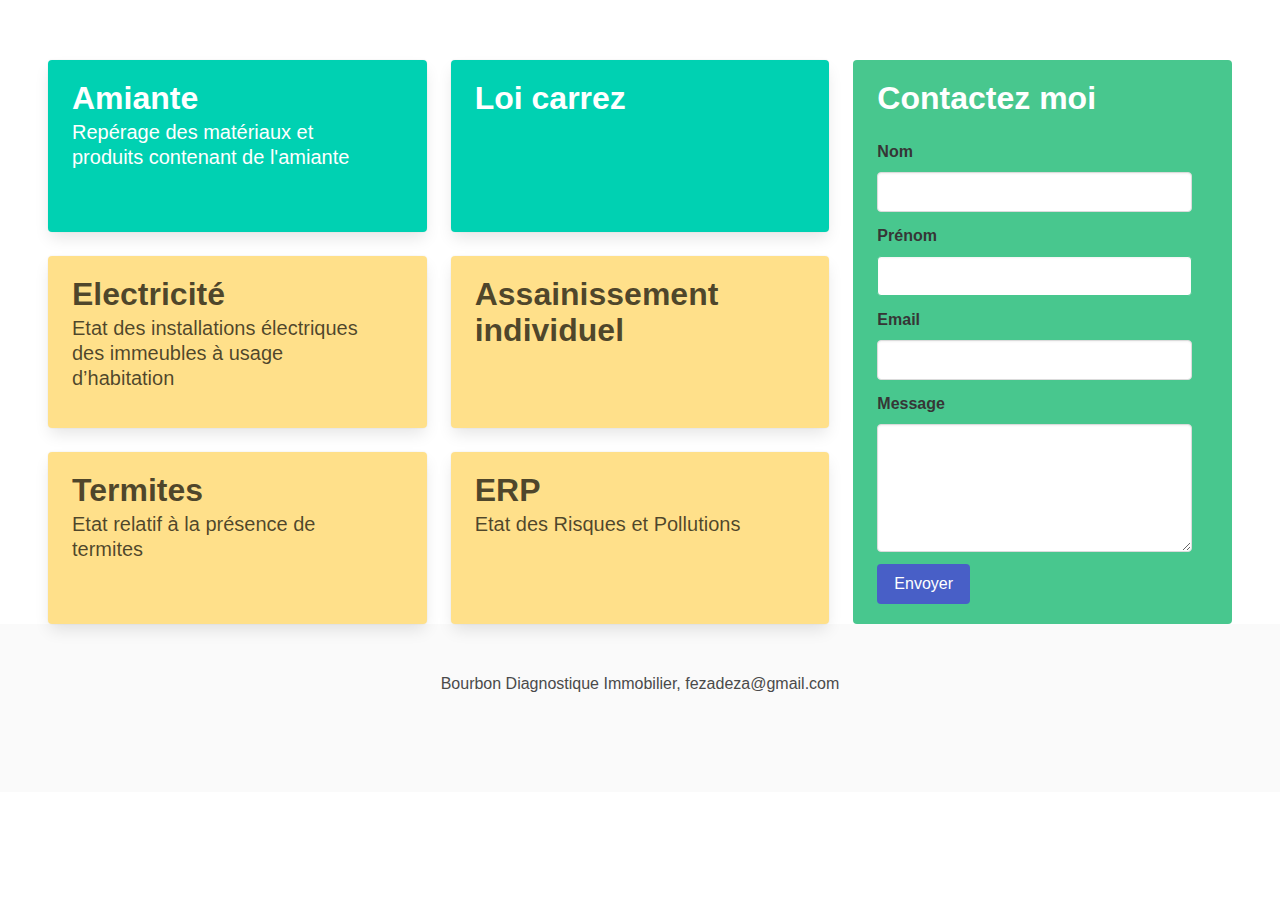
<file: index.html>
<!DOCTYPE html>
<html>
  <head>
    <meta charset="utf-8">
    <meta http-equiv="X-UA-Compatible" content="IE=edge">
    <meta name="viewport" content="width=device-width, initial-scale=1">
    <title>Bo</title>
    <link rel="stylesheet" href="css/main.css">
  </head>
  <body>


    <div class="mx-6">


      <div class="tile is-ancestor mt-6">
        <div class="tile is-vertical is-8">
          <div class="tile">
            <div class="tile is-parent is-vertical ">
              <article class="tile is-child notification is-primary box">
                <p class="title">Amiante</p>
                <p class="subtitle">Repérage des matériaux et produits contenant de l'amiante</p>
              </article>
              <article class="tile is-child notification is-warning box">
                <p class="title">Electricité</p>
                <p class="subtitle">Etat des installations électriques des immeubles à usage d’habitation</p>
              </article>
              <article class="tile is-child notification is-warning box">
                <p class="title">Termites</p>
                <p class="subtitle">Etat relatif à la présence de termites</p>
              </article>
            </div>
            <div class="tile is-parent is-vertical">
              <article class="tile is-child notification is-primary box">
                <p class="title">Loi carrez</p>
              </article>
              <article class="tile is-child notification is-warning box">
                <p class="title">Assainissement individuel</p>
              </article>
              <article class="tile is-child notification is-warning box" >
                <p class="title">ERP</p>
                <p class="subtitle">Etat des Risques et Pollutions</p>
              </article>
            </div>
          </div>
          
        </div>
        <div class="tile is-parent">
          <article class="tile is-child notification is-success">
           
              <p class="title">Contactez moi</p>
              
            <div class="content">
              <div class="field">
                <label class="label">Nom</label>
                <div class="control">
                  <input class="input" type="text" >
                </div>
              </div>
              
              <div class="field">
                <label class="label">Prénom</label>
                <div class="control has-icons-left has-icons-right">
                  <input class="input is-success" type="text" >
                  <span class="icon is-small is-left">
                    <i class="fas fa-user"></i>
                  </span>
                  <span class="icon is-small is-right">
                    <i class="fas fa-check"></i>
                  </span>
                </div>
              </div>
              
              <div class="field">
                <label class="label">Email</label>
                <div class="control has-icons-left has-icons-right">
                  <input class="input" type="email" >
                  <span class="icon is-small is-left">
                    <i class="fas fa-envelope"></i>
                  </span>
                  <span class="icon is-small is-right">
                    <i class="fas fa-exclamation-triangle"></i>
                  </span>
                </div>
              </div>
              
            
              
              <div class="field">
                <label class="label">Message</label>
                <div class="control">
                  <textarea class="textarea" ></textarea>
                </div>
              </div>
            
      
              
              <div class="field is-grouped">
                <div class="control">
                  <button class="button is-link">Envoyer</button>
                </div>

              </div>
            </div>
          </article>
        </div>
      </div>
    </div>

    <footer class="footer">
      <div class="content has-text-centered">
        <p>
         Bourbon Diagnostique Immobilier, fezadeza@gmail.com
        </p>
      </div>
    </footer>
      
  </body>
</html>
</file>
<file: css/main.css>
@charset "UTF-8";
/*
// 1. Import the initial variables
@import "../node_modules/bulma/sass/utilities/initial-variables";

// 2. Set your own initial variables
// Update the blue shade, used for links
$blue: #06bcef;
// Add pink and its invert
$pink: #ff8080;
$pink-invert: #fff;
// Update the sans-serif font family
$family-sans-serif: "Helvetica", "Arial", sans-serif;

// 3. Set the derived variables
// Use the new pink as the primary color
$primary: $pink;
$primary-invert: $pink-invert;

// 4. Import the rest of Bulma
*/
/*! bulma.io v0.9.3 | MIT License | github.com/jgthms/bulma */
/* Bulma Utilities */
.pagination-previous,
.pagination-next,
.pagination-link,
.pagination-ellipsis, .file-cta,
.file-name, .select select, .textarea, .input, .button {
  -moz-appearance: none;
  -webkit-appearance: none;
  align-items: center;
  border: 1px solid transparent;
  border-radius: 4px;
  box-shadow: none;
  display: inline-flex;
  font-size: 1rem;
  height: 2.5em;
  justify-content: flex-start;
  line-height: 1.5;
  padding-bottom: calc(0.5em - 1px);
  padding-left: calc(0.75em - 1px);
  padding-right: calc(0.75em - 1px);
  padding-top: calc(0.5em - 1px);
  position: relative;
  vertical-align: top;
}
.pagination-previous:focus,
.pagination-next:focus,
.pagination-link:focus,
.pagination-ellipsis:focus, .file-cta:focus,
.file-name:focus, .select select:focus, .textarea:focus, .input:focus, .button:focus, .is-focused.pagination-previous,
.is-focused.pagination-next,
.is-focused.pagination-link,
.is-focused.pagination-ellipsis, .is-focused.file-cta,
.is-focused.file-name, .select select.is-focused, .is-focused.textarea, .is-focused.input, .is-focused.button, .pagination-previous:active,
.pagination-next:active,
.pagination-link:active,
.pagination-ellipsis:active, .file-cta:active,
.file-name:active, .select select:active, .textarea:active, .input:active, .button:active, .is-active.pagination-previous,
.is-active.pagination-next,
.is-active.pagination-link,
.is-active.pagination-ellipsis, .is-active.file-cta,
.is-active.file-name, .select select.is-active, .is-active.textarea, .is-active.input, .is-active.button {
  outline: none;
}
[disabled].pagination-previous,
[disabled].pagination-next,
[disabled].pagination-link,
[disabled].pagination-ellipsis, [disabled].file-cta,
[disabled].file-name, .select select[disabled], [disabled].textarea, [disabled].input, [disabled].button, fieldset[disabled] .pagination-previous,
fieldset[disabled] .pagination-next,
fieldset[disabled] .pagination-link,
fieldset[disabled] .pagination-ellipsis, fieldset[disabled] .file-cta,
fieldset[disabled] .file-name, fieldset[disabled] .select select, .select fieldset[disabled] select, fieldset[disabled] .textarea, fieldset[disabled] .input, fieldset[disabled] .button {
  cursor: not-allowed;
}

.is-unselectable, .tabs, .pagination-previous,
.pagination-next,
.pagination-link,
.pagination-ellipsis, .breadcrumb, .file, .button {
  -webkit-touch-callout: none;
  -webkit-user-select: none;
  -moz-user-select: none;
  -ms-user-select: none;
  user-select: none;
}

.navbar-link:not(.is-arrowless)::after, .select:not(.is-multiple):not(.is-loading)::after {
  border: 3px solid transparent;
  border-radius: 2px;
  border-right: 0;
  border-top: 0;
  content: " ";
  display: block;
  height: 0.625em;
  margin-top: -0.4375em;
  pointer-events: none;
  position: absolute;
  top: 50%;
  transform: rotate(-45deg);
  transform-origin: center;
  width: 0.625em;
}

.tabs:not(:last-child), .pagination:not(:last-child), .message:not(:last-child), .level:not(:last-child), .breadcrumb:not(:last-child), .block:not(:last-child), .title:not(:last-child),
.subtitle:not(:last-child), .table-container:not(:last-child), .table:not(:last-child), .progress:not(:last-child), .notification:not(:last-child), .content:not(:last-child), .box:not(:last-child) {
  margin-bottom: 1.5rem;
}

.modal-close, .delete {
  -webkit-touch-callout: none;
  -webkit-user-select: none;
  -moz-user-select: none;
  -ms-user-select: none;
  user-select: none;
  -moz-appearance: none;
  -webkit-appearance: none;
  background-color: rgba(10, 10, 10, 0.2);
  border: none;
  border-radius: 9999px;
  cursor: pointer;
  pointer-events: auto;
  display: inline-block;
  flex-grow: 0;
  flex-shrink: 0;
  font-size: 0;
  height: 20px;
  max-height: 20px;
  max-width: 20px;
  min-height: 20px;
  min-width: 20px;
  outline: none;
  position: relative;
  vertical-align: top;
  width: 20px;
}
.modal-close::before, .delete::before, .modal-close::after, .delete::after {
  background-color: hsl(0deg, 0%, 100%);
  content: "";
  display: block;
  left: 50%;
  position: absolute;
  top: 50%;
  transform: translateX(-50%) translateY(-50%) rotate(45deg);
  transform-origin: center center;
}
.modal-close::before, .delete::before {
  height: 2px;
  width: 50%;
}
.modal-close::after, .delete::after {
  height: 50%;
  width: 2px;
}
.modal-close:hover, .delete:hover, .modal-close:focus, .delete:focus {
  background-color: rgba(10, 10, 10, 0.3);
}
.modal-close:active, .delete:active {
  background-color: rgba(10, 10, 10, 0.4);
}
.is-small.modal-close, .is-small.delete {
  height: 16px;
  max-height: 16px;
  max-width: 16px;
  min-height: 16px;
  min-width: 16px;
  width: 16px;
}
.is-medium.modal-close, .is-medium.delete {
  height: 24px;
  max-height: 24px;
  max-width: 24px;
  min-height: 24px;
  min-width: 24px;
  width: 24px;
}
.is-large.modal-close, .is-large.delete {
  height: 32px;
  max-height: 32px;
  max-width: 32px;
  min-height: 32px;
  min-width: 32px;
  width: 32px;
}

.control.is-loading::after, .select.is-loading::after, .loader, .button.is-loading::after {
  animation: spinAround 500ms infinite linear;
  border: 2px solid hsl(0deg, 0%, 86%);
  border-radius: 9999px;
  border-right-color: transparent;
  border-top-color: transparent;
  content: "";
  display: block;
  height: 1em;
  position: relative;
  width: 1em;
}

.hero-video, .is-overlay, .modal-background, .modal, .image.is-square img,
.image.is-square .has-ratio, .image.is-1by1 img,
.image.is-1by1 .has-ratio, .image.is-5by4 img,
.image.is-5by4 .has-ratio, .image.is-4by3 img,
.image.is-4by3 .has-ratio, .image.is-3by2 img,
.image.is-3by2 .has-ratio, .image.is-5by3 img,
.image.is-5by3 .has-ratio, .image.is-16by9 img,
.image.is-16by9 .has-ratio, .image.is-2by1 img,
.image.is-2by1 .has-ratio, .image.is-3by1 img,
.image.is-3by1 .has-ratio, .image.is-4by5 img,
.image.is-4by5 .has-ratio, .image.is-3by4 img,
.image.is-3by4 .has-ratio, .image.is-2by3 img,
.image.is-2by3 .has-ratio, .image.is-3by5 img,
.image.is-3by5 .has-ratio, .image.is-9by16 img,
.image.is-9by16 .has-ratio, .image.is-1by2 img,
.image.is-1by2 .has-ratio, .image.is-1by3 img,
.image.is-1by3 .has-ratio {
  bottom: 0;
  left: 0;
  position: absolute;
  right: 0;
  top: 0;
}

.navbar-burger {
  -moz-appearance: none;
  -webkit-appearance: none;
  appearance: none;
  background: none;
  border: none;
  color: currentColor;
  font-family: inherit;
  font-size: 1em;
  margin: 0;
  padding: 0;
}

/* Bulma Base */
/*! minireset.css v0.0.6 | MIT License | github.com/jgthms/minireset.css */
html,
body,
p,
ol,
ul,
li,
dl,
dt,
dd,
blockquote,
figure,
fieldset,
legend,
textarea,
pre,
iframe,
hr,
h1,
h2,
h3,
h4,
h5,
h6 {
  margin: 0;
  padding: 0;
}

h1,
h2,
h3,
h4,
h5,
h6 {
  font-size: 100%;
  font-weight: normal;
}

ul {
  list-style: none;
}

button,
input,
select,
textarea {
  margin: 0;
}

html {
  box-sizing: border-box;
}

*, *::before, *::after {
  box-sizing: inherit;
}

img,
video {
  height: auto;
  max-width: 100%;
}

iframe {
  border: 0;
}

table {
  border-collapse: collapse;
  border-spacing: 0;
}

td,
th {
  padding: 0;
}
td:not([align]),
th:not([align]) {
  text-align: inherit;
}

html {
  background-color: hsl(0deg, 0%, 100%);
  font-size: 16px;
  -moz-osx-font-smoothing: grayscale;
  -webkit-font-smoothing: antialiased;
  min-width: 300px;
  overflow-x: hidden;
  overflow-y: scroll;
  text-rendering: optimizeLegibility;
  text-size-adjust: 100%;
}

article,
aside,
figure,
footer,
header,
hgroup,
section {
  display: block;
}

body,
button,
input,
optgroup,
select,
textarea {
  font-family: BlinkMacSystemFont, -apple-system, "Segoe UI", "Roboto", "Oxygen", "Ubuntu", "Cantarell", "Fira Sans", "Droid Sans", "Helvetica Neue", "Helvetica", "Arial", sans-serif;
}

code,
pre {
  -moz-osx-font-smoothing: auto;
  -webkit-font-smoothing: auto;
  font-family: monospace;
}

body {
  color: hsl(0deg, 0%, 29%);
  font-size: 1em;
  font-weight: 400;
  line-height: 1.5;
}

a {
  color: hsl(229deg, 53%, 53%);
  cursor: pointer;
  text-decoration: none;
}
a strong {
  color: currentColor;
}
a:hover {
  color: hsl(0deg, 0%, 21%);
}

code {
  background-color: hsl(0deg, 0%, 96%);
  color: #da1039;
  font-size: 0.875em;
  font-weight: normal;
  padding: 0.25em 0.5em 0.25em;
}

hr {
  background-color: hsl(0deg, 0%, 96%);
  border: none;
  display: block;
  height: 2px;
  margin: 1.5rem 0;
}

img {
  height: auto;
  max-width: 100%;
}

input[type=checkbox],
input[type=radio] {
  vertical-align: baseline;
}

small {
  font-size: 0.875em;
}

span {
  font-style: inherit;
  font-weight: inherit;
}

strong {
  color: hsl(0deg, 0%, 21%);
  font-weight: 700;
}

fieldset {
  border: none;
}

pre {
  -webkit-overflow-scrolling: touch;
  background-color: hsl(0deg, 0%, 96%);
  color: hsl(0deg, 0%, 29%);
  font-size: 0.875em;
  overflow-x: auto;
  padding: 1.25rem 1.5rem;
  white-space: pre;
  word-wrap: normal;
}
pre code {
  background-color: transparent;
  color: currentColor;
  font-size: 1em;
  padding: 0;
}

table td,
table th {
  vertical-align: top;
}
table td:not([align]),
table th:not([align]) {
  text-align: inherit;
}
table th {
  color: hsl(0deg, 0%, 21%);
}

@keyframes spinAround {
  from {
    transform: rotate(0deg);
  }
  to {
    transform: rotate(359deg);
  }
}
/* Bulma Elements */
.box {
  background-color: hsl(0deg, 0%, 100%);
  border-radius: 6px;
  box-shadow: 0 0.5em 1em -0.125em rgba(10, 10, 10, 0.1), 0 0px 0 1px rgba(10, 10, 10, 0.02);
  color: hsl(0deg, 0%, 29%);
  display: block;
  padding: 1.25rem;
}

a.box:hover, a.box:focus {
  box-shadow: 0 0.5em 1em -0.125em rgba(10, 10, 10, 0.1), 0 0 0 1px hsl(229deg, 53%, 53%);
}
a.box:active {
  box-shadow: inset 0 1px 2px rgba(10, 10, 10, 0.2), 0 0 0 1px hsl(229deg, 53%, 53%);
}

.button {
  background-color: hsl(0deg, 0%, 100%);
  border-color: hsl(0deg, 0%, 86%);
  border-width: 1px;
  color: hsl(0deg, 0%, 21%);
  cursor: pointer;
  justify-content: center;
  padding-bottom: calc(0.5em - 1px);
  padding-left: 1em;
  padding-right: 1em;
  padding-top: calc(0.5em - 1px);
  text-align: center;
  white-space: nowrap;
}
.button strong {
  color: inherit;
}
.button .icon, .button .icon.is-small, .button .icon.is-medium, .button .icon.is-large {
  height: 1.5em;
  width: 1.5em;
}
.button .icon:first-child:not(:last-child) {
  margin-left: calc(-0.5em - 1px);
  margin-right: 0.25em;
}
.button .icon:last-child:not(:first-child) {
  margin-left: 0.25em;
  margin-right: calc(-0.5em - 1px);
}
.button .icon:first-child:last-child {
  margin-left: calc(-0.5em - 1px);
  margin-right: calc(-0.5em - 1px);
}
.button:hover, .button.is-hovered {
  border-color: hsl(0deg, 0%, 71%);
  color: hsl(0deg, 0%, 21%);
}
.button:focus, .button.is-focused {
  border-color: hsl(229deg, 53%, 53%);
  color: hsl(0deg, 0%, 21%);
}
.button:focus:not(:active), .button.is-focused:not(:active) {
  box-shadow: 0 0 0 0.125em rgba(72, 95, 199, 0.25);
}
.button:active, .button.is-active {
  border-color: hsl(0deg, 0%, 29%);
  color: hsl(0deg, 0%, 21%);
}
.button.is-text {
  background-color: transparent;
  border-color: transparent;
  color: hsl(0deg, 0%, 29%);
  text-decoration: underline;
}
.button.is-text:hover, .button.is-text.is-hovered, .button.is-text:focus, .button.is-text.is-focused {
  background-color: hsl(0deg, 0%, 96%);
  color: hsl(0deg, 0%, 21%);
}
.button.is-text:active, .button.is-text.is-active {
  background-color: #e8e8e8;
  color: hsl(0deg, 0%, 21%);
}
.button.is-text[disabled], fieldset[disabled] .button.is-text {
  background-color: transparent;
  border-color: transparent;
  box-shadow: none;
}
.button.is-ghost {
  background: none;
  border-color: transparent;
  color: hsl(229deg, 53%, 53%);
  text-decoration: none;
}
.button.is-ghost:hover, .button.is-ghost.is-hovered {
  color: hsl(229deg, 53%, 53%);
  text-decoration: underline;
}
.button.is-white {
  background-color: hsl(0deg, 0%, 100%);
  border-color: transparent;
  color: hsl(0deg, 0%, 4%);
}
.button.is-white:hover, .button.is-white.is-hovered {
  background-color: #f9f9f9;
  border-color: transparent;
  color: hsl(0deg, 0%, 4%);
}
.button.is-white:focus, .button.is-white.is-focused {
  border-color: transparent;
  color: hsl(0deg, 0%, 4%);
}
.button.is-white:focus:not(:active), .button.is-white.is-focused:not(:active) {
  box-shadow: 0 0 0 0.125em rgba(255, 255, 255, 0.25);
}
.button.is-white:active, .button.is-white.is-active {
  background-color: #f2f2f2;
  border-color: transparent;
  color: hsl(0deg, 0%, 4%);
}
.button.is-white[disabled], fieldset[disabled] .button.is-white {
  background-color: hsl(0deg, 0%, 100%);
  border-color: transparent;
  box-shadow: none;
}
.button.is-white.is-inverted {
  background-color: hsl(0deg, 0%, 4%);
  color: hsl(0deg, 0%, 100%);
}
.button.is-white.is-inverted:hover, .button.is-white.is-inverted.is-hovered {
  background-color: black;
}
.button.is-white.is-inverted[disabled], fieldset[disabled] .button.is-white.is-inverted {
  background-color: hsl(0deg, 0%, 4%);
  border-color: transparent;
  box-shadow: none;
  color: hsl(0deg, 0%, 100%);
}
.button.is-white.is-loading::after {
  border-color: transparent transparent hsl(0deg, 0%, 4%) hsl(0deg, 0%, 4%) !important;
}
.button.is-white.is-outlined {
  background-color: transparent;
  border-color: hsl(0deg, 0%, 100%);
  color: hsl(0deg, 0%, 100%);
}
.button.is-white.is-outlined:hover, .button.is-white.is-outlined.is-hovered, .button.is-white.is-outlined:focus, .button.is-white.is-outlined.is-focused {
  background-color: hsl(0deg, 0%, 100%);
  border-color: hsl(0deg, 0%, 100%);
  color: hsl(0deg, 0%, 4%);
}
.button.is-white.is-outlined.is-loading::after {
  border-color: transparent transparent hsl(0deg, 0%, 100%) hsl(0deg, 0%, 100%) !important;
}
.button.is-white.is-outlined.is-loading:hover::after, .button.is-white.is-outlined.is-loading.is-hovered::after, .button.is-white.is-outlined.is-loading:focus::after, .button.is-white.is-outlined.is-loading.is-focused::after {
  border-color: transparent transparent hsl(0deg, 0%, 4%) hsl(0deg, 0%, 4%) !important;
}
.button.is-white.is-outlined[disabled], fieldset[disabled] .button.is-white.is-outlined {
  background-color: transparent;
  border-color: hsl(0deg, 0%, 100%);
  box-shadow: none;
  color: hsl(0deg, 0%, 100%);
}
.button.is-white.is-inverted.is-outlined {
  background-color: transparent;
  border-color: hsl(0deg, 0%, 4%);
  color: hsl(0deg, 0%, 4%);
}
.button.is-white.is-inverted.is-outlined:hover, .button.is-white.is-inverted.is-outlined.is-hovered, .button.is-white.is-inverted.is-outlined:focus, .button.is-white.is-inverted.is-outlined.is-focused {
  background-color: hsl(0deg, 0%, 4%);
  color: hsl(0deg, 0%, 100%);
}
.button.is-white.is-inverted.is-outlined.is-loading:hover::after, .button.is-white.is-inverted.is-outlined.is-loading.is-hovered::after, .button.is-white.is-inverted.is-outlined.is-loading:focus::after, .button.is-white.is-inverted.is-outlined.is-loading.is-focused::after {
  border-color: transparent transparent hsl(0deg, 0%, 100%) hsl(0deg, 0%, 100%) !important;
}
.button.is-white.is-inverted.is-outlined[disabled], fieldset[disabled] .button.is-white.is-inverted.is-outlined {
  background-color: transparent;
  border-color: hsl(0deg, 0%, 4%);
  box-shadow: none;
  color: hsl(0deg, 0%, 4%);
}
.button.is-black {
  background-color: hsl(0deg, 0%, 4%);
  border-color: transparent;
  color: hsl(0deg, 0%, 100%);
}
.button.is-black:hover, .button.is-black.is-hovered {
  background-color: #040404;
  border-color: transparent;
  color: hsl(0deg, 0%, 100%);
}
.button.is-black:focus, .button.is-black.is-focused {
  border-color: transparent;
  color: hsl(0deg, 0%, 100%);
}
.button.is-black:focus:not(:active), .button.is-black.is-focused:not(:active) {
  box-shadow: 0 0 0 0.125em rgba(10, 10, 10, 0.25);
}
.button.is-black:active, .button.is-black.is-active {
  background-color: black;
  border-color: transparent;
  color: hsl(0deg, 0%, 100%);
}
.button.is-black[disabled], fieldset[disabled] .button.is-black {
  background-color: hsl(0deg, 0%, 4%);
  border-color: transparent;
  box-shadow: none;
}
.button.is-black.is-inverted {
  background-color: hsl(0deg, 0%, 100%);
  color: hsl(0deg, 0%, 4%);
}
.button.is-black.is-inverted:hover, .button.is-black.is-inverted.is-hovered {
  background-color: #f2f2f2;
}
.button.is-black.is-inverted[disabled], fieldset[disabled] .button.is-black.is-inverted {
  background-color: hsl(0deg, 0%, 100%);
  border-color: transparent;
  box-shadow: none;
  color: hsl(0deg, 0%, 4%);
}
.button.is-black.is-loading::after {
  border-color: transparent transparent hsl(0deg, 0%, 100%) hsl(0deg, 0%, 100%) !important;
}
.button.is-black.is-outlined {
  background-color: transparent;
  border-color: hsl(0deg, 0%, 4%);
  color: hsl(0deg, 0%, 4%);
}
.button.is-black.is-outlined:hover, .button.is-black.is-outlined.is-hovered, .button.is-black.is-outlined:focus, .button.is-black.is-outlined.is-focused {
  background-color: hsl(0deg, 0%, 4%);
  border-color: hsl(0deg, 0%, 4%);
  color: hsl(0deg, 0%, 100%);
}
.button.is-black.is-outlined.is-loading::after {
  border-color: transparent transparent hsl(0deg, 0%, 4%) hsl(0deg, 0%, 4%) !important;
}
.button.is-black.is-outlined.is-loading:hover::after, .button.is-black.is-outlined.is-loading.is-hovered::after, .button.is-black.is-outlined.is-loading:focus::after, .button.is-black.is-outlined.is-loading.is-focused::after {
  border-color: transparent transparent hsl(0deg, 0%, 100%) hsl(0deg, 0%, 100%) !important;
}
.button.is-black.is-outlined[disabled], fieldset[disabled] .button.is-black.is-outlined {
  background-color: transparent;
  border-color: hsl(0deg, 0%, 4%);
  box-shadow: none;
  color: hsl(0deg, 0%, 4%);
}
.button.is-black.is-inverted.is-outlined {
  background-color: transparent;
  border-color: hsl(0deg, 0%, 100%);
  color: hsl(0deg, 0%, 100%);
}
.button.is-black.is-inverted.is-outlined:hover, .button.is-black.is-inverted.is-outlined.is-hovered, .button.is-black.is-inverted.is-outlined:focus, .button.is-black.is-inverted.is-outlined.is-focused {
  background-color: hsl(0deg, 0%, 100%);
  color: hsl(0deg, 0%, 4%);
}
.button.is-black.is-inverted.is-outlined.is-loading:hover::after, .button.is-black.is-inverted.is-outlined.is-loading.is-hovered::after, .button.is-black.is-inverted.is-outlined.is-loading:focus::after, .button.is-black.is-inverted.is-outlined.is-loading.is-focused::after {
  border-color: transparent transparent hsl(0deg, 0%, 4%) hsl(0deg, 0%, 4%) !important;
}
.button.is-black.is-inverted.is-outlined[disabled], fieldset[disabled] .button.is-black.is-inverted.is-outlined {
  background-color: transparent;
  border-color: hsl(0deg, 0%, 100%);
  box-shadow: none;
  color: hsl(0deg, 0%, 100%);
}
.button.is-light {
  background-color: hsl(0deg, 0%, 96%);
  border-color: transparent;
  color: rgba(0, 0, 0, 0.7);
}
.button.is-light:hover, .button.is-light.is-hovered {
  background-color: #eeeeee;
  border-color: transparent;
  color: rgba(0, 0, 0, 0.7);
}
.button.is-light:focus, .button.is-light.is-focused {
  border-color: transparent;
  color: rgba(0, 0, 0, 0.7);
}
.button.is-light:focus:not(:active), .button.is-light.is-focused:not(:active) {
  box-shadow: 0 0 0 0.125em rgba(245, 245, 245, 0.25);
}
.button.is-light:active, .button.is-light.is-active {
  background-color: #e8e8e8;
  border-color: transparent;
  color: rgba(0, 0, 0, 0.7);
}
.button.is-light[disabled], fieldset[disabled] .button.is-light {
  background-color: hsl(0deg, 0%, 96%);
  border-color: transparent;
  box-shadow: none;
}
.button.is-light.is-inverted {
  background-color: rgba(0, 0, 0, 0.7);
  color: hsl(0deg, 0%, 96%);
}
.button.is-light.is-inverted:hover, .button.is-light.is-inverted.is-hovered {
  background-color: rgba(0, 0, 0, 0.7);
}
.button.is-light.is-inverted[disabled], fieldset[disabled] .button.is-light.is-inverted {
  background-color: rgba(0, 0, 0, 0.7);
  border-color: transparent;
  box-shadow: none;
  color: hsl(0deg, 0%, 96%);
}
.button.is-light.is-loading::after {
  border-color: transparent transparent rgba(0, 0, 0, 0.7) rgba(0, 0, 0, 0.7) !important;
}
.button.is-light.is-outlined {
  background-color: transparent;
  border-color: hsl(0deg, 0%, 96%);
  color: hsl(0deg, 0%, 96%);
}
.button.is-light.is-outlined:hover, .button.is-light.is-outlined.is-hovered, .button.is-light.is-outlined:focus, .button.is-light.is-outlined.is-focused {
  background-color: hsl(0deg, 0%, 96%);
  border-color: hsl(0deg, 0%, 96%);
  color: rgba(0, 0, 0, 0.7);
}
.button.is-light.is-outlined.is-loading::after {
  border-color: transparent transparent hsl(0deg, 0%, 96%) hsl(0deg, 0%, 96%) !important;
}
.button.is-light.is-outlined.is-loading:hover::after, .button.is-light.is-outlined.is-loading.is-hovered::after, .button.is-light.is-outlined.is-loading:focus::after, .button.is-light.is-outlined.is-loading.is-focused::after {
  border-color: transparent transparent rgba(0, 0, 0, 0.7) rgba(0, 0, 0, 0.7) !important;
}
.button.is-light.is-outlined[disabled], fieldset[disabled] .button.is-light.is-outlined {
  background-color: transparent;
  border-color: hsl(0deg, 0%, 96%);
  box-shadow: none;
  color: hsl(0deg, 0%, 96%);
}
.button.is-light.is-inverted.is-outlined {
  background-color: transparent;
  border-color: rgba(0, 0, 0, 0.7);
  color: rgba(0, 0, 0, 0.7);
}
.button.is-light.is-inverted.is-outlined:hover, .button.is-light.is-inverted.is-outlined.is-hovered, .button.is-light.is-inverted.is-outlined:focus, .button.is-light.is-inverted.is-outlined.is-focused {
  background-color: rgba(0, 0, 0, 0.7);
  color: hsl(0deg, 0%, 96%);
}
.button.is-light.is-inverted.is-outlined.is-loading:hover::after, .button.is-light.is-inverted.is-outlined.is-loading.is-hovered::after, .button.is-light.is-inverted.is-outlined.is-loading:focus::after, .button.is-light.is-inverted.is-outlined.is-loading.is-focused::after {
  border-color: transparent transparent hsl(0deg, 0%, 96%) hsl(0deg, 0%, 96%) !important;
}
.button.is-light.is-inverted.is-outlined[disabled], fieldset[disabled] .button.is-light.is-inverted.is-outlined {
  background-color: transparent;
  border-color: rgba(0, 0, 0, 0.7);
  box-shadow: none;
  color: rgba(0, 0, 0, 0.7);
}
.button.is-dark {
  background-color: hsl(0deg, 0%, 21%);
  border-color: transparent;
  color: #fff;
}
.button.is-dark:hover, .button.is-dark.is-hovered {
  background-color: #2f2f2f;
  border-color: transparent;
  color: #fff;
}
.button.is-dark:focus, .button.is-dark.is-focused {
  border-color: transparent;
  color: #fff;
}
.button.is-dark:focus:not(:active), .button.is-dark.is-focused:not(:active) {
  box-shadow: 0 0 0 0.125em rgba(54, 54, 54, 0.25);
}
.button.is-dark:active, .button.is-dark.is-active {
  background-color: #292929;
  border-color: transparent;
  color: #fff;
}
.button.is-dark[disabled], fieldset[disabled] .button.is-dark {
  background-color: hsl(0deg, 0%, 21%);
  border-color: transparent;
  box-shadow: none;
}
.button.is-dark.is-inverted {
  background-color: #fff;
  color: hsl(0deg, 0%, 21%);
}
.button.is-dark.is-inverted:hover, .button.is-dark.is-inverted.is-hovered {
  background-color: #f2f2f2;
}
.button.is-dark.is-inverted[disabled], fieldset[disabled] .button.is-dark.is-inverted {
  background-color: #fff;
  border-color: transparent;
  box-shadow: none;
  color: hsl(0deg, 0%, 21%);
}
.button.is-dark.is-loading::after {
  border-color: transparent transparent #fff #fff !important;
}
.button.is-dark.is-outlined {
  background-color: transparent;
  border-color: hsl(0deg, 0%, 21%);
  color: hsl(0deg, 0%, 21%);
}
.button.is-dark.is-outlined:hover, .button.is-dark.is-outlined.is-hovered, .button.is-dark.is-outlined:focus, .button.is-dark.is-outlined.is-focused {
  background-color: hsl(0deg, 0%, 21%);
  border-color: hsl(0deg, 0%, 21%);
  color: #fff;
}
.button.is-dark.is-outlined.is-loading::after {
  border-color: transparent transparent hsl(0deg, 0%, 21%) hsl(0deg, 0%, 21%) !important;
}
.button.is-dark.is-outlined.is-loading:hover::after, .button.is-dark.is-outlined.is-loading.is-hovered::after, .button.is-dark.is-outlined.is-loading:focus::after, .button.is-dark.is-outlined.is-loading.is-focused::after {
  border-color: transparent transparent #fff #fff !important;
}
.button.is-dark.is-outlined[disabled], fieldset[disabled] .button.is-dark.is-outlined {
  background-color: transparent;
  border-color: hsl(0deg, 0%, 21%);
  box-shadow: none;
  color: hsl(0deg, 0%, 21%);
}
.button.is-dark.is-inverted.is-outlined {
  background-color: transparent;
  border-color: #fff;
  color: #fff;
}
.button.is-dark.is-inverted.is-outlined:hover, .button.is-dark.is-inverted.is-outlined.is-hovered, .button.is-dark.is-inverted.is-outlined:focus, .button.is-dark.is-inverted.is-outlined.is-focused {
  background-color: #fff;
  color: hsl(0deg, 0%, 21%);
}
.button.is-dark.is-inverted.is-outlined.is-loading:hover::after, .button.is-dark.is-inverted.is-outlined.is-loading.is-hovered::after, .button.is-dark.is-inverted.is-outlined.is-loading:focus::after, .button.is-dark.is-inverted.is-outlined.is-loading.is-focused::after {
  border-color: transparent transparent hsl(0deg, 0%, 21%) hsl(0deg, 0%, 21%) !important;
}
.button.is-dark.is-inverted.is-outlined[disabled], fieldset[disabled] .button.is-dark.is-inverted.is-outlined {
  background-color: transparent;
  border-color: #fff;
  box-shadow: none;
  color: #fff;
}
.button.is-primary {
  background-color: hsl(171deg, 100%, 41%);
  border-color: transparent;
  color: #fff;
}
.button.is-primary:hover, .button.is-primary.is-hovered {
  background-color: #00c4a7;
  border-color: transparent;
  color: #fff;
}
.button.is-primary:focus, .button.is-primary.is-focused {
  border-color: transparent;
  color: #fff;
}
.button.is-primary:focus:not(:active), .button.is-primary.is-focused:not(:active) {
  box-shadow: 0 0 0 0.125em rgba(0, 209, 178, 0.25);
}
.button.is-primary:active, .button.is-primary.is-active {
  background-color: #00b89c;
  border-color: transparent;
  color: #fff;
}
.button.is-primary[disabled], fieldset[disabled] .button.is-primary {
  background-color: hsl(171deg, 100%, 41%);
  border-color: transparent;
  box-shadow: none;
}
.button.is-primary.is-inverted {
  background-color: #fff;
  color: hsl(171deg, 100%, 41%);
}
.button.is-primary.is-inverted:hover, .button.is-primary.is-inverted.is-hovered {
  background-color: #f2f2f2;
}
.button.is-primary.is-inverted[disabled], fieldset[disabled] .button.is-primary.is-inverted {
  background-color: #fff;
  border-color: transparent;
  box-shadow: none;
  color: hsl(171deg, 100%, 41%);
}
.button.is-primary.is-loading::after {
  border-color: transparent transparent #fff #fff !important;
}
.button.is-primary.is-outlined {
  background-color: transparent;
  border-color: hsl(171deg, 100%, 41%);
  color: hsl(171deg, 100%, 41%);
}
.button.is-primary.is-outlined:hover, .button.is-primary.is-outlined.is-hovered, .button.is-primary.is-outlined:focus, .button.is-primary.is-outlined.is-focused {
  background-color: hsl(171deg, 100%, 41%);
  border-color: hsl(171deg, 100%, 41%);
  color: #fff;
}
.button.is-primary.is-outlined.is-loading::after {
  border-color: transparent transparent hsl(171deg, 100%, 41%) hsl(171deg, 100%, 41%) !important;
}
.button.is-primary.is-outlined.is-loading:hover::after, .button.is-primary.is-outlined.is-loading.is-hovered::after, .button.is-primary.is-outlined.is-loading:focus::after, .button.is-primary.is-outlined.is-loading.is-focused::after {
  border-color: transparent transparent #fff #fff !important;
}
.button.is-primary.is-outlined[disabled], fieldset[disabled] .button.is-primary.is-outlined {
  background-color: transparent;
  border-color: hsl(171deg, 100%, 41%);
  box-shadow: none;
  color: hsl(171deg, 100%, 41%);
}
.button.is-primary.is-inverted.is-outlined {
  background-color: transparent;
  border-color: #fff;
  color: #fff;
}
.button.is-primary.is-inverted.is-outlined:hover, .button.is-primary.is-inverted.is-outlined.is-hovered, .button.is-primary.is-inverted.is-outlined:focus, .button.is-primary.is-inverted.is-outlined.is-focused {
  background-color: #fff;
  color: hsl(171deg, 100%, 41%);
}
.button.is-primary.is-inverted.is-outlined.is-loading:hover::after, .button.is-primary.is-inverted.is-outlined.is-loading.is-hovered::after, .button.is-primary.is-inverted.is-outlined.is-loading:focus::after, .button.is-primary.is-inverted.is-outlined.is-loading.is-focused::after {
  border-color: transparent transparent hsl(171deg, 100%, 41%) hsl(171deg, 100%, 41%) !important;
}
.button.is-primary.is-inverted.is-outlined[disabled], fieldset[disabled] .button.is-primary.is-inverted.is-outlined {
  background-color: transparent;
  border-color: #fff;
  box-shadow: none;
  color: #fff;
}
.button.is-primary.is-light {
  background-color: #ebfffc;
  color: #00947e;
}
.button.is-primary.is-light:hover, .button.is-primary.is-light.is-hovered {
  background-color: #defffa;
  border-color: transparent;
  color: #00947e;
}
.button.is-primary.is-light:active, .button.is-primary.is-light.is-active {
  background-color: #d1fff8;
  border-color: transparent;
  color: #00947e;
}
.button.is-link {
  background-color: hsl(229deg, 53%, 53%);
  border-color: transparent;
  color: #fff;
}
.button.is-link:hover, .button.is-link.is-hovered {
  background-color: #3e56c4;
  border-color: transparent;
  color: #fff;
}
.button.is-link:focus, .button.is-link.is-focused {
  border-color: transparent;
  color: #fff;
}
.button.is-link:focus:not(:active), .button.is-link.is-focused:not(:active) {
  box-shadow: 0 0 0 0.125em rgba(72, 95, 199, 0.25);
}
.button.is-link:active, .button.is-link.is-active {
  background-color: #3a51bb;
  border-color: transparent;
  color: #fff;
}
.button.is-link[disabled], fieldset[disabled] .button.is-link {
  background-color: hsl(229deg, 53%, 53%);
  border-color: transparent;
  box-shadow: none;
}
.button.is-link.is-inverted {
  background-color: #fff;
  color: hsl(229deg, 53%, 53%);
}
.button.is-link.is-inverted:hover, .button.is-link.is-inverted.is-hovered {
  background-color: #f2f2f2;
}
.button.is-link.is-inverted[disabled], fieldset[disabled] .button.is-link.is-inverted {
  background-color: #fff;
  border-color: transparent;
  box-shadow: none;
  color: hsl(229deg, 53%, 53%);
}
.button.is-link.is-loading::after {
  border-color: transparent transparent #fff #fff !important;
}
.button.is-link.is-outlined {
  background-color: transparent;
  border-color: hsl(229deg, 53%, 53%);
  color: hsl(229deg, 53%, 53%);
}
.button.is-link.is-outlined:hover, .button.is-link.is-outlined.is-hovered, .button.is-link.is-outlined:focus, .button.is-link.is-outlined.is-focused {
  background-color: hsl(229deg, 53%, 53%);
  border-color: hsl(229deg, 53%, 53%);
  color: #fff;
}
.button.is-link.is-outlined.is-loading::after {
  border-color: transparent transparent hsl(229deg, 53%, 53%) hsl(229deg, 53%, 53%) !important;
}
.button.is-link.is-outlined.is-loading:hover::after, .button.is-link.is-outlined.is-loading.is-hovered::after, .button.is-link.is-outlined.is-loading:focus::after, .button.is-link.is-outlined.is-loading.is-focused::after {
  border-color: transparent transparent #fff #fff !important;
}
.button.is-link.is-outlined[disabled], fieldset[disabled] .button.is-link.is-outlined {
  background-color: transparent;
  border-color: hsl(229deg, 53%, 53%);
  box-shadow: none;
  color: hsl(229deg, 53%, 53%);
}
.button.is-link.is-inverted.is-outlined {
  background-color: transparent;
  border-color: #fff;
  color: #fff;
}
.button.is-link.is-inverted.is-outlined:hover, .button.is-link.is-inverted.is-outlined.is-hovered, .button.is-link.is-inverted.is-outlined:focus, .button.is-link.is-inverted.is-outlined.is-focused {
  background-color: #fff;
  color: hsl(229deg, 53%, 53%);
}
.button.is-link.is-inverted.is-outlined.is-loading:hover::after, .button.is-link.is-inverted.is-outlined.is-loading.is-hovered::after, .button.is-link.is-inverted.is-outlined.is-loading:focus::after, .button.is-link.is-inverted.is-outlined.is-loading.is-focused::after {
  border-color: transparent transparent hsl(229deg, 53%, 53%) hsl(229deg, 53%, 53%) !important;
}
.button.is-link.is-inverted.is-outlined[disabled], fieldset[disabled] .button.is-link.is-inverted.is-outlined {
  background-color: transparent;
  border-color: #fff;
  box-shadow: none;
  color: #fff;
}
.button.is-link.is-light {
  background-color: #eff1fa;
  color: #3850b7;
}
.button.is-link.is-light:hover, .button.is-link.is-light.is-hovered {
  background-color: #e6e9f7;
  border-color: transparent;
  color: #3850b7;
}
.button.is-link.is-light:active, .button.is-link.is-light.is-active {
  background-color: #dce0f4;
  border-color: transparent;
  color: #3850b7;
}
.button.is-info {
  background-color: hsl(207deg, 61%, 53%);
  border-color: transparent;
  color: #fff;
}
.button.is-info:hover, .button.is-info.is-hovered {
  background-color: #3488ce;
  border-color: transparent;
  color: #fff;
}
.button.is-info:focus, .button.is-info.is-focused {
  border-color: transparent;
  color: #fff;
}
.button.is-info:focus:not(:active), .button.is-info.is-focused:not(:active) {
  box-shadow: 0 0 0 0.125em rgba(62, 142, 208, 0.25);
}
.button.is-info:active, .button.is-info.is-active {
  background-color: #3082c5;
  border-color: transparent;
  color: #fff;
}
.button.is-info[disabled], fieldset[disabled] .button.is-info {
  background-color: hsl(207deg, 61%, 53%);
  border-color: transparent;
  box-shadow: none;
}
.button.is-info.is-inverted {
  background-color: #fff;
  color: hsl(207deg, 61%, 53%);
}
.button.is-info.is-inverted:hover, .button.is-info.is-inverted.is-hovered {
  background-color: #f2f2f2;
}
.button.is-info.is-inverted[disabled], fieldset[disabled] .button.is-info.is-inverted {
  background-color: #fff;
  border-color: transparent;
  box-shadow: none;
  color: hsl(207deg, 61%, 53%);
}
.button.is-info.is-loading::after {
  border-color: transparent transparent #fff #fff !important;
}
.button.is-info.is-outlined {
  background-color: transparent;
  border-color: hsl(207deg, 61%, 53%);
  color: hsl(207deg, 61%, 53%);
}
.button.is-info.is-outlined:hover, .button.is-info.is-outlined.is-hovered, .button.is-info.is-outlined:focus, .button.is-info.is-outlined.is-focused {
  background-color: hsl(207deg, 61%, 53%);
  border-color: hsl(207deg, 61%, 53%);
  color: #fff;
}
.button.is-info.is-outlined.is-loading::after {
  border-color: transparent transparent hsl(207deg, 61%, 53%) hsl(207deg, 61%, 53%) !important;
}
.button.is-info.is-outlined.is-loading:hover::after, .button.is-info.is-outlined.is-loading.is-hovered::after, .button.is-info.is-outlined.is-loading:focus::after, .button.is-info.is-outlined.is-loading.is-focused::after {
  border-color: transparent transparent #fff #fff !important;
}
.button.is-info.is-outlined[disabled], fieldset[disabled] .button.is-info.is-outlined {
  background-color: transparent;
  border-color: hsl(207deg, 61%, 53%);
  box-shadow: none;
  color: hsl(207deg, 61%, 53%);
}
.button.is-info.is-inverted.is-outlined {
  background-color: transparent;
  border-color: #fff;
  color: #fff;
}
.button.is-info.is-inverted.is-outlined:hover, .button.is-info.is-inverted.is-outlined.is-hovered, .button.is-info.is-inverted.is-outlined:focus, .button.is-info.is-inverted.is-outlined.is-focused {
  background-color: #fff;
  color: hsl(207deg, 61%, 53%);
}
.button.is-info.is-inverted.is-outlined.is-loading:hover::after, .button.is-info.is-inverted.is-outlined.is-loading.is-hovered::after, .button.is-info.is-inverted.is-outlined.is-loading:focus::after, .button.is-info.is-inverted.is-outlined.is-loading.is-focused::after {
  border-color: transparent transparent hsl(207deg, 61%, 53%) hsl(207deg, 61%, 53%) !important;
}
.button.is-info.is-inverted.is-outlined[disabled], fieldset[disabled] .button.is-info.is-inverted.is-outlined {
  background-color: transparent;
  border-color: #fff;
  box-shadow: none;
  color: #fff;
}
.button.is-info.is-light {
  background-color: #eff5fb;
  color: #296fa8;
}
.button.is-info.is-light:hover, .button.is-info.is-light.is-hovered {
  background-color: #e4eff9;
  border-color: transparent;
  color: #296fa8;
}
.button.is-info.is-light:active, .button.is-info.is-light.is-active {
  background-color: #dae9f6;
  border-color: transparent;
  color: #296fa8;
}
.button.is-success {
  background-color: hsl(153deg, 53%, 53%);
  border-color: transparent;
  color: #fff;
}
.button.is-success:hover, .button.is-success.is-hovered {
  background-color: #3ec487;
  border-color: transparent;
  color: #fff;
}
.button.is-success:focus, .button.is-success.is-focused {
  border-color: transparent;
  color: #fff;
}
.button.is-success:focus:not(:active), .button.is-success.is-focused:not(:active) {
  box-shadow: 0 0 0 0.125em rgba(72, 199, 142, 0.25);
}
.button.is-success:active, .button.is-success.is-active {
  background-color: #3abb81;
  border-color: transparent;
  color: #fff;
}
.button.is-success[disabled], fieldset[disabled] .button.is-success {
  background-color: hsl(153deg, 53%, 53%);
  border-color: transparent;
  box-shadow: none;
}
.button.is-success.is-inverted {
  background-color: #fff;
  color: hsl(153deg, 53%, 53%);
}
.button.is-success.is-inverted:hover, .button.is-success.is-inverted.is-hovered {
  background-color: #f2f2f2;
}
.button.is-success.is-inverted[disabled], fieldset[disabled] .button.is-success.is-inverted {
  background-color: #fff;
  border-color: transparent;
  box-shadow: none;
  color: hsl(153deg, 53%, 53%);
}
.button.is-success.is-loading::after {
  border-color: transparent transparent #fff #fff !important;
}
.button.is-success.is-outlined {
  background-color: transparent;
  border-color: hsl(153deg, 53%, 53%);
  color: hsl(153deg, 53%, 53%);
}
.button.is-success.is-outlined:hover, .button.is-success.is-outlined.is-hovered, .button.is-success.is-outlined:focus, .button.is-success.is-outlined.is-focused {
  background-color: hsl(153deg, 53%, 53%);
  border-color: hsl(153deg, 53%, 53%);
  color: #fff;
}
.button.is-success.is-outlined.is-loading::after {
  border-color: transparent transparent hsl(153deg, 53%, 53%) hsl(153deg, 53%, 53%) !important;
}
.button.is-success.is-outlined.is-loading:hover::after, .button.is-success.is-outlined.is-loading.is-hovered::after, .button.is-success.is-outlined.is-loading:focus::after, .button.is-success.is-outlined.is-loading.is-focused::after {
  border-color: transparent transparent #fff #fff !important;
}
.button.is-success.is-outlined[disabled], fieldset[disabled] .button.is-success.is-outlined {
  background-color: transparent;
  border-color: hsl(153deg, 53%, 53%);
  box-shadow: none;
  color: hsl(153deg, 53%, 53%);
}
.button.is-success.is-inverted.is-outlined {
  background-color: transparent;
  border-color: #fff;
  color: #fff;
}
.button.is-success.is-inverted.is-outlined:hover, .button.is-success.is-inverted.is-outlined.is-hovered, .button.is-success.is-inverted.is-outlined:focus, .button.is-success.is-inverted.is-outlined.is-focused {
  background-color: #fff;
  color: hsl(153deg, 53%, 53%);
}
.button.is-success.is-inverted.is-outlined.is-loading:hover::after, .button.is-success.is-inverted.is-outlined.is-loading.is-hovered::after, .button.is-success.is-inverted.is-outlined.is-loading:focus::after, .button.is-success.is-inverted.is-outlined.is-loading.is-focused::after {
  border-color: transparent transparent hsl(153deg, 53%, 53%) hsl(153deg, 53%, 53%) !important;
}
.button.is-success.is-inverted.is-outlined[disabled], fieldset[disabled] .button.is-success.is-inverted.is-outlined {
  background-color: transparent;
  border-color: #fff;
  box-shadow: none;
  color: #fff;
}
.button.is-success.is-light {
  background-color: #effaf5;
  color: #257953;
}
.button.is-success.is-light:hover, .button.is-success.is-light.is-hovered {
  background-color: #e6f7ef;
  border-color: transparent;
  color: #257953;
}
.button.is-success.is-light:active, .button.is-success.is-light.is-active {
  background-color: #dcf4e9;
  border-color: transparent;
  color: #257953;
}
.button.is-warning {
  background-color: hsl(44deg, 100%, 77%);
  border-color: transparent;
  color: rgba(0, 0, 0, 0.7);
}
.button.is-warning:hover, .button.is-warning.is-hovered {
  background-color: #ffdc7d;
  border-color: transparent;
  color: rgba(0, 0, 0, 0.7);
}
.button.is-warning:focus, .button.is-warning.is-focused {
  border-color: transparent;
  color: rgba(0, 0, 0, 0.7);
}
.button.is-warning:focus:not(:active), .button.is-warning.is-focused:not(:active) {
  box-shadow: 0 0 0 0.125em rgba(255, 224, 138, 0.25);
}
.button.is-warning:active, .button.is-warning.is-active {
  background-color: #ffd970;
  border-color: transparent;
  color: rgba(0, 0, 0, 0.7);
}
.button.is-warning[disabled], fieldset[disabled] .button.is-warning {
  background-color: hsl(44deg, 100%, 77%);
  border-color: transparent;
  box-shadow: none;
}
.button.is-warning.is-inverted {
  background-color: rgba(0, 0, 0, 0.7);
  color: hsl(44deg, 100%, 77%);
}
.button.is-warning.is-inverted:hover, .button.is-warning.is-inverted.is-hovered {
  background-color: rgba(0, 0, 0, 0.7);
}
.button.is-warning.is-inverted[disabled], fieldset[disabled] .button.is-warning.is-inverted {
  background-color: rgba(0, 0, 0, 0.7);
  border-color: transparent;
  box-shadow: none;
  color: hsl(44deg, 100%, 77%);
}
.button.is-warning.is-loading::after {
  border-color: transparent transparent rgba(0, 0, 0, 0.7) rgba(0, 0, 0, 0.7) !important;
}
.button.is-warning.is-outlined {
  background-color: transparent;
  border-color: hsl(44deg, 100%, 77%);
  color: hsl(44deg, 100%, 77%);
}
.button.is-warning.is-outlined:hover, .button.is-warning.is-outlined.is-hovered, .button.is-warning.is-outlined:focus, .button.is-warning.is-outlined.is-focused {
  background-color: hsl(44deg, 100%, 77%);
  border-color: hsl(44deg, 100%, 77%);
  color: rgba(0, 0, 0, 0.7);
}
.button.is-warning.is-outlined.is-loading::after {
  border-color: transparent transparent hsl(44deg, 100%, 77%) hsl(44deg, 100%, 77%) !important;
}
.button.is-warning.is-outlined.is-loading:hover::after, .button.is-warning.is-outlined.is-loading.is-hovered::after, .button.is-warning.is-outlined.is-loading:focus::after, .button.is-warning.is-outlined.is-loading.is-focused::after {
  border-color: transparent transparent rgba(0, 0, 0, 0.7) rgba(0, 0, 0, 0.7) !important;
}
.button.is-warning.is-outlined[disabled], fieldset[disabled] .button.is-warning.is-outlined {
  background-color: transparent;
  border-color: hsl(44deg, 100%, 77%);
  box-shadow: none;
  color: hsl(44deg, 100%, 77%);
}
.button.is-warning.is-inverted.is-outlined {
  background-color: transparent;
  border-color: rgba(0, 0, 0, 0.7);
  color: rgba(0, 0, 0, 0.7);
}
.button.is-warning.is-inverted.is-outlined:hover, .button.is-warning.is-inverted.is-outlined.is-hovered, .button.is-warning.is-inverted.is-outlined:focus, .button.is-warning.is-inverted.is-outlined.is-focused {
  background-color: rgba(0, 0, 0, 0.7);
  color: hsl(44deg, 100%, 77%);
}
.button.is-warning.is-inverted.is-outlined.is-loading:hover::after, .button.is-warning.is-inverted.is-outlined.is-loading.is-hovered::after, .button.is-warning.is-inverted.is-outlined.is-loading:focus::after, .button.is-warning.is-inverted.is-outlined.is-loading.is-focused::after {
  border-color: transparent transparent hsl(44deg, 100%, 77%) hsl(44deg, 100%, 77%) !important;
}
.button.is-warning.is-inverted.is-outlined[disabled], fieldset[disabled] .button.is-warning.is-inverted.is-outlined {
  background-color: transparent;
  border-color: rgba(0, 0, 0, 0.7);
  box-shadow: none;
  color: rgba(0, 0, 0, 0.7);
}
.button.is-warning.is-light {
  background-color: #fffaeb;
  color: #946c00;
}
.button.is-warning.is-light:hover, .button.is-warning.is-light.is-hovered {
  background-color: #fff6de;
  border-color: transparent;
  color: #946c00;
}
.button.is-warning.is-light:active, .button.is-warning.is-light.is-active {
  background-color: #fff3d1;
  border-color: transparent;
  color: #946c00;
}
.button.is-danger {
  background-color: hsl(348deg, 86%, 61%);
  border-color: transparent;
  color: #fff;
}
.button.is-danger:hover, .button.is-danger.is-hovered {
  background-color: #f03a5f;
  border-color: transparent;
  color: #fff;
}
.button.is-danger:focus, .button.is-danger.is-focused {
  border-color: transparent;
  color: #fff;
}
.button.is-danger:focus:not(:active), .button.is-danger.is-focused:not(:active) {
  box-shadow: 0 0 0 0.125em rgba(241, 70, 104, 0.25);
}
.button.is-danger:active, .button.is-danger.is-active {
  background-color: #ef2e55;
  border-color: transparent;
  color: #fff;
}
.button.is-danger[disabled], fieldset[disabled] .button.is-danger {
  background-color: hsl(348deg, 86%, 61%);
  border-color: transparent;
  box-shadow: none;
}
.button.is-danger.is-inverted {
  background-color: #fff;
  color: hsl(348deg, 86%, 61%);
}
.button.is-danger.is-inverted:hover, .button.is-danger.is-inverted.is-hovered {
  background-color: #f2f2f2;
}
.button.is-danger.is-inverted[disabled], fieldset[disabled] .button.is-danger.is-inverted {
  background-color: #fff;
  border-color: transparent;
  box-shadow: none;
  color: hsl(348deg, 86%, 61%);
}
.button.is-danger.is-loading::after {
  border-color: transparent transparent #fff #fff !important;
}
.button.is-danger.is-outlined {
  background-color: transparent;
  border-color: hsl(348deg, 86%, 61%);
  color: hsl(348deg, 86%, 61%);
}
.button.is-danger.is-outlined:hover, .button.is-danger.is-outlined.is-hovered, .button.is-danger.is-outlined:focus, .button.is-danger.is-outlined.is-focused {
  background-color: hsl(348deg, 86%, 61%);
  border-color: hsl(348deg, 86%, 61%);
  color: #fff;
}
.button.is-danger.is-outlined.is-loading::after {
  border-color: transparent transparent hsl(348deg, 86%, 61%) hsl(348deg, 86%, 61%) !important;
}
.button.is-danger.is-outlined.is-loading:hover::after, .button.is-danger.is-outlined.is-loading.is-hovered::after, .button.is-danger.is-outlined.is-loading:focus::after, .button.is-danger.is-outlined.is-loading.is-focused::after {
  border-color: transparent transparent #fff #fff !important;
}
.button.is-danger.is-outlined[disabled], fieldset[disabled] .button.is-danger.is-outlined {
  background-color: transparent;
  border-color: hsl(348deg, 86%, 61%);
  box-shadow: none;
  color: hsl(348deg, 86%, 61%);
}
.button.is-danger.is-inverted.is-outlined {
  background-color: transparent;
  border-color: #fff;
  color: #fff;
}
.button.is-danger.is-inverted.is-outlined:hover, .button.is-danger.is-inverted.is-outlined.is-hovered, .button.is-danger.is-inverted.is-outlined:focus, .button.is-danger.is-inverted.is-outlined.is-focused {
  background-color: #fff;
  color: hsl(348deg, 86%, 61%);
}
.button.is-danger.is-inverted.is-outlined.is-loading:hover::after, .button.is-danger.is-inverted.is-outlined.is-loading.is-hovered::after, .button.is-danger.is-inverted.is-outlined.is-loading:focus::after, .button.is-danger.is-inverted.is-outlined.is-loading.is-focused::after {
  border-color: transparent transparent hsl(348deg, 86%, 61%) hsl(348deg, 86%, 61%) !important;
}
.button.is-danger.is-inverted.is-outlined[disabled], fieldset[disabled] .button.is-danger.is-inverted.is-outlined {
  background-color: transparent;
  border-color: #fff;
  box-shadow: none;
  color: #fff;
}
.button.is-danger.is-light {
  background-color: #feecf0;
  color: #cc0f35;
}
.button.is-danger.is-light:hover, .button.is-danger.is-light.is-hovered {
  background-color: #fde0e6;
  border-color: transparent;
  color: #cc0f35;
}
.button.is-danger.is-light:active, .button.is-danger.is-light.is-active {
  background-color: #fcd4dc;
  border-color: transparent;
  color: #cc0f35;
}
.button.is-small {
  font-size: 0.75rem;
}
.button.is-small:not(.is-rounded) {
  border-radius: 2px;
}
.button.is-normal {
  font-size: 1rem;
}
.button.is-medium {
  font-size: 1.25rem;
}
.button.is-large {
  font-size: 1.5rem;
}
.button[disabled], fieldset[disabled] .button {
  background-color: hsl(0deg, 0%, 100%);
  border-color: hsl(0deg, 0%, 86%);
  box-shadow: none;
  opacity: 0.5;
}
.button.is-fullwidth {
  display: flex;
  width: 100%;
}
.button.is-loading {
  color: transparent !important;
  pointer-events: none;
}
.button.is-loading::after {
  position: absolute;
  left: calc(50% - (1em * 0.5));
  top: calc(50% - (1em * 0.5));
  position: absolute !important;
}
.button.is-static {
  background-color: hsl(0deg, 0%, 96%);
  border-color: hsl(0deg, 0%, 86%);
  color: hsl(0deg, 0%, 48%);
  box-shadow: none;
  pointer-events: none;
}
.button.is-rounded {
  border-radius: 9999px;
  padding-left: calc(1em + 0.25em);
  padding-right: calc(1em + 0.25em);
}

.buttons {
  align-items: center;
  display: flex;
  flex-wrap: wrap;
  justify-content: flex-start;
}
.buttons .button {
  margin-bottom: 0.5rem;
}
.buttons .button:not(:last-child):not(.is-fullwidth) {
  margin-right: 0.5rem;
}
.buttons:last-child {
  margin-bottom: -0.5rem;
}
.buttons:not(:last-child) {
  margin-bottom: 1rem;
}
.buttons.are-small .button:not(.is-normal):not(.is-medium):not(.is-large) {
  font-size: 0.75rem;
}
.buttons.are-small .button:not(.is-normal):not(.is-medium):not(.is-large):not(.is-rounded) {
  border-radius: 2px;
}
.buttons.are-medium .button:not(.is-small):not(.is-normal):not(.is-large) {
  font-size: 1.25rem;
}
.buttons.are-large .button:not(.is-small):not(.is-normal):not(.is-medium) {
  font-size: 1.5rem;
}
.buttons.has-addons .button:not(:first-child) {
  border-bottom-left-radius: 0;
  border-top-left-radius: 0;
}
.buttons.has-addons .button:not(:last-child) {
  border-bottom-right-radius: 0;
  border-top-right-radius: 0;
  margin-right: -1px;
}
.buttons.has-addons .button:last-child {
  margin-right: 0;
}
.buttons.has-addons .button:hover, .buttons.has-addons .button.is-hovered {
  z-index: 2;
}
.buttons.has-addons .button:focus, .buttons.has-addons .button.is-focused, .buttons.has-addons .button:active, .buttons.has-addons .button.is-active, .buttons.has-addons .button.is-selected {
  z-index: 3;
}
.buttons.has-addons .button:focus:hover, .buttons.has-addons .button.is-focused:hover, .buttons.has-addons .button:active:hover, .buttons.has-addons .button.is-active:hover, .buttons.has-addons .button.is-selected:hover {
  z-index: 4;
}
.buttons.has-addons .button.is-expanded {
  flex-grow: 1;
  flex-shrink: 1;
}
.buttons.is-centered {
  justify-content: center;
}
.buttons.is-centered:not(.has-addons) .button:not(.is-fullwidth) {
  margin-left: 0.25rem;
  margin-right: 0.25rem;
}
.buttons.is-right {
  justify-content: flex-end;
}
.buttons.is-right:not(.has-addons) .button:not(.is-fullwidth) {
  margin-left: 0.25rem;
  margin-right: 0.25rem;
}

.container {
  flex-grow: 1;
  margin: 0 auto;
  position: relative;
  width: auto;
}
.container.is-fluid {
  max-width: none !important;
  padding-left: 32px;
  padding-right: 32px;
  width: 100%;
}
@media screen and (min-width: 1024px) {
  .container {
    max-width: 960px;
  }
}
@media screen and (max-width: 1215px) {
  .container.is-widescreen:not(.is-max-desktop) {
    max-width: 1152px;
  }
}
@media screen and (max-width: 1407px) {
  .container.is-fullhd:not(.is-max-desktop):not(.is-max-widescreen) {
    max-width: 1344px;
  }
}
@media screen and (min-width: 1216px) {
  .container:not(.is-max-desktop) {
    max-width: 1152px;
  }
}
@media screen and (min-width: 1408px) {
  .container:not(.is-max-desktop):not(.is-max-widescreen) {
    max-width: 1344px;
  }
}

.content li + li {
  margin-top: 0.25em;
}
.content p:not(:last-child),
.content dl:not(:last-child),
.content ol:not(:last-child),
.content ul:not(:last-child),
.content blockquote:not(:last-child),
.content pre:not(:last-child),
.content table:not(:last-child) {
  margin-bottom: 1em;
}
.content h1,
.content h2,
.content h3,
.content h4,
.content h5,
.content h6 {
  color: hsl(0deg, 0%, 21%);
  font-weight: 600;
  line-height: 1.125;
}
.content h1 {
  font-size: 2em;
  margin-bottom: 0.5em;
}
.content h1:not(:first-child) {
  margin-top: 1em;
}
.content h2 {
  font-size: 1.75em;
  margin-bottom: 0.5714em;
}
.content h2:not(:first-child) {
  margin-top: 1.1428em;
}
.content h3 {
  font-size: 1.5em;
  margin-bottom: 0.6666em;
}
.content h3:not(:first-child) {
  margin-top: 1.3333em;
}
.content h4 {
  font-size: 1.25em;
  margin-bottom: 0.8em;
}
.content h5 {
  font-size: 1.125em;
  margin-bottom: 0.8888em;
}
.content h6 {
  font-size: 1em;
  margin-bottom: 1em;
}
.content blockquote {
  background-color: hsl(0deg, 0%, 96%);
  border-left: 5px solid hsl(0deg, 0%, 86%);
  padding: 1.25em 1.5em;
}
.content ol {
  list-style-position: outside;
  margin-left: 2em;
  margin-top: 1em;
}
.content ol:not([type]) {
  list-style-type: decimal;
}
.content ol:not([type]).is-lower-alpha {
  list-style-type: lower-alpha;
}
.content ol:not([type]).is-lower-roman {
  list-style-type: lower-roman;
}
.content ol:not([type]).is-upper-alpha {
  list-style-type: upper-alpha;
}
.content ol:not([type]).is-upper-roman {
  list-style-type: upper-roman;
}
.content ul {
  list-style: disc outside;
  margin-left: 2em;
  margin-top: 1em;
}
.content ul ul {
  list-style-type: circle;
  margin-top: 0.5em;
}
.content ul ul ul {
  list-style-type: square;
}
.content dd {
  margin-left: 2em;
}
.content figure {
  margin-left: 2em;
  margin-right: 2em;
  text-align: center;
}
.content figure:not(:first-child) {
  margin-top: 2em;
}
.content figure:not(:last-child) {
  margin-bottom: 2em;
}
.content figure img {
  display: inline-block;
}
.content figure figcaption {
  font-style: italic;
}
.content pre {
  -webkit-overflow-scrolling: touch;
  overflow-x: auto;
  padding: 1.25em 1.5em;
  white-space: pre;
  word-wrap: normal;
}
.content sup,
.content sub {
  font-size: 75%;
}
.content table {
  width: 100%;
}
.content table td,
.content table th {
  border: 1px solid hsl(0deg, 0%, 86%);
  border-width: 0 0 1px;
  padding: 0.5em 0.75em;
  vertical-align: top;
}
.content table th {
  color: hsl(0deg, 0%, 21%);
}
.content table th:not([align]) {
  text-align: inherit;
}
.content table thead td,
.content table thead th {
  border-width: 0 0 2px;
  color: hsl(0deg, 0%, 21%);
}
.content table tfoot td,
.content table tfoot th {
  border-width: 2px 0 0;
  color: hsl(0deg, 0%, 21%);
}
.content table tbody tr:last-child td,
.content table tbody tr:last-child th {
  border-bottom-width: 0;
}
.content .tabs li + li {
  margin-top: 0;
}
.content.is-small {
  font-size: 0.75rem;
}
.content.is-normal {
  font-size: 1rem;
}
.content.is-medium {
  font-size: 1.25rem;
}
.content.is-large {
  font-size: 1.5rem;
}

.icon {
  align-items: center;
  display: inline-flex;
  justify-content: center;
  height: 1.5rem;
  width: 1.5rem;
}
.icon.is-small {
  height: 1rem;
  width: 1rem;
}
.icon.is-medium {
  height: 2rem;
  width: 2rem;
}
.icon.is-large {
  height: 3rem;
  width: 3rem;
}

.icon-text {
  align-items: flex-start;
  color: inherit;
  display: inline-flex;
  flex-wrap: wrap;
  line-height: 1.5rem;
  vertical-align: top;
}
.icon-text .icon {
  flex-grow: 0;
  flex-shrink: 0;
}
.icon-text .icon:not(:last-child) {
  margin-right: 0.25em;
}
.icon-text .icon:not(:first-child) {
  margin-left: 0.25em;
}

div.icon-text {
  display: flex;
}

.image {
  display: block;
  position: relative;
}
.image img {
  display: block;
  height: auto;
  width: 100%;
}
.image img.is-rounded {
  border-radius: 9999px;
}
.image.is-fullwidth {
  width: 100%;
}
.image.is-square img,
.image.is-square .has-ratio, .image.is-1by1 img,
.image.is-1by1 .has-ratio, .image.is-5by4 img,
.image.is-5by4 .has-ratio, .image.is-4by3 img,
.image.is-4by3 .has-ratio, .image.is-3by2 img,
.image.is-3by2 .has-ratio, .image.is-5by3 img,
.image.is-5by3 .has-ratio, .image.is-16by9 img,
.image.is-16by9 .has-ratio, .image.is-2by1 img,
.image.is-2by1 .has-ratio, .image.is-3by1 img,
.image.is-3by1 .has-ratio, .image.is-4by5 img,
.image.is-4by5 .has-ratio, .image.is-3by4 img,
.image.is-3by4 .has-ratio, .image.is-2by3 img,
.image.is-2by3 .has-ratio, .image.is-3by5 img,
.image.is-3by5 .has-ratio, .image.is-9by16 img,
.image.is-9by16 .has-ratio, .image.is-1by2 img,
.image.is-1by2 .has-ratio, .image.is-1by3 img,
.image.is-1by3 .has-ratio {
  height: 100%;
  width: 100%;
}
.image.is-square, .image.is-1by1 {
  padding-top: 100%;
}
.image.is-5by4 {
  padding-top: 80%;
}
.image.is-4by3 {
  padding-top: 75%;
}
.image.is-3by2 {
  padding-top: 66.6666%;
}
.image.is-5by3 {
  padding-top: 60%;
}
.image.is-16by9 {
  padding-top: 56.25%;
}
.image.is-2by1 {
  padding-top: 50%;
}
.image.is-3by1 {
  padding-top: 33.3333%;
}
.image.is-4by5 {
  padding-top: 125%;
}
.image.is-3by4 {
  padding-top: 133.3333%;
}
.image.is-2by3 {
  padding-top: 150%;
}
.image.is-3by5 {
  padding-top: 166.6666%;
}
.image.is-9by16 {
  padding-top: 177.7777%;
}
.image.is-1by2 {
  padding-top: 200%;
}
.image.is-1by3 {
  padding-top: 300%;
}
.image.is-16x16 {
  height: 16px;
  width: 16px;
}
.image.is-24x24 {
  height: 24px;
  width: 24px;
}
.image.is-32x32 {
  height: 32px;
  width: 32px;
}
.image.is-48x48 {
  height: 48px;
  width: 48px;
}
.image.is-64x64 {
  height: 64px;
  width: 64px;
}
.image.is-96x96 {
  height: 96px;
  width: 96px;
}
.image.is-128x128 {
  height: 128px;
  width: 128px;
}

.notification {
  background-color: hsl(0deg, 0%, 96%);
  border-radius: 4px;
  position: relative;
  padding: 1.25rem 2.5rem 1.25rem 1.5rem;
}
.notification a:not(.button):not(.dropdown-item) {
  color: currentColor;
  text-decoration: underline;
}
.notification strong {
  color: currentColor;
}
.notification code,
.notification pre {
  background: hsl(0deg, 0%, 100%);
}
.notification pre code {
  background: transparent;
}
.notification > .delete {
  right: 0.5rem;
  position: absolute;
  top: 0.5rem;
}
.notification .title,
.notification .subtitle,
.notification .content {
  color: currentColor;
}
.notification.is-white {
  background-color: hsl(0deg, 0%, 100%);
  color: hsl(0deg, 0%, 4%);
}
.notification.is-black {
  background-color: hsl(0deg, 0%, 4%);
  color: hsl(0deg, 0%, 100%);
}
.notification.is-light {
  background-color: hsl(0deg, 0%, 96%);
  color: rgba(0, 0, 0, 0.7);
}
.notification.is-dark {
  background-color: hsl(0deg, 0%, 21%);
  color: #fff;
}
.notification.is-primary {
  background-color: hsl(171deg, 100%, 41%);
  color: #fff;
}
.notification.is-primary.is-light {
  background-color: #ebfffc;
  color: #00947e;
}
.notification.is-link {
  background-color: hsl(229deg, 53%, 53%);
  color: #fff;
}
.notification.is-link.is-light {
  background-color: #eff1fa;
  color: #3850b7;
}
.notification.is-info {
  background-color: hsl(207deg, 61%, 53%);
  color: #fff;
}
.notification.is-info.is-light {
  background-color: #eff5fb;
  color: #296fa8;
}
.notification.is-success {
  background-color: hsl(153deg, 53%, 53%);
  color: #fff;
}
.notification.is-success.is-light {
  background-color: #effaf5;
  color: #257953;
}
.notification.is-warning {
  background-color: hsl(44deg, 100%, 77%);
  color: rgba(0, 0, 0, 0.7);
}
.notification.is-warning.is-light {
  background-color: #fffaeb;
  color: #946c00;
}
.notification.is-danger {
  background-color: hsl(348deg, 86%, 61%);
  color: #fff;
}
.notification.is-danger.is-light {
  background-color: #feecf0;
  color: #cc0f35;
}

.progress {
  -moz-appearance: none;
  -webkit-appearance: none;
  border: none;
  border-radius: 9999px;
  display: block;
  height: 1rem;
  overflow: hidden;
  padding: 0;
  width: 100%;
}
.progress::-webkit-progress-bar {
  background-color: hsl(0deg, 0%, 93%);
}
.progress::-webkit-progress-value {
  background-color: hsl(0deg, 0%, 29%);
}
.progress::-moz-progress-bar {
  background-color: hsl(0deg, 0%, 29%);
}
.progress::-ms-fill {
  background-color: hsl(0deg, 0%, 29%);
  border: none;
}
.progress.is-white::-webkit-progress-value {
  background-color: hsl(0deg, 0%, 100%);
}
.progress.is-white::-moz-progress-bar {
  background-color: hsl(0deg, 0%, 100%);
}
.progress.is-white::-ms-fill {
  background-color: hsl(0deg, 0%, 100%);
}
.progress.is-white:indeterminate {
  background-image: linear-gradient(to right, hsl(0deg, 0%, 100%) 30%, hsl(0deg, 0%, 93%) 30%);
}
.progress.is-black::-webkit-progress-value {
  background-color: hsl(0deg, 0%, 4%);
}
.progress.is-black::-moz-progress-bar {
  background-color: hsl(0deg, 0%, 4%);
}
.progress.is-black::-ms-fill {
  background-color: hsl(0deg, 0%, 4%);
}
.progress.is-black:indeterminate {
  background-image: linear-gradient(to right, hsl(0deg, 0%, 4%) 30%, hsl(0deg, 0%, 93%) 30%);
}
.progress.is-light::-webkit-progress-value {
  background-color: hsl(0deg, 0%, 96%);
}
.progress.is-light::-moz-progress-bar {
  background-color: hsl(0deg, 0%, 96%);
}
.progress.is-light::-ms-fill {
  background-color: hsl(0deg, 0%, 96%);
}
.progress.is-light:indeterminate {
  background-image: linear-gradient(to right, hsl(0deg, 0%, 96%) 30%, hsl(0deg, 0%, 93%) 30%);
}
.progress.is-dark::-webkit-progress-value {
  background-color: hsl(0deg, 0%, 21%);
}
.progress.is-dark::-moz-progress-bar {
  background-color: hsl(0deg, 0%, 21%);
}
.progress.is-dark::-ms-fill {
  background-color: hsl(0deg, 0%, 21%);
}
.progress.is-dark:indeterminate {
  background-image: linear-gradient(to right, hsl(0deg, 0%, 21%) 30%, hsl(0deg, 0%, 93%) 30%);
}
.progress.is-primary::-webkit-progress-value {
  background-color: hsl(171deg, 100%, 41%);
}
.progress.is-primary::-moz-progress-bar {
  background-color: hsl(171deg, 100%, 41%);
}
.progress.is-primary::-ms-fill {
  background-color: hsl(171deg, 100%, 41%);
}
.progress.is-primary:indeterminate {
  background-image: linear-gradient(to right, hsl(171deg, 100%, 41%) 30%, hsl(0deg, 0%, 93%) 30%);
}
.progress.is-link::-webkit-progress-value {
  background-color: hsl(229deg, 53%, 53%);
}
.progress.is-link::-moz-progress-bar {
  background-color: hsl(229deg, 53%, 53%);
}
.progress.is-link::-ms-fill {
  background-color: hsl(229deg, 53%, 53%);
}
.progress.is-link:indeterminate {
  background-image: linear-gradient(to right, hsl(229deg, 53%, 53%) 30%, hsl(0deg, 0%, 93%) 30%);
}
.progress.is-info::-webkit-progress-value {
  background-color: hsl(207deg, 61%, 53%);
}
.progress.is-info::-moz-progress-bar {
  background-color: hsl(207deg, 61%, 53%);
}
.progress.is-info::-ms-fill {
  background-color: hsl(207deg, 61%, 53%);
}
.progress.is-info:indeterminate {
  background-image: linear-gradient(to right, hsl(207deg, 61%, 53%) 30%, hsl(0deg, 0%, 93%) 30%);
}
.progress.is-success::-webkit-progress-value {
  background-color: hsl(153deg, 53%, 53%);
}
.progress.is-success::-moz-progress-bar {
  background-color: hsl(153deg, 53%, 53%);
}
.progress.is-success::-ms-fill {
  background-color: hsl(153deg, 53%, 53%);
}
.progress.is-success:indeterminate {
  background-image: linear-gradient(to right, hsl(153deg, 53%, 53%) 30%, hsl(0deg, 0%, 93%) 30%);
}
.progress.is-warning::-webkit-progress-value {
  background-color: hsl(44deg, 100%, 77%);
}
.progress.is-warning::-moz-progress-bar {
  background-color: hsl(44deg, 100%, 77%);
}
.progress.is-warning::-ms-fill {
  background-color: hsl(44deg, 100%, 77%);
}
.progress.is-warning:indeterminate {
  background-image: linear-gradient(to right, hsl(44deg, 100%, 77%) 30%, hsl(0deg, 0%, 93%) 30%);
}
.progress.is-danger::-webkit-progress-value {
  background-color: hsl(348deg, 86%, 61%);
}
.progress.is-danger::-moz-progress-bar {
  background-color: hsl(348deg, 86%, 61%);
}
.progress.is-danger::-ms-fill {
  background-color: hsl(348deg, 86%, 61%);
}
.progress.is-danger:indeterminate {
  background-image: linear-gradient(to right, hsl(348deg, 86%, 61%) 30%, hsl(0deg, 0%, 93%) 30%);
}
.progress:indeterminate {
  animation-duration: 1.5s;
  animation-iteration-count: infinite;
  animation-name: moveIndeterminate;
  animation-timing-function: linear;
  background-color: hsl(0deg, 0%, 93%);
  background-image: linear-gradient(to right, hsl(0deg, 0%, 29%) 30%, hsl(0deg, 0%, 93%) 30%);
  background-position: top left;
  background-repeat: no-repeat;
  background-size: 150% 150%;
}
.progress:indeterminate::-webkit-progress-bar {
  background-color: transparent;
}
.progress:indeterminate::-moz-progress-bar {
  background-color: transparent;
}
.progress:indeterminate::-ms-fill {
  animation-name: none;
}
.progress.is-small {
  height: 0.75rem;
}
.progress.is-medium {
  height: 1.25rem;
}
.progress.is-large {
  height: 1.5rem;
}

@keyframes moveIndeterminate {
  from {
    background-position: 200% 0;
  }
  to {
    background-position: -200% 0;
  }
}
.table {
  background-color: hsl(0deg, 0%, 100%);
  color: hsl(0deg, 0%, 21%);
}
.table td,
.table th {
  border: 1px solid hsl(0deg, 0%, 86%);
  border-width: 0 0 1px;
  padding: 0.5em 0.75em;
  vertical-align: top;
}
.table td.is-white,
.table th.is-white {
  background-color: hsl(0deg, 0%, 100%);
  border-color: hsl(0deg, 0%, 100%);
  color: hsl(0deg, 0%, 4%);
}
.table td.is-black,
.table th.is-black {
  background-color: hsl(0deg, 0%, 4%);
  border-color: hsl(0deg, 0%, 4%);
  color: hsl(0deg, 0%, 100%);
}
.table td.is-light,
.table th.is-light {
  background-color: hsl(0deg, 0%, 96%);
  border-color: hsl(0deg, 0%, 96%);
  color: rgba(0, 0, 0, 0.7);
}
.table td.is-dark,
.table th.is-dark {
  background-color: hsl(0deg, 0%, 21%);
  border-color: hsl(0deg, 0%, 21%);
  color: #fff;
}
.table td.is-primary,
.table th.is-primary {
  background-color: hsl(171deg, 100%, 41%);
  border-color: hsl(171deg, 100%, 41%);
  color: #fff;
}
.table td.is-link,
.table th.is-link {
  background-color: hsl(229deg, 53%, 53%);
  border-color: hsl(229deg, 53%, 53%);
  color: #fff;
}
.table td.is-info,
.table th.is-info {
  background-color: hsl(207deg, 61%, 53%);
  border-color: hsl(207deg, 61%, 53%);
  color: #fff;
}
.table td.is-success,
.table th.is-success {
  background-color: hsl(153deg, 53%, 53%);
  border-color: hsl(153deg, 53%, 53%);
  color: #fff;
}
.table td.is-warning,
.table th.is-warning {
  background-color: hsl(44deg, 100%, 77%);
  border-color: hsl(44deg, 100%, 77%);
  color: rgba(0, 0, 0, 0.7);
}
.table td.is-danger,
.table th.is-danger {
  background-color: hsl(348deg, 86%, 61%);
  border-color: hsl(348deg, 86%, 61%);
  color: #fff;
}
.table td.is-narrow,
.table th.is-narrow {
  white-space: nowrap;
  width: 1%;
}
.table td.is-selected,
.table th.is-selected {
  background-color: hsl(171deg, 100%, 41%);
  color: #fff;
}
.table td.is-selected a,
.table td.is-selected strong,
.table th.is-selected a,
.table th.is-selected strong {
  color: currentColor;
}
.table td.is-vcentered,
.table th.is-vcentered {
  vertical-align: middle;
}
.table th {
  color: hsl(0deg, 0%, 21%);
}
.table th:not([align]) {
  text-align: inherit;
}
.table tr.is-selected {
  background-color: hsl(171deg, 100%, 41%);
  color: #fff;
}
.table tr.is-selected a,
.table tr.is-selected strong {
  color: currentColor;
}
.table tr.is-selected td,
.table tr.is-selected th {
  border-color: #fff;
  color: currentColor;
}
.table thead {
  background-color: transparent;
}
.table thead td,
.table thead th {
  border-width: 0 0 2px;
  color: hsl(0deg, 0%, 21%);
}
.table tfoot {
  background-color: transparent;
}
.table tfoot td,
.table tfoot th {
  border-width: 2px 0 0;
  color: hsl(0deg, 0%, 21%);
}
.table tbody {
  background-color: transparent;
}
.table tbody tr:last-child td,
.table tbody tr:last-child th {
  border-bottom-width: 0;
}
.table.is-bordered td,
.table.is-bordered th {
  border-width: 1px;
}
.table.is-bordered tr:last-child td,
.table.is-bordered tr:last-child th {
  border-bottom-width: 1px;
}
.table.is-fullwidth {
  width: 100%;
}
.table.is-hoverable tbody tr:not(.is-selected):hover {
  background-color: hsl(0deg, 0%, 98%);
}
.table.is-hoverable.is-striped tbody tr:not(.is-selected):hover {
  background-color: hsl(0deg, 0%, 98%);
}
.table.is-hoverable.is-striped tbody tr:not(.is-selected):hover:nth-child(even) {
  background-color: hsl(0deg, 0%, 96%);
}
.table.is-narrow td,
.table.is-narrow th {
  padding: 0.25em 0.5em;
}
.table.is-striped tbody tr:not(.is-selected):nth-child(even) {
  background-color: hsl(0deg, 0%, 98%);
}

.table-container {
  -webkit-overflow-scrolling: touch;
  overflow: auto;
  overflow-y: hidden;
  max-width: 100%;
}

.tags {
  align-items: center;
  display: flex;
  flex-wrap: wrap;
  justify-content: flex-start;
}
.tags .tag {
  margin-bottom: 0.5rem;
}
.tags .tag:not(:last-child) {
  margin-right: 0.5rem;
}
.tags:last-child {
  margin-bottom: -0.5rem;
}
.tags:not(:last-child) {
  margin-bottom: 1rem;
}
.tags.are-medium .tag:not(.is-normal):not(.is-large) {
  font-size: 1rem;
}
.tags.are-large .tag:not(.is-normal):not(.is-medium) {
  font-size: 1.25rem;
}
.tags.is-centered {
  justify-content: center;
}
.tags.is-centered .tag {
  margin-right: 0.25rem;
  margin-left: 0.25rem;
}
.tags.is-right {
  justify-content: flex-end;
}
.tags.is-right .tag:not(:first-child) {
  margin-left: 0.5rem;
}
.tags.is-right .tag:not(:last-child) {
  margin-right: 0;
}
.tags.has-addons .tag {
  margin-right: 0;
}
.tags.has-addons .tag:not(:first-child) {
  margin-left: 0;
  border-top-left-radius: 0;
  border-bottom-left-radius: 0;
}
.tags.has-addons .tag:not(:last-child) {
  border-top-right-radius: 0;
  border-bottom-right-radius: 0;
}

.tag:not(body) {
  align-items: center;
  background-color: hsl(0deg, 0%, 96%);
  border-radius: 4px;
  color: hsl(0deg, 0%, 29%);
  display: inline-flex;
  font-size: 0.75rem;
  height: 2em;
  justify-content: center;
  line-height: 1.5;
  padding-left: 0.75em;
  padding-right: 0.75em;
  white-space: nowrap;
}
.tag:not(body) .delete {
  margin-left: 0.25rem;
  margin-right: -0.375rem;
}
.tag:not(body).is-white {
  background-color: hsl(0deg, 0%, 100%);
  color: hsl(0deg, 0%, 4%);
}
.tag:not(body).is-black {
  background-color: hsl(0deg, 0%, 4%);
  color: hsl(0deg, 0%, 100%);
}
.tag:not(body).is-light {
  background-color: hsl(0deg, 0%, 96%);
  color: rgba(0, 0, 0, 0.7);
}
.tag:not(body).is-dark {
  background-color: hsl(0deg, 0%, 21%);
  color: #fff;
}
.tag:not(body).is-primary {
  background-color: hsl(171deg, 100%, 41%);
  color: #fff;
}
.tag:not(body).is-primary.is-light {
  background-color: #ebfffc;
  color: #00947e;
}
.tag:not(body).is-link {
  background-color: hsl(229deg, 53%, 53%);
  color: #fff;
}
.tag:not(body).is-link.is-light {
  background-color: #eff1fa;
  color: #3850b7;
}
.tag:not(body).is-info {
  background-color: hsl(207deg, 61%, 53%);
  color: #fff;
}
.tag:not(body).is-info.is-light {
  background-color: #eff5fb;
  color: #296fa8;
}
.tag:not(body).is-success {
  background-color: hsl(153deg, 53%, 53%);
  color: #fff;
}
.tag:not(body).is-success.is-light {
  background-color: #effaf5;
  color: #257953;
}
.tag:not(body).is-warning {
  background-color: hsl(44deg, 100%, 77%);
  color: rgba(0, 0, 0, 0.7);
}
.tag:not(body).is-warning.is-light {
  background-color: #fffaeb;
  color: #946c00;
}
.tag:not(body).is-danger {
  background-color: hsl(348deg, 86%, 61%);
  color: #fff;
}
.tag:not(body).is-danger.is-light {
  background-color: #feecf0;
  color: #cc0f35;
}
.tag:not(body).is-normal {
  font-size: 0.75rem;
}
.tag:not(body).is-medium {
  font-size: 1rem;
}
.tag:not(body).is-large {
  font-size: 1.25rem;
}
.tag:not(body) .icon:first-child:not(:last-child) {
  margin-left: -0.375em;
  margin-right: 0.1875em;
}
.tag:not(body) .icon:last-child:not(:first-child) {
  margin-left: 0.1875em;
  margin-right: -0.375em;
}
.tag:not(body) .icon:first-child:last-child {
  margin-left: -0.375em;
  margin-right: -0.375em;
}
.tag:not(body).is-delete {
  margin-left: 1px;
  padding: 0;
  position: relative;
  width: 2em;
}
.tag:not(body).is-delete::before, .tag:not(body).is-delete::after {
  background-color: currentColor;
  content: "";
  display: block;
  left: 50%;
  position: absolute;
  top: 50%;
  transform: translateX(-50%) translateY(-50%) rotate(45deg);
  transform-origin: center center;
}
.tag:not(body).is-delete::before {
  height: 1px;
  width: 50%;
}
.tag:not(body).is-delete::after {
  height: 50%;
  width: 1px;
}
.tag:not(body).is-delete:hover, .tag:not(body).is-delete:focus {
  background-color: #e8e8e8;
}
.tag:not(body).is-delete:active {
  background-color: #dbdbdb;
}
.tag:not(body).is-rounded {
  border-radius: 9999px;
}

a.tag:hover {
  text-decoration: underline;
}

.title,
.subtitle {
  word-break: break-word;
}
.title em,
.title span,
.subtitle em,
.subtitle span {
  font-weight: inherit;
}
.title sub,
.subtitle sub {
  font-size: 0.75em;
}
.title sup,
.subtitle sup {
  font-size: 0.75em;
}
.title .tag,
.subtitle .tag {
  vertical-align: middle;
}

.title {
  color: hsl(0deg, 0%, 21%);
  font-size: 2rem;
  font-weight: 600;
  line-height: 1.125;
}
.title strong {
  color: inherit;
  font-weight: inherit;
}
.title:not(.is-spaced) + .subtitle {
  margin-top: -1.25rem;
}
.title.is-1 {
  font-size: 3rem;
}
.title.is-2 {
  font-size: 2.5rem;
}
.title.is-3 {
  font-size: 2rem;
}
.title.is-4 {
  font-size: 1.5rem;
}
.title.is-5 {
  font-size: 1.25rem;
}
.title.is-6 {
  font-size: 1rem;
}
.title.is-7 {
  font-size: 0.75rem;
}

.subtitle {
  color: hsl(0deg, 0%, 29%);
  font-size: 1.25rem;
  font-weight: 400;
  line-height: 1.25;
}
.subtitle strong {
  color: hsl(0deg, 0%, 21%);
  font-weight: 600;
}
.subtitle:not(.is-spaced) + .title {
  margin-top: -1.25rem;
}
.subtitle.is-1 {
  font-size: 3rem;
}
.subtitle.is-2 {
  font-size: 2.5rem;
}
.subtitle.is-3 {
  font-size: 2rem;
}
.subtitle.is-4 {
  font-size: 1.5rem;
}
.subtitle.is-5 {
  font-size: 1.25rem;
}
.subtitle.is-6 {
  font-size: 1rem;
}
.subtitle.is-7 {
  font-size: 0.75rem;
}

.heading {
  display: block;
  font-size: 11px;
  letter-spacing: 1px;
  margin-bottom: 5px;
  text-transform: uppercase;
}

.number {
  align-items: center;
  background-color: hsl(0deg, 0%, 96%);
  border-radius: 9999px;
  display: inline-flex;
  font-size: 1.25rem;
  height: 2em;
  justify-content: center;
  margin-right: 1.5rem;
  min-width: 2.5em;
  padding: 0.25rem 0.5rem;
  text-align: center;
  vertical-align: top;
}

/* Bulma Form */
.select select, .textarea, .input {
  background-color: hsl(0deg, 0%, 100%);
  border-color: hsl(0deg, 0%, 86%);
  border-radius: 4px;
  color: hsl(0deg, 0%, 21%);
}
.select select::-moz-placeholder, .textarea::-moz-placeholder, .input::-moz-placeholder {
  color: rgba(54, 54, 54, 0.3);
}
.select select::-webkit-input-placeholder, .textarea::-webkit-input-placeholder, .input::-webkit-input-placeholder {
  color: rgba(54, 54, 54, 0.3);
}
.select select:-moz-placeholder, .textarea:-moz-placeholder, .input:-moz-placeholder {
  color: rgba(54, 54, 54, 0.3);
}
.select select:-ms-input-placeholder, .textarea:-ms-input-placeholder, .input:-ms-input-placeholder {
  color: rgba(54, 54, 54, 0.3);
}
.select select:hover, .textarea:hover, .input:hover, .select select.is-hovered, .is-hovered.textarea, .is-hovered.input {
  border-color: hsl(0deg, 0%, 71%);
}
.select select:focus, .textarea:focus, .input:focus, .select select.is-focused, .is-focused.textarea, .is-focused.input, .select select:active, .textarea:active, .input:active, .select select.is-active, .is-active.textarea, .is-active.input {
  border-color: hsl(229deg, 53%, 53%);
  box-shadow: 0 0 0 0.125em rgba(72, 95, 199, 0.25);
}
.select select[disabled], [disabled].textarea, [disabled].input, fieldset[disabled] .select select, .select fieldset[disabled] select, fieldset[disabled] .textarea, fieldset[disabled] .input {
  background-color: hsl(0deg, 0%, 96%);
  border-color: hsl(0deg, 0%, 96%);
  box-shadow: none;
  color: hsl(0deg, 0%, 48%);
}
.select select[disabled]::-moz-placeholder, [disabled].textarea::-moz-placeholder, [disabled].input::-moz-placeholder, fieldset[disabled] .select select::-moz-placeholder, .select fieldset[disabled] select::-moz-placeholder, fieldset[disabled] .textarea::-moz-placeholder, fieldset[disabled] .input::-moz-placeholder {
  color: rgba(122, 122, 122, 0.3);
}
.select select[disabled]::-webkit-input-placeholder, [disabled].textarea::-webkit-input-placeholder, [disabled].input::-webkit-input-placeholder, fieldset[disabled] .select select::-webkit-input-placeholder, .select fieldset[disabled] select::-webkit-input-placeholder, fieldset[disabled] .textarea::-webkit-input-placeholder, fieldset[disabled] .input::-webkit-input-placeholder {
  color: rgba(122, 122, 122, 0.3);
}
.select select[disabled]:-moz-placeholder, [disabled].textarea:-moz-placeholder, [disabled].input:-moz-placeholder, fieldset[disabled] .select select:-moz-placeholder, .select fieldset[disabled] select:-moz-placeholder, fieldset[disabled] .textarea:-moz-placeholder, fieldset[disabled] .input:-moz-placeholder {
  color: rgba(122, 122, 122, 0.3);
}
.select select[disabled]:-ms-input-placeholder, [disabled].textarea:-ms-input-placeholder, [disabled].input:-ms-input-placeholder, fieldset[disabled] .select select:-ms-input-placeholder, .select fieldset[disabled] select:-ms-input-placeholder, fieldset[disabled] .textarea:-ms-input-placeholder, fieldset[disabled] .input:-ms-input-placeholder {
  color: rgba(122, 122, 122, 0.3);
}

.textarea, .input {
  box-shadow: inset 0 0.0625em 0.125em rgba(10, 10, 10, 0.05);
  max-width: 100%;
  width: 100%;
}
[readonly].textarea, [readonly].input {
  box-shadow: none;
}
.is-white.textarea, .is-white.input {
  border-color: hsl(0deg, 0%, 100%);
}
.is-white.textarea:focus, .is-white.input:focus, .is-white.is-focused.textarea, .is-white.is-focused.input, .is-white.textarea:active, .is-white.input:active, .is-white.is-active.textarea, .is-white.is-active.input {
  box-shadow: 0 0 0 0.125em rgba(255, 255, 255, 0.25);
}
.is-black.textarea, .is-black.input {
  border-color: hsl(0deg, 0%, 4%);
}
.is-black.textarea:focus, .is-black.input:focus, .is-black.is-focused.textarea, .is-black.is-focused.input, .is-black.textarea:active, .is-black.input:active, .is-black.is-active.textarea, .is-black.is-active.input {
  box-shadow: 0 0 0 0.125em rgba(10, 10, 10, 0.25);
}
.is-light.textarea, .is-light.input {
  border-color: hsl(0deg, 0%, 96%);
}
.is-light.textarea:focus, .is-light.input:focus, .is-light.is-focused.textarea, .is-light.is-focused.input, .is-light.textarea:active, .is-light.input:active, .is-light.is-active.textarea, .is-light.is-active.input {
  box-shadow: 0 0 0 0.125em rgba(245, 245, 245, 0.25);
}
.is-dark.textarea, .is-dark.input {
  border-color: hsl(0deg, 0%, 21%);
}
.is-dark.textarea:focus, .is-dark.input:focus, .is-dark.is-focused.textarea, .is-dark.is-focused.input, .is-dark.textarea:active, .is-dark.input:active, .is-dark.is-active.textarea, .is-dark.is-active.input {
  box-shadow: 0 0 0 0.125em rgba(54, 54, 54, 0.25);
}
.is-primary.textarea, .is-primary.input {
  border-color: hsl(171deg, 100%, 41%);
}
.is-primary.textarea:focus, .is-primary.input:focus, .is-primary.is-focused.textarea, .is-primary.is-focused.input, .is-primary.textarea:active, .is-primary.input:active, .is-primary.is-active.textarea, .is-primary.is-active.input {
  box-shadow: 0 0 0 0.125em rgba(0, 209, 178, 0.25);
}
.is-link.textarea, .is-link.input {
  border-color: hsl(229deg, 53%, 53%);
}
.is-link.textarea:focus, .is-link.input:focus, .is-link.is-focused.textarea, .is-link.is-focused.input, .is-link.textarea:active, .is-link.input:active, .is-link.is-active.textarea, .is-link.is-active.input {
  box-shadow: 0 0 0 0.125em rgba(72, 95, 199, 0.25);
}
.is-info.textarea, .is-info.input {
  border-color: hsl(207deg, 61%, 53%);
}
.is-info.textarea:focus, .is-info.input:focus, .is-info.is-focused.textarea, .is-info.is-focused.input, .is-info.textarea:active, .is-info.input:active, .is-info.is-active.textarea, .is-info.is-active.input {
  box-shadow: 0 0 0 0.125em rgba(62, 142, 208, 0.25);
}
.is-success.textarea, .is-success.input {
  border-color: hsl(153deg, 53%, 53%);
}
.is-success.textarea:focus, .is-success.input:focus, .is-success.is-focused.textarea, .is-success.is-focused.input, .is-success.textarea:active, .is-success.input:active, .is-success.is-active.textarea, .is-success.is-active.input {
  box-shadow: 0 0 0 0.125em rgba(72, 199, 142, 0.25);
}
.is-warning.textarea, .is-warning.input {
  border-color: hsl(44deg, 100%, 77%);
}
.is-warning.textarea:focus, .is-warning.input:focus, .is-warning.is-focused.textarea, .is-warning.is-focused.input, .is-warning.textarea:active, .is-warning.input:active, .is-warning.is-active.textarea, .is-warning.is-active.input {
  box-shadow: 0 0 0 0.125em rgba(255, 224, 138, 0.25);
}
.is-danger.textarea, .is-danger.input {
  border-color: hsl(348deg, 86%, 61%);
}
.is-danger.textarea:focus, .is-danger.input:focus, .is-danger.is-focused.textarea, .is-danger.is-focused.input, .is-danger.textarea:active, .is-danger.input:active, .is-danger.is-active.textarea, .is-danger.is-active.input {
  box-shadow: 0 0 0 0.125em rgba(241, 70, 104, 0.25);
}
.is-small.textarea, .is-small.input {
  border-radius: 2px;
  font-size: 0.75rem;
}
.is-medium.textarea, .is-medium.input {
  font-size: 1.25rem;
}
.is-large.textarea, .is-large.input {
  font-size: 1.5rem;
}
.is-fullwidth.textarea, .is-fullwidth.input {
  display: block;
  width: 100%;
}
.is-inline.textarea, .is-inline.input {
  display: inline;
  width: auto;
}

.input.is-rounded {
  border-radius: 9999px;
  padding-left: calc(calc(0.75em - 1px) + 0.375em);
  padding-right: calc(calc(0.75em - 1px) + 0.375em);
}
.input.is-static {
  background-color: transparent;
  border-color: transparent;
  box-shadow: none;
  padding-left: 0;
  padding-right: 0;
}

.textarea {
  display: block;
  max-width: 100%;
  min-width: 100%;
  padding: calc(0.75em - 1px);
  resize: vertical;
}
.textarea:not([rows]) {
  max-height: 40em;
  min-height: 8em;
}
.textarea[rows] {
  height: initial;
}
.textarea.has-fixed-size {
  resize: none;
}

.radio, .checkbox {
  cursor: pointer;
  display: inline-block;
  line-height: 1.25;
  position: relative;
}
.radio input, .checkbox input {
  cursor: pointer;
}
.radio:hover, .checkbox:hover {
  color: hsl(0deg, 0%, 21%);
}
[disabled].radio, [disabled].checkbox, fieldset[disabled] .radio, fieldset[disabled] .checkbox,
.radio input[disabled],
.checkbox input[disabled] {
  color: hsl(0deg, 0%, 48%);
  cursor: not-allowed;
}

.radio + .radio {
  margin-left: 0.5em;
}

.select {
  display: inline-block;
  max-width: 100%;
  position: relative;
  vertical-align: top;
}
.select:not(.is-multiple) {
  height: 2.5em;
}
.select:not(.is-multiple):not(.is-loading)::after {
  border-color: hsl(229deg, 53%, 53%);
  right: 1.125em;
  z-index: 4;
}
.select.is-rounded select {
  border-radius: 9999px;
  padding-left: 1em;
}
.select select {
  cursor: pointer;
  display: block;
  font-size: 1em;
  max-width: 100%;
  outline: none;
}
.select select::-ms-expand {
  display: none;
}
.select select[disabled]:hover, fieldset[disabled] .select select:hover {
  border-color: hsl(0deg, 0%, 96%);
}
.select select:not([multiple]) {
  padding-right: 2.5em;
}
.select select[multiple] {
  height: auto;
  padding: 0;
}
.select select[multiple] option {
  padding: 0.5em 1em;
}
.select:not(.is-multiple):not(.is-loading):hover::after {
  border-color: hsl(0deg, 0%, 21%);
}
.select.is-white:not(:hover)::after {
  border-color: hsl(0deg, 0%, 100%);
}
.select.is-white select {
  border-color: hsl(0deg, 0%, 100%);
}
.select.is-white select:hover, .select.is-white select.is-hovered {
  border-color: #f2f2f2;
}
.select.is-white select:focus, .select.is-white select.is-focused, .select.is-white select:active, .select.is-white select.is-active {
  box-shadow: 0 0 0 0.125em rgba(255, 255, 255, 0.25);
}
.select.is-black:not(:hover)::after {
  border-color: hsl(0deg, 0%, 4%);
}
.select.is-black select {
  border-color: hsl(0deg, 0%, 4%);
}
.select.is-black select:hover, .select.is-black select.is-hovered {
  border-color: black;
}
.select.is-black select:focus, .select.is-black select.is-focused, .select.is-black select:active, .select.is-black select.is-active {
  box-shadow: 0 0 0 0.125em rgba(10, 10, 10, 0.25);
}
.select.is-light:not(:hover)::after {
  border-color: hsl(0deg, 0%, 96%);
}
.select.is-light select {
  border-color: hsl(0deg, 0%, 96%);
}
.select.is-light select:hover, .select.is-light select.is-hovered {
  border-color: #e8e8e8;
}
.select.is-light select:focus, .select.is-light select.is-focused, .select.is-light select:active, .select.is-light select.is-active {
  box-shadow: 0 0 0 0.125em rgba(245, 245, 245, 0.25);
}
.select.is-dark:not(:hover)::after {
  border-color: hsl(0deg, 0%, 21%);
}
.select.is-dark select {
  border-color: hsl(0deg, 0%, 21%);
}
.select.is-dark select:hover, .select.is-dark select.is-hovered {
  border-color: #292929;
}
.select.is-dark select:focus, .select.is-dark select.is-focused, .select.is-dark select:active, .select.is-dark select.is-active {
  box-shadow: 0 0 0 0.125em rgba(54, 54, 54, 0.25);
}
.select.is-primary:not(:hover)::after {
  border-color: hsl(171deg, 100%, 41%);
}
.select.is-primary select {
  border-color: hsl(171deg, 100%, 41%);
}
.select.is-primary select:hover, .select.is-primary select.is-hovered {
  border-color: #00b89c;
}
.select.is-primary select:focus, .select.is-primary select.is-focused, .select.is-primary select:active, .select.is-primary select.is-active {
  box-shadow: 0 0 0 0.125em rgba(0, 209, 178, 0.25);
}
.select.is-link:not(:hover)::after {
  border-color: hsl(229deg, 53%, 53%);
}
.select.is-link select {
  border-color: hsl(229deg, 53%, 53%);
}
.select.is-link select:hover, .select.is-link select.is-hovered {
  border-color: #3a51bb;
}
.select.is-link select:focus, .select.is-link select.is-focused, .select.is-link select:active, .select.is-link select.is-active {
  box-shadow: 0 0 0 0.125em rgba(72, 95, 199, 0.25);
}
.select.is-info:not(:hover)::after {
  border-color: hsl(207deg, 61%, 53%);
}
.select.is-info select {
  border-color: hsl(207deg, 61%, 53%);
}
.select.is-info select:hover, .select.is-info select.is-hovered {
  border-color: #3082c5;
}
.select.is-info select:focus, .select.is-info select.is-focused, .select.is-info select:active, .select.is-info select.is-active {
  box-shadow: 0 0 0 0.125em rgba(62, 142, 208, 0.25);
}
.select.is-success:not(:hover)::after {
  border-color: hsl(153deg, 53%, 53%);
}
.select.is-success select {
  border-color: hsl(153deg, 53%, 53%);
}
.select.is-success select:hover, .select.is-success select.is-hovered {
  border-color: #3abb81;
}
.select.is-success select:focus, .select.is-success select.is-focused, .select.is-success select:active, .select.is-success select.is-active {
  box-shadow: 0 0 0 0.125em rgba(72, 199, 142, 0.25);
}
.select.is-warning:not(:hover)::after {
  border-color: hsl(44deg, 100%, 77%);
}
.select.is-warning select {
  border-color: hsl(44deg, 100%, 77%);
}
.select.is-warning select:hover, .select.is-warning select.is-hovered {
  border-color: #ffd970;
}
.select.is-warning select:focus, .select.is-warning select.is-focused, .select.is-warning select:active, .select.is-warning select.is-active {
  box-shadow: 0 0 0 0.125em rgba(255, 224, 138, 0.25);
}
.select.is-danger:not(:hover)::after {
  border-color: hsl(348deg, 86%, 61%);
}
.select.is-danger select {
  border-color: hsl(348deg, 86%, 61%);
}
.select.is-danger select:hover, .select.is-danger select.is-hovered {
  border-color: #ef2e55;
}
.select.is-danger select:focus, .select.is-danger select.is-focused, .select.is-danger select:active, .select.is-danger select.is-active {
  box-shadow: 0 0 0 0.125em rgba(241, 70, 104, 0.25);
}
.select.is-small {
  border-radius: 2px;
  font-size: 0.75rem;
}
.select.is-medium {
  font-size: 1.25rem;
}
.select.is-large {
  font-size: 1.5rem;
}
.select.is-disabled::after {
  border-color: hsl(0deg, 0%, 48%);
}
.select.is-fullwidth {
  width: 100%;
}
.select.is-fullwidth select {
  width: 100%;
}
.select.is-loading::after {
  margin-top: 0;
  position: absolute;
  right: 0.625em;
  top: 0.625em;
  transform: none;
}
.select.is-loading.is-small:after {
  font-size: 0.75rem;
}
.select.is-loading.is-medium:after {
  font-size: 1.25rem;
}
.select.is-loading.is-large:after {
  font-size: 1.5rem;
}

.file {
  align-items: stretch;
  display: flex;
  justify-content: flex-start;
  position: relative;
}
.file.is-white .file-cta {
  background-color: hsl(0deg, 0%, 100%);
  border-color: transparent;
  color: hsl(0deg, 0%, 4%);
}
.file.is-white:hover .file-cta, .file.is-white.is-hovered .file-cta {
  background-color: #f9f9f9;
  border-color: transparent;
  color: hsl(0deg, 0%, 4%);
}
.file.is-white:focus .file-cta, .file.is-white.is-focused .file-cta {
  border-color: transparent;
  box-shadow: 0 0 0.5em rgba(255, 255, 255, 0.25);
  color: hsl(0deg, 0%, 4%);
}
.file.is-white:active .file-cta, .file.is-white.is-active .file-cta {
  background-color: #f2f2f2;
  border-color: transparent;
  color: hsl(0deg, 0%, 4%);
}
.file.is-black .file-cta {
  background-color: hsl(0deg, 0%, 4%);
  border-color: transparent;
  color: hsl(0deg, 0%, 100%);
}
.file.is-black:hover .file-cta, .file.is-black.is-hovered .file-cta {
  background-color: #040404;
  border-color: transparent;
  color: hsl(0deg, 0%, 100%);
}
.file.is-black:focus .file-cta, .file.is-black.is-focused .file-cta {
  border-color: transparent;
  box-shadow: 0 0 0.5em rgba(10, 10, 10, 0.25);
  color: hsl(0deg, 0%, 100%);
}
.file.is-black:active .file-cta, .file.is-black.is-active .file-cta {
  background-color: black;
  border-color: transparent;
  color: hsl(0deg, 0%, 100%);
}
.file.is-light .file-cta {
  background-color: hsl(0deg, 0%, 96%);
  border-color: transparent;
  color: rgba(0, 0, 0, 0.7);
}
.file.is-light:hover .file-cta, .file.is-light.is-hovered .file-cta {
  background-color: #eeeeee;
  border-color: transparent;
  color: rgba(0, 0, 0, 0.7);
}
.file.is-light:focus .file-cta, .file.is-light.is-focused .file-cta {
  border-color: transparent;
  box-shadow: 0 0 0.5em rgba(245, 245, 245, 0.25);
  color: rgba(0, 0, 0, 0.7);
}
.file.is-light:active .file-cta, .file.is-light.is-active .file-cta {
  background-color: #e8e8e8;
  border-color: transparent;
  color: rgba(0, 0, 0, 0.7);
}
.file.is-dark .file-cta {
  background-color: hsl(0deg, 0%, 21%);
  border-color: transparent;
  color: #fff;
}
.file.is-dark:hover .file-cta, .file.is-dark.is-hovered .file-cta {
  background-color: #2f2f2f;
  border-color: transparent;
  color: #fff;
}
.file.is-dark:focus .file-cta, .file.is-dark.is-focused .file-cta {
  border-color: transparent;
  box-shadow: 0 0 0.5em rgba(54, 54, 54, 0.25);
  color: #fff;
}
.file.is-dark:active .file-cta, .file.is-dark.is-active .file-cta {
  background-color: #292929;
  border-color: transparent;
  color: #fff;
}
.file.is-primary .file-cta {
  background-color: hsl(171deg, 100%, 41%);
  border-color: transparent;
  color: #fff;
}
.file.is-primary:hover .file-cta, .file.is-primary.is-hovered .file-cta {
  background-color: #00c4a7;
  border-color: transparent;
  color: #fff;
}
.file.is-primary:focus .file-cta, .file.is-primary.is-focused .file-cta {
  border-color: transparent;
  box-shadow: 0 0 0.5em rgba(0, 209, 178, 0.25);
  color: #fff;
}
.file.is-primary:active .file-cta, .file.is-primary.is-active .file-cta {
  background-color: #00b89c;
  border-color: transparent;
  color: #fff;
}
.file.is-link .file-cta {
  background-color: hsl(229deg, 53%, 53%);
  border-color: transparent;
  color: #fff;
}
.file.is-link:hover .file-cta, .file.is-link.is-hovered .file-cta {
  background-color: #3e56c4;
  border-color: transparent;
  color: #fff;
}
.file.is-link:focus .file-cta, .file.is-link.is-focused .file-cta {
  border-color: transparent;
  box-shadow: 0 0 0.5em rgba(72, 95, 199, 0.25);
  color: #fff;
}
.file.is-link:active .file-cta, .file.is-link.is-active .file-cta {
  background-color: #3a51bb;
  border-color: transparent;
  color: #fff;
}
.file.is-info .file-cta {
  background-color: hsl(207deg, 61%, 53%);
  border-color: transparent;
  color: #fff;
}
.file.is-info:hover .file-cta, .file.is-info.is-hovered .file-cta {
  background-color: #3488ce;
  border-color: transparent;
  color: #fff;
}
.file.is-info:focus .file-cta, .file.is-info.is-focused .file-cta {
  border-color: transparent;
  box-shadow: 0 0 0.5em rgba(62, 142, 208, 0.25);
  color: #fff;
}
.file.is-info:active .file-cta, .file.is-info.is-active .file-cta {
  background-color: #3082c5;
  border-color: transparent;
  color: #fff;
}
.file.is-success .file-cta {
  background-color: hsl(153deg, 53%, 53%);
  border-color: transparent;
  color: #fff;
}
.file.is-success:hover .file-cta, .file.is-success.is-hovered .file-cta {
  background-color: #3ec487;
  border-color: transparent;
  color: #fff;
}
.file.is-success:focus .file-cta, .file.is-success.is-focused .file-cta {
  border-color: transparent;
  box-shadow: 0 0 0.5em rgba(72, 199, 142, 0.25);
  color: #fff;
}
.file.is-success:active .file-cta, .file.is-success.is-active .file-cta {
  background-color: #3abb81;
  border-color: transparent;
  color: #fff;
}
.file.is-warning .file-cta {
  background-color: hsl(44deg, 100%, 77%);
  border-color: transparent;
  color: rgba(0, 0, 0, 0.7);
}
.file.is-warning:hover .file-cta, .file.is-warning.is-hovered .file-cta {
  background-color: #ffdc7d;
  border-color: transparent;
  color: rgba(0, 0, 0, 0.7);
}
.file.is-warning:focus .file-cta, .file.is-warning.is-focused .file-cta {
  border-color: transparent;
  box-shadow: 0 0 0.5em rgba(255, 224, 138, 0.25);
  color: rgba(0, 0, 0, 0.7);
}
.file.is-warning:active .file-cta, .file.is-warning.is-active .file-cta {
  background-color: #ffd970;
  border-color: transparent;
  color: rgba(0, 0, 0, 0.7);
}
.file.is-danger .file-cta {
  background-color: hsl(348deg, 86%, 61%);
  border-color: transparent;
  color: #fff;
}
.file.is-danger:hover .file-cta, .file.is-danger.is-hovered .file-cta {
  background-color: #f03a5f;
  border-color: transparent;
  color: #fff;
}
.file.is-danger:focus .file-cta, .file.is-danger.is-focused .file-cta {
  border-color: transparent;
  box-shadow: 0 0 0.5em rgba(241, 70, 104, 0.25);
  color: #fff;
}
.file.is-danger:active .file-cta, .file.is-danger.is-active .file-cta {
  background-color: #ef2e55;
  border-color: transparent;
  color: #fff;
}
.file.is-small {
  font-size: 0.75rem;
}
.file.is-normal {
  font-size: 1rem;
}
.file.is-medium {
  font-size: 1.25rem;
}
.file.is-medium .file-icon .fa {
  font-size: 21px;
}
.file.is-large {
  font-size: 1.5rem;
}
.file.is-large .file-icon .fa {
  font-size: 28px;
}
.file.has-name .file-cta {
  border-bottom-right-radius: 0;
  border-top-right-radius: 0;
}
.file.has-name .file-name {
  border-bottom-left-radius: 0;
  border-top-left-radius: 0;
}
.file.has-name.is-empty .file-cta {
  border-radius: 4px;
}
.file.has-name.is-empty .file-name {
  display: none;
}
.file.is-boxed .file-label {
  flex-direction: column;
}
.file.is-boxed .file-cta {
  flex-direction: column;
  height: auto;
  padding: 1em 3em;
}
.file.is-boxed .file-name {
  border-width: 0 1px 1px;
}
.file.is-boxed .file-icon {
  height: 1.5em;
  width: 1.5em;
}
.file.is-boxed .file-icon .fa {
  font-size: 21px;
}
.file.is-boxed.is-small .file-icon .fa {
  font-size: 14px;
}
.file.is-boxed.is-medium .file-icon .fa {
  font-size: 28px;
}
.file.is-boxed.is-large .file-icon .fa {
  font-size: 35px;
}
.file.is-boxed.has-name .file-cta {
  border-radius: 4px 4px 0 0;
}
.file.is-boxed.has-name .file-name {
  border-radius: 0 0 4px 4px;
  border-width: 0 1px 1px;
}
.file.is-centered {
  justify-content: center;
}
.file.is-fullwidth .file-label {
  width: 100%;
}
.file.is-fullwidth .file-name {
  flex-grow: 1;
  max-width: none;
}
.file.is-right {
  justify-content: flex-end;
}
.file.is-right .file-cta {
  border-radius: 0 4px 4px 0;
}
.file.is-right .file-name {
  border-radius: 4px 0 0 4px;
  border-width: 1px 0 1px 1px;
  order: -1;
}

.file-label {
  align-items: stretch;
  display: flex;
  cursor: pointer;
  justify-content: flex-start;
  overflow: hidden;
  position: relative;
}
.file-label:hover .file-cta {
  background-color: #eeeeee;
  color: hsl(0deg, 0%, 21%);
}
.file-label:hover .file-name {
  border-color: #d5d5d5;
}
.file-label:active .file-cta {
  background-color: #e8e8e8;
  color: hsl(0deg, 0%, 21%);
}
.file-label:active .file-name {
  border-color: #cfcfcf;
}

.file-input {
  height: 100%;
  left: 0;
  opacity: 0;
  outline: none;
  position: absolute;
  top: 0;
  width: 100%;
}

.file-cta,
.file-name {
  border-color: hsl(0deg, 0%, 86%);
  border-radius: 4px;
  font-size: 1em;
  padding-left: 1em;
  padding-right: 1em;
  white-space: nowrap;
}

.file-cta {
  background-color: hsl(0deg, 0%, 96%);
  color: hsl(0deg, 0%, 29%);
}

.file-name {
  border-color: hsl(0deg, 0%, 86%);
  border-style: solid;
  border-width: 1px 1px 1px 0;
  display: block;
  max-width: 16em;
  overflow: hidden;
  text-align: inherit;
  text-overflow: ellipsis;
}

.file-icon {
  align-items: center;
  display: flex;
  height: 1em;
  justify-content: center;
  margin-right: 0.5em;
  width: 1em;
}
.file-icon .fa {
  font-size: 14px;
}

.label {
  color: hsl(0deg, 0%, 21%);
  display: block;
  font-size: 1rem;
  font-weight: 700;
}
.label:not(:last-child) {
  margin-bottom: 0.5em;
}
.label.is-small {
  font-size: 0.75rem;
}
.label.is-medium {
  font-size: 1.25rem;
}
.label.is-large {
  font-size: 1.5rem;
}

.help {
  display: block;
  font-size: 0.75rem;
  margin-top: 0.25rem;
}
.help.is-white {
  color: hsl(0deg, 0%, 100%);
}
.help.is-black {
  color: hsl(0deg, 0%, 4%);
}
.help.is-light {
  color: hsl(0deg, 0%, 96%);
}
.help.is-dark {
  color: hsl(0deg, 0%, 21%);
}
.help.is-primary {
  color: hsl(171deg, 100%, 41%);
}
.help.is-link {
  color: hsl(229deg, 53%, 53%);
}
.help.is-info {
  color: hsl(207deg, 61%, 53%);
}
.help.is-success {
  color: hsl(153deg, 53%, 53%);
}
.help.is-warning {
  color: hsl(44deg, 100%, 77%);
}
.help.is-danger {
  color: hsl(348deg, 86%, 61%);
}

.field:not(:last-child) {
  margin-bottom: 0.75rem;
}
.field.has-addons {
  display: flex;
  justify-content: flex-start;
}
.field.has-addons .control:not(:last-child) {
  margin-right: -1px;
}
.field.has-addons .control:not(:first-child):not(:last-child) .button,
.field.has-addons .control:not(:first-child):not(:last-child) .input,
.field.has-addons .control:not(:first-child):not(:last-child) .select select {
  border-radius: 0;
}
.field.has-addons .control:first-child:not(:only-child) .button,
.field.has-addons .control:first-child:not(:only-child) .input,
.field.has-addons .control:first-child:not(:only-child) .select select {
  border-bottom-right-radius: 0;
  border-top-right-radius: 0;
}
.field.has-addons .control:last-child:not(:only-child) .button,
.field.has-addons .control:last-child:not(:only-child) .input,
.field.has-addons .control:last-child:not(:only-child) .select select {
  border-bottom-left-radius: 0;
  border-top-left-radius: 0;
}
.field.has-addons .control .button:not([disabled]):hover, .field.has-addons .control .button:not([disabled]).is-hovered,
.field.has-addons .control .input:not([disabled]):hover,
.field.has-addons .control .input:not([disabled]).is-hovered,
.field.has-addons .control .select select:not([disabled]):hover,
.field.has-addons .control .select select:not([disabled]).is-hovered {
  z-index: 2;
}
.field.has-addons .control .button:not([disabled]):focus, .field.has-addons .control .button:not([disabled]).is-focused, .field.has-addons .control .button:not([disabled]):active, .field.has-addons .control .button:not([disabled]).is-active,
.field.has-addons .control .input:not([disabled]):focus,
.field.has-addons .control .input:not([disabled]).is-focused,
.field.has-addons .control .input:not([disabled]):active,
.field.has-addons .control .input:not([disabled]).is-active,
.field.has-addons .control .select select:not([disabled]):focus,
.field.has-addons .control .select select:not([disabled]).is-focused,
.field.has-addons .control .select select:not([disabled]):active,
.field.has-addons .control .select select:not([disabled]).is-active {
  z-index: 3;
}
.field.has-addons .control .button:not([disabled]):focus:hover, .field.has-addons .control .button:not([disabled]).is-focused:hover, .field.has-addons .control .button:not([disabled]):active:hover, .field.has-addons .control .button:not([disabled]).is-active:hover,
.field.has-addons .control .input:not([disabled]):focus:hover,
.field.has-addons .control .input:not([disabled]).is-focused:hover,
.field.has-addons .control .input:not([disabled]):active:hover,
.field.has-addons .control .input:not([disabled]).is-active:hover,
.field.has-addons .control .select select:not([disabled]):focus:hover,
.field.has-addons .control .select select:not([disabled]).is-focused:hover,
.field.has-addons .control .select select:not([disabled]):active:hover,
.field.has-addons .control .select select:not([disabled]).is-active:hover {
  z-index: 4;
}
.field.has-addons .control.is-expanded {
  flex-grow: 1;
  flex-shrink: 1;
}
.field.has-addons.has-addons-centered {
  justify-content: center;
}
.field.has-addons.has-addons-right {
  justify-content: flex-end;
}
.field.has-addons.has-addons-fullwidth .control {
  flex-grow: 1;
  flex-shrink: 0;
}
.field.is-grouped {
  display: flex;
  justify-content: flex-start;
}
.field.is-grouped > .control {
  flex-shrink: 0;
}
.field.is-grouped > .control:not(:last-child) {
  margin-bottom: 0;
  margin-right: 0.75rem;
}
.field.is-grouped > .control.is-expanded {
  flex-grow: 1;
  flex-shrink: 1;
}
.field.is-grouped.is-grouped-centered {
  justify-content: center;
}
.field.is-grouped.is-grouped-right {
  justify-content: flex-end;
}
.field.is-grouped.is-grouped-multiline {
  flex-wrap: wrap;
}
.field.is-grouped.is-grouped-multiline > .control:last-child, .field.is-grouped.is-grouped-multiline > .control:not(:last-child) {
  margin-bottom: 0.75rem;
}
.field.is-grouped.is-grouped-multiline:last-child {
  margin-bottom: -0.75rem;
}
.field.is-grouped.is-grouped-multiline:not(:last-child) {
  margin-bottom: 0;
}
@media screen and (min-width: 769px), print {
  .field.is-horizontal {
    display: flex;
  }
}

.field-label .label {
  font-size: inherit;
}
@media screen and (max-width: 768px) {
  .field-label {
    margin-bottom: 0.5rem;
  }
}
@media screen and (min-width: 769px), print {
  .field-label {
    flex-basis: 0;
    flex-grow: 1;
    flex-shrink: 0;
    margin-right: 1.5rem;
    text-align: right;
  }
  .field-label.is-small {
    font-size: 0.75rem;
    padding-top: 0.375em;
  }
  .field-label.is-normal {
    padding-top: 0.375em;
  }
  .field-label.is-medium {
    font-size: 1.25rem;
    padding-top: 0.375em;
  }
  .field-label.is-large {
    font-size: 1.5rem;
    padding-top: 0.375em;
  }
}

.field-body .field .field {
  margin-bottom: 0;
}
@media screen and (min-width: 769px), print {
  .field-body {
    display: flex;
    flex-basis: 0;
    flex-grow: 5;
    flex-shrink: 1;
  }
  .field-body .field {
    margin-bottom: 0;
  }
  .field-body > .field {
    flex-shrink: 1;
  }
  .field-body > .field:not(.is-narrow) {
    flex-grow: 1;
  }
  .field-body > .field:not(:last-child) {
    margin-right: 0.75rem;
  }
}

.control {
  box-sizing: border-box;
  clear: both;
  font-size: 1rem;
  position: relative;
  text-align: inherit;
}
.control.has-icons-left .input:focus ~ .icon,
.control.has-icons-left .select:focus ~ .icon, .control.has-icons-right .input:focus ~ .icon,
.control.has-icons-right .select:focus ~ .icon {
  color: hsl(0deg, 0%, 29%);
}
.control.has-icons-left .input.is-small ~ .icon,
.control.has-icons-left .select.is-small ~ .icon, .control.has-icons-right .input.is-small ~ .icon,
.control.has-icons-right .select.is-small ~ .icon {
  font-size: 0.75rem;
}
.control.has-icons-left .input.is-medium ~ .icon,
.control.has-icons-left .select.is-medium ~ .icon, .control.has-icons-right .input.is-medium ~ .icon,
.control.has-icons-right .select.is-medium ~ .icon {
  font-size: 1.25rem;
}
.control.has-icons-left .input.is-large ~ .icon,
.control.has-icons-left .select.is-large ~ .icon, .control.has-icons-right .input.is-large ~ .icon,
.control.has-icons-right .select.is-large ~ .icon {
  font-size: 1.5rem;
}
.control.has-icons-left .icon, .control.has-icons-right .icon {
  color: hsl(0deg, 0%, 86%);
  height: 2.5em;
  pointer-events: none;
  position: absolute;
  top: 0;
  width: 2.5em;
  z-index: 4;
}
.control.has-icons-left .input,
.control.has-icons-left .select select {
  padding-left: 2.5em;
}
.control.has-icons-left .icon.is-left {
  left: 0;
}
.control.has-icons-right .input,
.control.has-icons-right .select select {
  padding-right: 2.5em;
}
.control.has-icons-right .icon.is-right {
  right: 0;
}
.control.is-loading::after {
  position: absolute !important;
  right: 0.625em;
  top: 0.625em;
  z-index: 4;
}
.control.is-loading.is-small:after {
  font-size: 0.75rem;
}
.control.is-loading.is-medium:after {
  font-size: 1.25rem;
}
.control.is-loading.is-large:after {
  font-size: 1.5rem;
}

/* Bulma Components */
.breadcrumb {
  font-size: 1rem;
  white-space: nowrap;
}
.breadcrumb a {
  align-items: center;
  color: hsl(229deg, 53%, 53%);
  display: flex;
  justify-content: center;
  padding: 0 0.75em;
}
.breadcrumb a:hover {
  color: hsl(0deg, 0%, 21%);
}
.breadcrumb li {
  align-items: center;
  display: flex;
}
.breadcrumb li:first-child a {
  padding-left: 0;
}
.breadcrumb li.is-active a {
  color: hsl(0deg, 0%, 21%);
  cursor: default;
  pointer-events: none;
}
.breadcrumb li + li::before {
  color: hsl(0deg, 0%, 71%);
  content: "/";
}
.breadcrumb ul,
.breadcrumb ol {
  align-items: flex-start;
  display: flex;
  flex-wrap: wrap;
  justify-content: flex-start;
}
.breadcrumb .icon:first-child {
  margin-right: 0.5em;
}
.breadcrumb .icon:last-child {
  margin-left: 0.5em;
}
.breadcrumb.is-centered ol,
.breadcrumb.is-centered ul {
  justify-content: center;
}
.breadcrumb.is-right ol,
.breadcrumb.is-right ul {
  justify-content: flex-end;
}
.breadcrumb.is-small {
  font-size: 0.75rem;
}
.breadcrumb.is-medium {
  font-size: 1.25rem;
}
.breadcrumb.is-large {
  font-size: 1.5rem;
}
.breadcrumb.has-arrow-separator li + li::before {
  content: "→";
}
.breadcrumb.has-bullet-separator li + li::before {
  content: "•";
}
.breadcrumb.has-dot-separator li + li::before {
  content: "·";
}
.breadcrumb.has-succeeds-separator li + li::before {
  content: "≻";
}

.card {
  background-color: hsl(0deg, 0%, 100%);
  border-radius: 0.25rem;
  box-shadow: 0 0.5em 1em -0.125em rgba(10, 10, 10, 0.1), 0 0px 0 1px rgba(10, 10, 10, 0.02);
  color: hsl(0deg, 0%, 29%);
  max-width: 100%;
  position: relative;
}

.card-footer:first-child, .card-content:first-child, .card-header:first-child {
  border-top-left-radius: 0.25rem;
  border-top-right-radius: 0.25rem;
}
.card-footer:last-child, .card-content:last-child, .card-header:last-child {
  border-bottom-left-radius: 0.25rem;
  border-bottom-right-radius: 0.25rem;
}

.card-header {
  background-color: transparent;
  align-items: stretch;
  box-shadow: 0 0.125em 0.25em rgba(10, 10, 10, 0.1);
  display: flex;
}

.card-header-title {
  align-items: center;
  color: hsl(0deg, 0%, 21%);
  display: flex;
  flex-grow: 1;
  font-weight: 700;
  padding: 0.75rem 1rem;
}
.card-header-title.is-centered {
  justify-content: center;
}

.card-header-icon {
  -moz-appearance: none;
  -webkit-appearance: none;
  appearance: none;
  background: none;
  border: none;
  color: currentColor;
  font-family: inherit;
  font-size: 1em;
  margin: 0;
  padding: 0;
  align-items: center;
  cursor: pointer;
  display: flex;
  justify-content: center;
  padding: 0.75rem 1rem;
}

.card-image {
  display: block;
  position: relative;
}
.card-image:first-child img {
  border-top-left-radius: 0.25rem;
  border-top-right-radius: 0.25rem;
}
.card-image:last-child img {
  border-bottom-left-radius: 0.25rem;
  border-bottom-right-radius: 0.25rem;
}

.card-content {
  background-color: transparent;
  padding: 1.5rem;
}

.card-footer {
  background-color: transparent;
  border-top: 1px solid hsl(0deg, 0%, 93%);
  align-items: stretch;
  display: flex;
}

.card-footer-item {
  align-items: center;
  display: flex;
  flex-basis: 0;
  flex-grow: 1;
  flex-shrink: 0;
  justify-content: center;
  padding: 0.75rem;
}
.card-footer-item:not(:last-child) {
  border-right: 1px solid hsl(0deg, 0%, 93%);
}

.card .media:not(:last-child) {
  margin-bottom: 1.5rem;
}

.dropdown {
  display: inline-flex;
  position: relative;
  vertical-align: top;
}
.dropdown.is-active .dropdown-menu, .dropdown.is-hoverable:hover .dropdown-menu {
  display: block;
}
.dropdown.is-right .dropdown-menu {
  left: auto;
  right: 0;
}
.dropdown.is-up .dropdown-menu {
  bottom: 100%;
  padding-bottom: 4px;
  padding-top: initial;
  top: auto;
}

.dropdown-menu {
  display: none;
  left: 0;
  min-width: 12rem;
  padding-top: 4px;
  position: absolute;
  top: 100%;
  z-index: 20;
}

.dropdown-content {
  background-color: hsl(0deg, 0%, 100%);
  border-radius: 4px;
  box-shadow: 0 0.5em 1em -0.125em rgba(10, 10, 10, 0.1), 0 0px 0 1px rgba(10, 10, 10, 0.02);
  padding-bottom: 0.5rem;
  padding-top: 0.5rem;
}

.dropdown-item {
  color: hsl(0deg, 0%, 29%);
  display: block;
  font-size: 0.875rem;
  line-height: 1.5;
  padding: 0.375rem 1rem;
  position: relative;
}

a.dropdown-item,
button.dropdown-item {
  padding-right: 3rem;
  text-align: inherit;
  white-space: nowrap;
  width: 100%;
}
a.dropdown-item:hover,
button.dropdown-item:hover {
  background-color: hsl(0deg, 0%, 96%);
  color: hsl(0deg, 0%, 4%);
}
a.dropdown-item.is-active,
button.dropdown-item.is-active {
  background-color: hsl(229deg, 53%, 53%);
  color: #fff;
}

.dropdown-divider {
  background-color: hsl(0deg, 0%, 93%);
  border: none;
  display: block;
  height: 1px;
  margin: 0.5rem 0;
}

.level {
  align-items: center;
  justify-content: space-between;
}
.level code {
  border-radius: 4px;
}
.level img {
  display: inline-block;
  vertical-align: top;
}
.level.is-mobile {
  display: flex;
}
.level.is-mobile .level-left,
.level.is-mobile .level-right {
  display: flex;
}
.level.is-mobile .level-left + .level-right {
  margin-top: 0;
}
.level.is-mobile .level-item:not(:last-child) {
  margin-bottom: 0;
  margin-right: 0.75rem;
}
.level.is-mobile .level-item:not(.is-narrow) {
  flex-grow: 1;
}
@media screen and (min-width: 769px), print {
  .level {
    display: flex;
  }
  .level > .level-item:not(.is-narrow) {
    flex-grow: 1;
  }
}

.level-item {
  align-items: center;
  display: flex;
  flex-basis: auto;
  flex-grow: 0;
  flex-shrink: 0;
  justify-content: center;
}
.level-item .title,
.level-item .subtitle {
  margin-bottom: 0;
}
@media screen and (max-width: 768px) {
  .level-item:not(:last-child) {
    margin-bottom: 0.75rem;
  }
}

.level-left,
.level-right {
  flex-basis: auto;
  flex-grow: 0;
  flex-shrink: 0;
}
.level-left .level-item.is-flexible,
.level-right .level-item.is-flexible {
  flex-grow: 1;
}
@media screen and (min-width: 769px), print {
  .level-left .level-item:not(:last-child),
.level-right .level-item:not(:last-child) {
    margin-right: 0.75rem;
  }
}

.level-left {
  align-items: center;
  justify-content: flex-start;
}
@media screen and (max-width: 768px) {
  .level-left + .level-right {
    margin-top: 1.5rem;
  }
}
@media screen and (min-width: 769px), print {
  .level-left {
    display: flex;
  }
}

.level-right {
  align-items: center;
  justify-content: flex-end;
}
@media screen and (min-width: 769px), print {
  .level-right {
    display: flex;
  }
}

.media {
  align-items: flex-start;
  display: flex;
  text-align: inherit;
}
.media .content:not(:last-child) {
  margin-bottom: 0.75rem;
}
.media .media {
  border-top: 1px solid rgba(219, 219, 219, 0.5);
  display: flex;
  padding-top: 0.75rem;
}
.media .media .content:not(:last-child),
.media .media .control:not(:last-child) {
  margin-bottom: 0.5rem;
}
.media .media .media {
  padding-top: 0.5rem;
}
.media .media .media + .media {
  margin-top: 0.5rem;
}
.media + .media {
  border-top: 1px solid rgba(219, 219, 219, 0.5);
  margin-top: 1rem;
  padding-top: 1rem;
}
.media.is-large + .media {
  margin-top: 1.5rem;
  padding-top: 1.5rem;
}

.media-left,
.media-right {
  flex-basis: auto;
  flex-grow: 0;
  flex-shrink: 0;
}

.media-left {
  margin-right: 1rem;
}

.media-right {
  margin-left: 1rem;
}

.media-content {
  flex-basis: auto;
  flex-grow: 1;
  flex-shrink: 1;
  text-align: inherit;
}

@media screen and (max-width: 768px) {
  .media-content {
    overflow-x: auto;
  }
}
.menu {
  font-size: 1rem;
}
.menu.is-small {
  font-size: 0.75rem;
}
.menu.is-medium {
  font-size: 1.25rem;
}
.menu.is-large {
  font-size: 1.5rem;
}

.menu-list {
  line-height: 1.25;
}
.menu-list a {
  border-radius: 2px;
  color: hsl(0deg, 0%, 29%);
  display: block;
  padding: 0.5em 0.75em;
}
.menu-list a:hover {
  background-color: hsl(0deg, 0%, 96%);
  color: hsl(0deg, 0%, 21%);
}
.menu-list a.is-active {
  background-color: hsl(229deg, 53%, 53%);
  color: #fff;
}
.menu-list li ul {
  border-left: 1px solid hsl(0deg, 0%, 86%);
  margin: 0.75em;
  padding-left: 0.75em;
}

.menu-label {
  color: hsl(0deg, 0%, 48%);
  font-size: 0.75em;
  letter-spacing: 0.1em;
  text-transform: uppercase;
}
.menu-label:not(:first-child) {
  margin-top: 1em;
}
.menu-label:not(:last-child) {
  margin-bottom: 1em;
}

.message {
  background-color: hsl(0deg, 0%, 96%);
  border-radius: 4px;
  font-size: 1rem;
}
.message strong {
  color: currentColor;
}
.message a:not(.button):not(.tag):not(.dropdown-item) {
  color: currentColor;
  text-decoration: underline;
}
.message.is-small {
  font-size: 0.75rem;
}
.message.is-medium {
  font-size: 1.25rem;
}
.message.is-large {
  font-size: 1.5rem;
}
.message.is-white {
  background-color: white;
}
.message.is-white .message-header {
  background-color: hsl(0deg, 0%, 100%);
  color: hsl(0deg, 0%, 4%);
}
.message.is-white .message-body {
  border-color: hsl(0deg, 0%, 100%);
}
.message.is-black {
  background-color: #fafafa;
}
.message.is-black .message-header {
  background-color: hsl(0deg, 0%, 4%);
  color: hsl(0deg, 0%, 100%);
}
.message.is-black .message-body {
  border-color: hsl(0deg, 0%, 4%);
}
.message.is-light {
  background-color: #fafafa;
}
.message.is-light .message-header {
  background-color: hsl(0deg, 0%, 96%);
  color: rgba(0, 0, 0, 0.7);
}
.message.is-light .message-body {
  border-color: hsl(0deg, 0%, 96%);
}
.message.is-dark {
  background-color: #fafafa;
}
.message.is-dark .message-header {
  background-color: hsl(0deg, 0%, 21%);
  color: #fff;
}
.message.is-dark .message-body {
  border-color: hsl(0deg, 0%, 21%);
}
.message.is-primary {
  background-color: #ebfffc;
}
.message.is-primary .message-header {
  background-color: hsl(171deg, 100%, 41%);
  color: #fff;
}
.message.is-primary .message-body {
  border-color: hsl(171deg, 100%, 41%);
  color: #00947e;
}
.message.is-link {
  background-color: #eff1fa;
}
.message.is-link .message-header {
  background-color: hsl(229deg, 53%, 53%);
  color: #fff;
}
.message.is-link .message-body {
  border-color: hsl(229deg, 53%, 53%);
  color: #3850b7;
}
.message.is-info {
  background-color: #eff5fb;
}
.message.is-info .message-header {
  background-color: hsl(207deg, 61%, 53%);
  color: #fff;
}
.message.is-info .message-body {
  border-color: hsl(207deg, 61%, 53%);
  color: #296fa8;
}
.message.is-success {
  background-color: #effaf5;
}
.message.is-success .message-header {
  background-color: hsl(153deg, 53%, 53%);
  color: #fff;
}
.message.is-success .message-body {
  border-color: hsl(153deg, 53%, 53%);
  color: #257953;
}
.message.is-warning {
  background-color: #fffaeb;
}
.message.is-warning .message-header {
  background-color: hsl(44deg, 100%, 77%);
  color: rgba(0, 0, 0, 0.7);
}
.message.is-warning .message-body {
  border-color: hsl(44deg, 100%, 77%);
  color: #946c00;
}
.message.is-danger {
  background-color: #feecf0;
}
.message.is-danger .message-header {
  background-color: hsl(348deg, 86%, 61%);
  color: #fff;
}
.message.is-danger .message-body {
  border-color: hsl(348deg, 86%, 61%);
  color: #cc0f35;
}

.message-header {
  align-items: center;
  background-color: hsl(0deg, 0%, 29%);
  border-radius: 4px 4px 0 0;
  color: #fff;
  display: flex;
  font-weight: 700;
  justify-content: space-between;
  line-height: 1.25;
  padding: 0.75em 1em;
  position: relative;
}
.message-header .delete {
  flex-grow: 0;
  flex-shrink: 0;
  margin-left: 0.75em;
}
.message-header + .message-body {
  border-width: 0;
  border-top-left-radius: 0;
  border-top-right-radius: 0;
}

.message-body {
  border-color: hsl(0deg, 0%, 86%);
  border-radius: 4px;
  border-style: solid;
  border-width: 0 0 0 4px;
  color: hsl(0deg, 0%, 29%);
  padding: 1.25em 1.5em;
}
.message-body code,
.message-body pre {
  background-color: hsl(0deg, 0%, 100%);
}
.message-body pre code {
  background-color: transparent;
}

.modal {
  align-items: center;
  display: none;
  flex-direction: column;
  justify-content: center;
  overflow: hidden;
  position: fixed;
  z-index: 40;
}
.modal.is-active {
  display: flex;
}

.modal-background {
  background-color: rgba(10, 10, 10, 0.86);
}

.modal-content,
.modal-card {
  margin: 0 20px;
  max-height: calc(100vh - 160px);
  overflow: auto;
  position: relative;
  width: 100%;
}
@media screen and (min-width: 769px) {
  .modal-content,
.modal-card {
    margin: 0 auto;
    max-height: calc(100vh - 40px);
    width: 640px;
  }
}

.modal-close {
  background: none;
  height: 40px;
  position: fixed;
  right: 20px;
  top: 20px;
  width: 40px;
}

.modal-card {
  display: flex;
  flex-direction: column;
  max-height: calc(100vh - 40px);
  overflow: hidden;
  -ms-overflow-y: visible;
}

.modal-card-head,
.modal-card-foot {
  align-items: center;
  background-color: hsl(0deg, 0%, 96%);
  display: flex;
  flex-shrink: 0;
  justify-content: flex-start;
  padding: 20px;
  position: relative;
}

.modal-card-head {
  border-bottom: 1px solid hsl(0deg, 0%, 86%);
  border-top-left-radius: 6px;
  border-top-right-radius: 6px;
}

.modal-card-title {
  color: hsl(0deg, 0%, 21%);
  flex-grow: 1;
  flex-shrink: 0;
  font-size: 1.5rem;
  line-height: 1;
}

.modal-card-foot {
  border-bottom-left-radius: 6px;
  border-bottom-right-radius: 6px;
  border-top: 1px solid hsl(0deg, 0%, 86%);
}
.modal-card-foot .button:not(:last-child) {
  margin-right: 0.5em;
}

.modal-card-body {
  -webkit-overflow-scrolling: touch;
  background-color: hsl(0deg, 0%, 100%);
  flex-grow: 1;
  flex-shrink: 1;
  overflow: auto;
  padding: 20px;
}

.navbar {
  background-color: hsl(0deg, 0%, 100%);
  min-height: 3.25rem;
  position: relative;
  z-index: 30;
}
.navbar.is-white {
  background-color: hsl(0deg, 0%, 100%);
  color: hsl(0deg, 0%, 4%);
}
.navbar.is-white .navbar-brand > .navbar-item,
.navbar.is-white .navbar-brand .navbar-link {
  color: hsl(0deg, 0%, 4%);
}
.navbar.is-white .navbar-brand > a.navbar-item:focus, .navbar.is-white .navbar-brand > a.navbar-item:hover, .navbar.is-white .navbar-brand > a.navbar-item.is-active,
.navbar.is-white .navbar-brand .navbar-link:focus,
.navbar.is-white .navbar-brand .navbar-link:hover,
.navbar.is-white .navbar-brand .navbar-link.is-active {
  background-color: #f2f2f2;
  color: hsl(0deg, 0%, 4%);
}
.navbar.is-white .navbar-brand .navbar-link::after {
  border-color: hsl(0deg, 0%, 4%);
}
.navbar.is-white .navbar-burger {
  color: hsl(0deg, 0%, 4%);
}
@media screen and (min-width: 1024px) {
  .navbar.is-white .navbar-start > .navbar-item,
.navbar.is-white .navbar-start .navbar-link,
.navbar.is-white .navbar-end > .navbar-item,
.navbar.is-white .navbar-end .navbar-link {
    color: hsl(0deg, 0%, 4%);
  }
  .navbar.is-white .navbar-start > a.navbar-item:focus, .navbar.is-white .navbar-start > a.navbar-item:hover, .navbar.is-white .navbar-start > a.navbar-item.is-active,
.navbar.is-white .navbar-start .navbar-link:focus,
.navbar.is-white .navbar-start .navbar-link:hover,
.navbar.is-white .navbar-start .navbar-link.is-active,
.navbar.is-white .navbar-end > a.navbar-item:focus,
.navbar.is-white .navbar-end > a.navbar-item:hover,
.navbar.is-white .navbar-end > a.navbar-item.is-active,
.navbar.is-white .navbar-end .navbar-link:focus,
.navbar.is-white .navbar-end .navbar-link:hover,
.navbar.is-white .navbar-end .navbar-link.is-active {
    background-color: #f2f2f2;
    color: hsl(0deg, 0%, 4%);
  }
  .navbar.is-white .navbar-start .navbar-link::after,
.navbar.is-white .navbar-end .navbar-link::after {
    border-color: hsl(0deg, 0%, 4%);
  }
  .navbar.is-white .navbar-item.has-dropdown:focus .navbar-link,
.navbar.is-white .navbar-item.has-dropdown:hover .navbar-link,
.navbar.is-white .navbar-item.has-dropdown.is-active .navbar-link {
    background-color: #f2f2f2;
    color: hsl(0deg, 0%, 4%);
  }
  .navbar.is-white .navbar-dropdown a.navbar-item.is-active {
    background-color: hsl(0deg, 0%, 100%);
    color: hsl(0deg, 0%, 4%);
  }
}
.navbar.is-black {
  background-color: hsl(0deg, 0%, 4%);
  color: hsl(0deg, 0%, 100%);
}
.navbar.is-black .navbar-brand > .navbar-item,
.navbar.is-black .navbar-brand .navbar-link {
  color: hsl(0deg, 0%, 100%);
}
.navbar.is-black .navbar-brand > a.navbar-item:focus, .navbar.is-black .navbar-brand > a.navbar-item:hover, .navbar.is-black .navbar-brand > a.navbar-item.is-active,
.navbar.is-black .navbar-brand .navbar-link:focus,
.navbar.is-black .navbar-brand .navbar-link:hover,
.navbar.is-black .navbar-brand .navbar-link.is-active {
  background-color: black;
  color: hsl(0deg, 0%, 100%);
}
.navbar.is-black .navbar-brand .navbar-link::after {
  border-color: hsl(0deg, 0%, 100%);
}
.navbar.is-black .navbar-burger {
  color: hsl(0deg, 0%, 100%);
}
@media screen and (min-width: 1024px) {
  .navbar.is-black .navbar-start > .navbar-item,
.navbar.is-black .navbar-start .navbar-link,
.navbar.is-black .navbar-end > .navbar-item,
.navbar.is-black .navbar-end .navbar-link {
    color: hsl(0deg, 0%, 100%);
  }
  .navbar.is-black .navbar-start > a.navbar-item:focus, .navbar.is-black .navbar-start > a.navbar-item:hover, .navbar.is-black .navbar-start > a.navbar-item.is-active,
.navbar.is-black .navbar-start .navbar-link:focus,
.navbar.is-black .navbar-start .navbar-link:hover,
.navbar.is-black .navbar-start .navbar-link.is-active,
.navbar.is-black .navbar-end > a.navbar-item:focus,
.navbar.is-black .navbar-end > a.navbar-item:hover,
.navbar.is-black .navbar-end > a.navbar-item.is-active,
.navbar.is-black .navbar-end .navbar-link:focus,
.navbar.is-black .navbar-end .navbar-link:hover,
.navbar.is-black .navbar-end .navbar-link.is-active {
    background-color: black;
    color: hsl(0deg, 0%, 100%);
  }
  .navbar.is-black .navbar-start .navbar-link::after,
.navbar.is-black .navbar-end .navbar-link::after {
    border-color: hsl(0deg, 0%, 100%);
  }
  .navbar.is-black .navbar-item.has-dropdown:focus .navbar-link,
.navbar.is-black .navbar-item.has-dropdown:hover .navbar-link,
.navbar.is-black .navbar-item.has-dropdown.is-active .navbar-link {
    background-color: black;
    color: hsl(0deg, 0%, 100%);
  }
  .navbar.is-black .navbar-dropdown a.navbar-item.is-active {
    background-color: hsl(0deg, 0%, 4%);
    color: hsl(0deg, 0%, 100%);
  }
}
.navbar.is-light {
  background-color: hsl(0deg, 0%, 96%);
  color: rgba(0, 0, 0, 0.7);
}
.navbar.is-light .navbar-brand > .navbar-item,
.navbar.is-light .navbar-brand .navbar-link {
  color: rgba(0, 0, 0, 0.7);
}
.navbar.is-light .navbar-brand > a.navbar-item:focus, .navbar.is-light .navbar-brand > a.navbar-item:hover, .navbar.is-light .navbar-brand > a.navbar-item.is-active,
.navbar.is-light .navbar-brand .navbar-link:focus,
.navbar.is-light .navbar-brand .navbar-link:hover,
.navbar.is-light .navbar-brand .navbar-link.is-active {
  background-color: #e8e8e8;
  color: rgba(0, 0, 0, 0.7);
}
.navbar.is-light .navbar-brand .navbar-link::after {
  border-color: rgba(0, 0, 0, 0.7);
}
.navbar.is-light .navbar-burger {
  color: rgba(0, 0, 0, 0.7);
}
@media screen and (min-width: 1024px) {
  .navbar.is-light .navbar-start > .navbar-item,
.navbar.is-light .navbar-start .navbar-link,
.navbar.is-light .navbar-end > .navbar-item,
.navbar.is-light .navbar-end .navbar-link {
    color: rgba(0, 0, 0, 0.7);
  }
  .navbar.is-light .navbar-start > a.navbar-item:focus, .navbar.is-light .navbar-start > a.navbar-item:hover, .navbar.is-light .navbar-start > a.navbar-item.is-active,
.navbar.is-light .navbar-start .navbar-link:focus,
.navbar.is-light .navbar-start .navbar-link:hover,
.navbar.is-light .navbar-start .navbar-link.is-active,
.navbar.is-light .navbar-end > a.navbar-item:focus,
.navbar.is-light .navbar-end > a.navbar-item:hover,
.navbar.is-light .navbar-end > a.navbar-item.is-active,
.navbar.is-light .navbar-end .navbar-link:focus,
.navbar.is-light .navbar-end .navbar-link:hover,
.navbar.is-light .navbar-end .navbar-link.is-active {
    background-color: #e8e8e8;
    color: rgba(0, 0, 0, 0.7);
  }
  .navbar.is-light .navbar-start .navbar-link::after,
.navbar.is-light .navbar-end .navbar-link::after {
    border-color: rgba(0, 0, 0, 0.7);
  }
  .navbar.is-light .navbar-item.has-dropdown:focus .navbar-link,
.navbar.is-light .navbar-item.has-dropdown:hover .navbar-link,
.navbar.is-light .navbar-item.has-dropdown.is-active .navbar-link {
    background-color: #e8e8e8;
    color: rgba(0, 0, 0, 0.7);
  }
  .navbar.is-light .navbar-dropdown a.navbar-item.is-active {
    background-color: hsl(0deg, 0%, 96%);
    color: rgba(0, 0, 0, 0.7);
  }
}
.navbar.is-dark {
  background-color: hsl(0deg, 0%, 21%);
  color: #fff;
}
.navbar.is-dark .navbar-brand > .navbar-item,
.navbar.is-dark .navbar-brand .navbar-link {
  color: #fff;
}
.navbar.is-dark .navbar-brand > a.navbar-item:focus, .navbar.is-dark .navbar-brand > a.navbar-item:hover, .navbar.is-dark .navbar-brand > a.navbar-item.is-active,
.navbar.is-dark .navbar-brand .navbar-link:focus,
.navbar.is-dark .navbar-brand .navbar-link:hover,
.navbar.is-dark .navbar-brand .navbar-link.is-active {
  background-color: #292929;
  color: #fff;
}
.navbar.is-dark .navbar-brand .navbar-link::after {
  border-color: #fff;
}
.navbar.is-dark .navbar-burger {
  color: #fff;
}
@media screen and (min-width: 1024px) {
  .navbar.is-dark .navbar-start > .navbar-item,
.navbar.is-dark .navbar-start .navbar-link,
.navbar.is-dark .navbar-end > .navbar-item,
.navbar.is-dark .navbar-end .navbar-link {
    color: #fff;
  }
  .navbar.is-dark .navbar-start > a.navbar-item:focus, .navbar.is-dark .navbar-start > a.navbar-item:hover, .navbar.is-dark .navbar-start > a.navbar-item.is-active,
.navbar.is-dark .navbar-start .navbar-link:focus,
.navbar.is-dark .navbar-start .navbar-link:hover,
.navbar.is-dark .navbar-start .navbar-link.is-active,
.navbar.is-dark .navbar-end > a.navbar-item:focus,
.navbar.is-dark .navbar-end > a.navbar-item:hover,
.navbar.is-dark .navbar-end > a.navbar-item.is-active,
.navbar.is-dark .navbar-end .navbar-link:focus,
.navbar.is-dark .navbar-end .navbar-link:hover,
.navbar.is-dark .navbar-end .navbar-link.is-active {
    background-color: #292929;
    color: #fff;
  }
  .navbar.is-dark .navbar-start .navbar-link::after,
.navbar.is-dark .navbar-end .navbar-link::after {
    border-color: #fff;
  }
  .navbar.is-dark .navbar-item.has-dropdown:focus .navbar-link,
.navbar.is-dark .navbar-item.has-dropdown:hover .navbar-link,
.navbar.is-dark .navbar-item.has-dropdown.is-active .navbar-link {
    background-color: #292929;
    color: #fff;
  }
  .navbar.is-dark .navbar-dropdown a.navbar-item.is-active {
    background-color: hsl(0deg, 0%, 21%);
    color: #fff;
  }
}
.navbar.is-primary {
  background-color: hsl(171deg, 100%, 41%);
  color: #fff;
}
.navbar.is-primary .navbar-brand > .navbar-item,
.navbar.is-primary .navbar-brand .navbar-link {
  color: #fff;
}
.navbar.is-primary .navbar-brand > a.navbar-item:focus, .navbar.is-primary .navbar-brand > a.navbar-item:hover, .navbar.is-primary .navbar-brand > a.navbar-item.is-active,
.navbar.is-primary .navbar-brand .navbar-link:focus,
.navbar.is-primary .navbar-brand .navbar-link:hover,
.navbar.is-primary .navbar-brand .navbar-link.is-active {
  background-color: #00b89c;
  color: #fff;
}
.navbar.is-primary .navbar-brand .navbar-link::after {
  border-color: #fff;
}
.navbar.is-primary .navbar-burger {
  color: #fff;
}
@media screen and (min-width: 1024px) {
  .navbar.is-primary .navbar-start > .navbar-item,
.navbar.is-primary .navbar-start .navbar-link,
.navbar.is-primary .navbar-end > .navbar-item,
.navbar.is-primary .navbar-end .navbar-link {
    color: #fff;
  }
  .navbar.is-primary .navbar-start > a.navbar-item:focus, .navbar.is-primary .navbar-start > a.navbar-item:hover, .navbar.is-primary .navbar-start > a.navbar-item.is-active,
.navbar.is-primary .navbar-start .navbar-link:focus,
.navbar.is-primary .navbar-start .navbar-link:hover,
.navbar.is-primary .navbar-start .navbar-link.is-active,
.navbar.is-primary .navbar-end > a.navbar-item:focus,
.navbar.is-primary .navbar-end > a.navbar-item:hover,
.navbar.is-primary .navbar-end > a.navbar-item.is-active,
.navbar.is-primary .navbar-end .navbar-link:focus,
.navbar.is-primary .navbar-end .navbar-link:hover,
.navbar.is-primary .navbar-end .navbar-link.is-active {
    background-color: #00b89c;
    color: #fff;
  }
  .navbar.is-primary .navbar-start .navbar-link::after,
.navbar.is-primary .navbar-end .navbar-link::after {
    border-color: #fff;
  }
  .navbar.is-primary .navbar-item.has-dropdown:focus .navbar-link,
.navbar.is-primary .navbar-item.has-dropdown:hover .navbar-link,
.navbar.is-primary .navbar-item.has-dropdown.is-active .navbar-link {
    background-color: #00b89c;
    color: #fff;
  }
  .navbar.is-primary .navbar-dropdown a.navbar-item.is-active {
    background-color: hsl(171deg, 100%, 41%);
    color: #fff;
  }
}
.navbar.is-link {
  background-color: hsl(229deg, 53%, 53%);
  color: #fff;
}
.navbar.is-link .navbar-brand > .navbar-item,
.navbar.is-link .navbar-brand .navbar-link {
  color: #fff;
}
.navbar.is-link .navbar-brand > a.navbar-item:focus, .navbar.is-link .navbar-brand > a.navbar-item:hover, .navbar.is-link .navbar-brand > a.navbar-item.is-active,
.navbar.is-link .navbar-brand .navbar-link:focus,
.navbar.is-link .navbar-brand .navbar-link:hover,
.navbar.is-link .navbar-brand .navbar-link.is-active {
  background-color: #3a51bb;
  color: #fff;
}
.navbar.is-link .navbar-brand .navbar-link::after {
  border-color: #fff;
}
.navbar.is-link .navbar-burger {
  color: #fff;
}
@media screen and (min-width: 1024px) {
  .navbar.is-link .navbar-start > .navbar-item,
.navbar.is-link .navbar-start .navbar-link,
.navbar.is-link .navbar-end > .navbar-item,
.navbar.is-link .navbar-end .navbar-link {
    color: #fff;
  }
  .navbar.is-link .navbar-start > a.navbar-item:focus, .navbar.is-link .navbar-start > a.navbar-item:hover, .navbar.is-link .navbar-start > a.navbar-item.is-active,
.navbar.is-link .navbar-start .navbar-link:focus,
.navbar.is-link .navbar-start .navbar-link:hover,
.navbar.is-link .navbar-start .navbar-link.is-active,
.navbar.is-link .navbar-end > a.navbar-item:focus,
.navbar.is-link .navbar-end > a.navbar-item:hover,
.navbar.is-link .navbar-end > a.navbar-item.is-active,
.navbar.is-link .navbar-end .navbar-link:focus,
.navbar.is-link .navbar-end .navbar-link:hover,
.navbar.is-link .navbar-end .navbar-link.is-active {
    background-color: #3a51bb;
    color: #fff;
  }
  .navbar.is-link .navbar-start .navbar-link::after,
.navbar.is-link .navbar-end .navbar-link::after {
    border-color: #fff;
  }
  .navbar.is-link .navbar-item.has-dropdown:focus .navbar-link,
.navbar.is-link .navbar-item.has-dropdown:hover .navbar-link,
.navbar.is-link .navbar-item.has-dropdown.is-active .navbar-link {
    background-color: #3a51bb;
    color: #fff;
  }
  .navbar.is-link .navbar-dropdown a.navbar-item.is-active {
    background-color: hsl(229deg, 53%, 53%);
    color: #fff;
  }
}
.navbar.is-info {
  background-color: hsl(207deg, 61%, 53%);
  color: #fff;
}
.navbar.is-info .navbar-brand > .navbar-item,
.navbar.is-info .navbar-brand .navbar-link {
  color: #fff;
}
.navbar.is-info .navbar-brand > a.navbar-item:focus, .navbar.is-info .navbar-brand > a.navbar-item:hover, .navbar.is-info .navbar-brand > a.navbar-item.is-active,
.navbar.is-info .navbar-brand .navbar-link:focus,
.navbar.is-info .navbar-brand .navbar-link:hover,
.navbar.is-info .navbar-brand .navbar-link.is-active {
  background-color: #3082c5;
  color: #fff;
}
.navbar.is-info .navbar-brand .navbar-link::after {
  border-color: #fff;
}
.navbar.is-info .navbar-burger {
  color: #fff;
}
@media screen and (min-width: 1024px) {
  .navbar.is-info .navbar-start > .navbar-item,
.navbar.is-info .navbar-start .navbar-link,
.navbar.is-info .navbar-end > .navbar-item,
.navbar.is-info .navbar-end .navbar-link {
    color: #fff;
  }
  .navbar.is-info .navbar-start > a.navbar-item:focus, .navbar.is-info .navbar-start > a.navbar-item:hover, .navbar.is-info .navbar-start > a.navbar-item.is-active,
.navbar.is-info .navbar-start .navbar-link:focus,
.navbar.is-info .navbar-start .navbar-link:hover,
.navbar.is-info .navbar-start .navbar-link.is-active,
.navbar.is-info .navbar-end > a.navbar-item:focus,
.navbar.is-info .navbar-end > a.navbar-item:hover,
.navbar.is-info .navbar-end > a.navbar-item.is-active,
.navbar.is-info .navbar-end .navbar-link:focus,
.navbar.is-info .navbar-end .navbar-link:hover,
.navbar.is-info .navbar-end .navbar-link.is-active {
    background-color: #3082c5;
    color: #fff;
  }
  .navbar.is-info .navbar-start .navbar-link::after,
.navbar.is-info .navbar-end .navbar-link::after {
    border-color: #fff;
  }
  .navbar.is-info .navbar-item.has-dropdown:focus .navbar-link,
.navbar.is-info .navbar-item.has-dropdown:hover .navbar-link,
.navbar.is-info .navbar-item.has-dropdown.is-active .navbar-link {
    background-color: #3082c5;
    color: #fff;
  }
  .navbar.is-info .navbar-dropdown a.navbar-item.is-active {
    background-color: hsl(207deg, 61%, 53%);
    color: #fff;
  }
}
.navbar.is-success {
  background-color: hsl(153deg, 53%, 53%);
  color: #fff;
}
.navbar.is-success .navbar-brand > .navbar-item,
.navbar.is-success .navbar-brand .navbar-link {
  color: #fff;
}
.navbar.is-success .navbar-brand > a.navbar-item:focus, .navbar.is-success .navbar-brand > a.navbar-item:hover, .navbar.is-success .navbar-brand > a.navbar-item.is-active,
.navbar.is-success .navbar-brand .navbar-link:focus,
.navbar.is-success .navbar-brand .navbar-link:hover,
.navbar.is-success .navbar-brand .navbar-link.is-active {
  background-color: #3abb81;
  color: #fff;
}
.navbar.is-success .navbar-brand .navbar-link::after {
  border-color: #fff;
}
.navbar.is-success .navbar-burger {
  color: #fff;
}
@media screen and (min-width: 1024px) {
  .navbar.is-success .navbar-start > .navbar-item,
.navbar.is-success .navbar-start .navbar-link,
.navbar.is-success .navbar-end > .navbar-item,
.navbar.is-success .navbar-end .navbar-link {
    color: #fff;
  }
  .navbar.is-success .navbar-start > a.navbar-item:focus, .navbar.is-success .navbar-start > a.navbar-item:hover, .navbar.is-success .navbar-start > a.navbar-item.is-active,
.navbar.is-success .navbar-start .navbar-link:focus,
.navbar.is-success .navbar-start .navbar-link:hover,
.navbar.is-success .navbar-start .navbar-link.is-active,
.navbar.is-success .navbar-end > a.navbar-item:focus,
.navbar.is-success .navbar-end > a.navbar-item:hover,
.navbar.is-success .navbar-end > a.navbar-item.is-active,
.navbar.is-success .navbar-end .navbar-link:focus,
.navbar.is-success .navbar-end .navbar-link:hover,
.navbar.is-success .navbar-end .navbar-link.is-active {
    background-color: #3abb81;
    color: #fff;
  }
  .navbar.is-success .navbar-start .navbar-link::after,
.navbar.is-success .navbar-end .navbar-link::after {
    border-color: #fff;
  }
  .navbar.is-success .navbar-item.has-dropdown:focus .navbar-link,
.navbar.is-success .navbar-item.has-dropdown:hover .navbar-link,
.navbar.is-success .navbar-item.has-dropdown.is-active .navbar-link {
    background-color: #3abb81;
    color: #fff;
  }
  .navbar.is-success .navbar-dropdown a.navbar-item.is-active {
    background-color: hsl(153deg, 53%, 53%);
    color: #fff;
  }
}
.navbar.is-warning {
  background-color: hsl(44deg, 100%, 77%);
  color: rgba(0, 0, 0, 0.7);
}
.navbar.is-warning .navbar-brand > .navbar-item,
.navbar.is-warning .navbar-brand .navbar-link {
  color: rgba(0, 0, 0, 0.7);
}
.navbar.is-warning .navbar-brand > a.navbar-item:focus, .navbar.is-warning .navbar-brand > a.navbar-item:hover, .navbar.is-warning .navbar-brand > a.navbar-item.is-active,
.navbar.is-warning .navbar-brand .navbar-link:focus,
.navbar.is-warning .navbar-brand .navbar-link:hover,
.navbar.is-warning .navbar-brand .navbar-link.is-active {
  background-color: #ffd970;
  color: rgba(0, 0, 0, 0.7);
}
.navbar.is-warning .navbar-brand .navbar-link::after {
  border-color: rgba(0, 0, 0, 0.7);
}
.navbar.is-warning .navbar-burger {
  color: rgba(0, 0, 0, 0.7);
}
@media screen and (min-width: 1024px) {
  .navbar.is-warning .navbar-start > .navbar-item,
.navbar.is-warning .navbar-start .navbar-link,
.navbar.is-warning .navbar-end > .navbar-item,
.navbar.is-warning .navbar-end .navbar-link {
    color: rgba(0, 0, 0, 0.7);
  }
  .navbar.is-warning .navbar-start > a.navbar-item:focus, .navbar.is-warning .navbar-start > a.navbar-item:hover, .navbar.is-warning .navbar-start > a.navbar-item.is-active,
.navbar.is-warning .navbar-start .navbar-link:focus,
.navbar.is-warning .navbar-start .navbar-link:hover,
.navbar.is-warning .navbar-start .navbar-link.is-active,
.navbar.is-warning .navbar-end > a.navbar-item:focus,
.navbar.is-warning .navbar-end > a.navbar-item:hover,
.navbar.is-warning .navbar-end > a.navbar-item.is-active,
.navbar.is-warning .navbar-end .navbar-link:focus,
.navbar.is-warning .navbar-end .navbar-link:hover,
.navbar.is-warning .navbar-end .navbar-link.is-active {
    background-color: #ffd970;
    color: rgba(0, 0, 0, 0.7);
  }
  .navbar.is-warning .navbar-start .navbar-link::after,
.navbar.is-warning .navbar-end .navbar-link::after {
    border-color: rgba(0, 0, 0, 0.7);
  }
  .navbar.is-warning .navbar-item.has-dropdown:focus .navbar-link,
.navbar.is-warning .navbar-item.has-dropdown:hover .navbar-link,
.navbar.is-warning .navbar-item.has-dropdown.is-active .navbar-link {
    background-color: #ffd970;
    color: rgba(0, 0, 0, 0.7);
  }
  .navbar.is-warning .navbar-dropdown a.navbar-item.is-active {
    background-color: hsl(44deg, 100%, 77%);
    color: rgba(0, 0, 0, 0.7);
  }
}
.navbar.is-danger {
  background-color: hsl(348deg, 86%, 61%);
  color: #fff;
}
.navbar.is-danger .navbar-brand > .navbar-item,
.navbar.is-danger .navbar-brand .navbar-link {
  color: #fff;
}
.navbar.is-danger .navbar-brand > a.navbar-item:focus, .navbar.is-danger .navbar-brand > a.navbar-item:hover, .navbar.is-danger .navbar-brand > a.navbar-item.is-active,
.navbar.is-danger .navbar-brand .navbar-link:focus,
.navbar.is-danger .navbar-brand .navbar-link:hover,
.navbar.is-danger .navbar-brand .navbar-link.is-active {
  background-color: #ef2e55;
  color: #fff;
}
.navbar.is-danger .navbar-brand .navbar-link::after {
  border-color: #fff;
}
.navbar.is-danger .navbar-burger {
  color: #fff;
}
@media screen and (min-width: 1024px) {
  .navbar.is-danger .navbar-start > .navbar-item,
.navbar.is-danger .navbar-start .navbar-link,
.navbar.is-danger .navbar-end > .navbar-item,
.navbar.is-danger .navbar-end .navbar-link {
    color: #fff;
  }
  .navbar.is-danger .navbar-start > a.navbar-item:focus, .navbar.is-danger .navbar-start > a.navbar-item:hover, .navbar.is-danger .navbar-start > a.navbar-item.is-active,
.navbar.is-danger .navbar-start .navbar-link:focus,
.navbar.is-danger .navbar-start .navbar-link:hover,
.navbar.is-danger .navbar-start .navbar-link.is-active,
.navbar.is-danger .navbar-end > a.navbar-item:focus,
.navbar.is-danger .navbar-end > a.navbar-item:hover,
.navbar.is-danger .navbar-end > a.navbar-item.is-active,
.navbar.is-danger .navbar-end .navbar-link:focus,
.navbar.is-danger .navbar-end .navbar-link:hover,
.navbar.is-danger .navbar-end .navbar-link.is-active {
    background-color: #ef2e55;
    color: #fff;
  }
  .navbar.is-danger .navbar-start .navbar-link::after,
.navbar.is-danger .navbar-end .navbar-link::after {
    border-color: #fff;
  }
  .navbar.is-danger .navbar-item.has-dropdown:focus .navbar-link,
.navbar.is-danger .navbar-item.has-dropdown:hover .navbar-link,
.navbar.is-danger .navbar-item.has-dropdown.is-active .navbar-link {
    background-color: #ef2e55;
    color: #fff;
  }
  .navbar.is-danger .navbar-dropdown a.navbar-item.is-active {
    background-color: hsl(348deg, 86%, 61%);
    color: #fff;
  }
}
.navbar > .container {
  align-items: stretch;
  display: flex;
  min-height: 3.25rem;
  width: 100%;
}
.navbar.has-shadow {
  box-shadow: 0 2px 0 0 hsl(0deg, 0%, 96%);
}
.navbar.is-fixed-bottom, .navbar.is-fixed-top {
  left: 0;
  position: fixed;
  right: 0;
  z-index: 30;
}
.navbar.is-fixed-bottom {
  bottom: 0;
}
.navbar.is-fixed-bottom.has-shadow {
  box-shadow: 0 -2px 0 0 hsl(0deg, 0%, 96%);
}
.navbar.is-fixed-top {
  top: 0;
}

html.has-navbar-fixed-top,
body.has-navbar-fixed-top {
  padding-top: 3.25rem;
}
html.has-navbar-fixed-bottom,
body.has-navbar-fixed-bottom {
  padding-bottom: 3.25rem;
}

.navbar-brand,
.navbar-tabs {
  align-items: stretch;
  display: flex;
  flex-shrink: 0;
  min-height: 3.25rem;
}

.navbar-brand a.navbar-item:focus, .navbar-brand a.navbar-item:hover {
  background-color: transparent;
}

.navbar-tabs {
  -webkit-overflow-scrolling: touch;
  max-width: 100vw;
  overflow-x: auto;
  overflow-y: hidden;
}

.navbar-burger {
  color: hsl(0deg, 0%, 29%);
  cursor: pointer;
  display: block;
  height: 3.25rem;
  position: relative;
  width: 3.25rem;
  margin-left: auto;
}
.navbar-burger span {
  background-color: currentColor;
  display: block;
  height: 1px;
  left: calc(50% - 8px);
  position: absolute;
  transform-origin: center;
  transition-duration: 86ms;
  transition-property: background-color, opacity, transform;
  transition-timing-function: ease-out;
  width: 16px;
}
.navbar-burger span:nth-child(1) {
  top: calc(50% - 6px);
}
.navbar-burger span:nth-child(2) {
  top: calc(50% - 1px);
}
.navbar-burger span:nth-child(3) {
  top: calc(50% + 4px);
}
.navbar-burger:hover {
  background-color: rgba(0, 0, 0, 0.05);
}
.navbar-burger.is-active span:nth-child(1) {
  transform: translateY(5px) rotate(45deg);
}
.navbar-burger.is-active span:nth-child(2) {
  opacity: 0;
}
.navbar-burger.is-active span:nth-child(3) {
  transform: translateY(-5px) rotate(-45deg);
}

.navbar-menu {
  display: none;
}

.navbar-item,
.navbar-link {
  color: hsl(0deg, 0%, 29%);
  display: block;
  line-height: 1.5;
  padding: 0.5rem 0.75rem;
  position: relative;
}
.navbar-item .icon:only-child,
.navbar-link .icon:only-child {
  margin-left: -0.25rem;
  margin-right: -0.25rem;
}

a.navbar-item,
.navbar-link {
  cursor: pointer;
}
a.navbar-item:focus, a.navbar-item:focus-within, a.navbar-item:hover, a.navbar-item.is-active,
.navbar-link:focus,
.navbar-link:focus-within,
.navbar-link:hover,
.navbar-link.is-active {
  background-color: hsl(0deg, 0%, 98%);
  color: hsl(229deg, 53%, 53%);
}

.navbar-item {
  flex-grow: 0;
  flex-shrink: 0;
}
.navbar-item img {
  max-height: 1.75rem;
}
.navbar-item.has-dropdown {
  padding: 0;
}
.navbar-item.is-expanded {
  flex-grow: 1;
  flex-shrink: 1;
}
.navbar-item.is-tab {
  border-bottom: 1px solid transparent;
  min-height: 3.25rem;
  padding-bottom: calc(0.5rem - 1px);
}
.navbar-item.is-tab:focus, .navbar-item.is-tab:hover {
  background-color: transparent;
  border-bottom-color: hsl(229deg, 53%, 53%);
}
.navbar-item.is-tab.is-active {
  background-color: transparent;
  border-bottom-color: hsl(229deg, 53%, 53%);
  border-bottom-style: solid;
  border-bottom-width: 3px;
  color: hsl(229deg, 53%, 53%);
  padding-bottom: calc(0.5rem - 3px);
}

.navbar-content {
  flex-grow: 1;
  flex-shrink: 1;
}

.navbar-link:not(.is-arrowless) {
  padding-right: 2.5em;
}
.navbar-link:not(.is-arrowless)::after {
  border-color: hsl(229deg, 53%, 53%);
  margin-top: -0.375em;
  right: 1.125em;
}

.navbar-dropdown {
  font-size: 0.875rem;
  padding-bottom: 0.5rem;
  padding-top: 0.5rem;
}
.navbar-dropdown .navbar-item {
  padding-left: 1.5rem;
  padding-right: 1.5rem;
}

.navbar-divider {
  background-color: hsl(0deg, 0%, 96%);
  border: none;
  display: none;
  height: 2px;
  margin: 0.5rem 0;
}

@media screen and (max-width: 1023px) {
  .navbar > .container {
    display: block;
  }

  .navbar-brand .navbar-item,
.navbar-tabs .navbar-item {
    align-items: center;
    display: flex;
  }

  .navbar-link::after {
    display: none;
  }

  .navbar-menu {
    background-color: hsl(0deg, 0%, 100%);
    box-shadow: 0 8px 16px rgba(10, 10, 10, 0.1);
    padding: 0.5rem 0;
  }
  .navbar-menu.is-active {
    display: block;
  }

  .navbar.is-fixed-bottom-touch, .navbar.is-fixed-top-touch {
    left: 0;
    position: fixed;
    right: 0;
    z-index: 30;
  }
  .navbar.is-fixed-bottom-touch {
    bottom: 0;
  }
  .navbar.is-fixed-bottom-touch.has-shadow {
    box-shadow: 0 -2px 3px rgba(10, 10, 10, 0.1);
  }
  .navbar.is-fixed-top-touch {
    top: 0;
  }
  .navbar.is-fixed-top .navbar-menu, .navbar.is-fixed-top-touch .navbar-menu {
    -webkit-overflow-scrolling: touch;
    max-height: calc(100vh - 3.25rem);
    overflow: auto;
  }

  html.has-navbar-fixed-top-touch,
body.has-navbar-fixed-top-touch {
    padding-top: 3.25rem;
  }
  html.has-navbar-fixed-bottom-touch,
body.has-navbar-fixed-bottom-touch {
    padding-bottom: 3.25rem;
  }
}
@media screen and (min-width: 1024px) {
  .navbar,
.navbar-menu,
.navbar-start,
.navbar-end {
    align-items: stretch;
    display: flex;
  }

  .navbar {
    min-height: 3.25rem;
  }
  .navbar.is-spaced {
    padding: 1rem 2rem;
  }
  .navbar.is-spaced .navbar-start,
.navbar.is-spaced .navbar-end {
    align-items: center;
  }
  .navbar.is-spaced a.navbar-item,
.navbar.is-spaced .navbar-link {
    border-radius: 4px;
  }
  .navbar.is-transparent a.navbar-item:focus, .navbar.is-transparent a.navbar-item:hover, .navbar.is-transparent a.navbar-item.is-active,
.navbar.is-transparent .navbar-link:focus,
.navbar.is-transparent .navbar-link:hover,
.navbar.is-transparent .navbar-link.is-active {
    background-color: transparent !important;
  }
  .navbar.is-transparent .navbar-item.has-dropdown.is-active .navbar-link, .navbar.is-transparent .navbar-item.has-dropdown.is-hoverable:focus .navbar-link, .navbar.is-transparent .navbar-item.has-dropdown.is-hoverable:focus-within .navbar-link, .navbar.is-transparent .navbar-item.has-dropdown.is-hoverable:hover .navbar-link {
    background-color: transparent !important;
  }
  .navbar.is-transparent .navbar-dropdown a.navbar-item:focus, .navbar.is-transparent .navbar-dropdown a.navbar-item:hover {
    background-color: hsl(0deg, 0%, 96%);
    color: hsl(0deg, 0%, 4%);
  }
  .navbar.is-transparent .navbar-dropdown a.navbar-item.is-active {
    background-color: hsl(0deg, 0%, 96%);
    color: hsl(229deg, 53%, 53%);
  }

  .navbar-burger {
    display: none;
  }

  .navbar-item,
.navbar-link {
    align-items: center;
    display: flex;
  }

  .navbar-item.has-dropdown {
    align-items: stretch;
  }
  .navbar-item.has-dropdown-up .navbar-link::after {
    transform: rotate(135deg) translate(0.25em, -0.25em);
  }
  .navbar-item.has-dropdown-up .navbar-dropdown {
    border-bottom: 2px solid hsl(0deg, 0%, 86%);
    border-radius: 6px 6px 0 0;
    border-top: none;
    bottom: 100%;
    box-shadow: 0 -8px 8px rgba(10, 10, 10, 0.1);
    top: auto;
  }
  .navbar-item.is-active .navbar-dropdown, .navbar-item.is-hoverable:focus .navbar-dropdown, .navbar-item.is-hoverable:focus-within .navbar-dropdown, .navbar-item.is-hoverable:hover .navbar-dropdown {
    display: block;
  }
  .navbar.is-spaced .navbar-item.is-active .navbar-dropdown, .navbar-item.is-active .navbar-dropdown.is-boxed, .navbar.is-spaced .navbar-item.is-hoverable:focus .navbar-dropdown, .navbar-item.is-hoverable:focus .navbar-dropdown.is-boxed, .navbar.is-spaced .navbar-item.is-hoverable:focus-within .navbar-dropdown, .navbar-item.is-hoverable:focus-within .navbar-dropdown.is-boxed, .navbar.is-spaced .navbar-item.is-hoverable:hover .navbar-dropdown, .navbar-item.is-hoverable:hover .navbar-dropdown.is-boxed {
    opacity: 1;
    pointer-events: auto;
    transform: translateY(0);
  }

  .navbar-menu {
    flex-grow: 1;
    flex-shrink: 0;
  }

  .navbar-start {
    justify-content: flex-start;
    margin-right: auto;
  }

  .navbar-end {
    justify-content: flex-end;
    margin-left: auto;
  }

  .navbar-dropdown {
    background-color: hsl(0deg, 0%, 100%);
    border-bottom-left-radius: 6px;
    border-bottom-right-radius: 6px;
    border-top: 2px solid hsl(0deg, 0%, 86%);
    box-shadow: 0 8px 8px rgba(10, 10, 10, 0.1);
    display: none;
    font-size: 0.875rem;
    left: 0;
    min-width: 100%;
    position: absolute;
    top: 100%;
    z-index: 20;
  }
  .navbar-dropdown .navbar-item {
    padding: 0.375rem 1rem;
    white-space: nowrap;
  }
  .navbar-dropdown a.navbar-item {
    padding-right: 3rem;
  }
  .navbar-dropdown a.navbar-item:focus, .navbar-dropdown a.navbar-item:hover {
    background-color: hsl(0deg, 0%, 96%);
    color: hsl(0deg, 0%, 4%);
  }
  .navbar-dropdown a.navbar-item.is-active {
    background-color: hsl(0deg, 0%, 96%);
    color: hsl(229deg, 53%, 53%);
  }
  .navbar.is-spaced .navbar-dropdown, .navbar-dropdown.is-boxed {
    border-radius: 6px;
    border-top: none;
    box-shadow: 0 8px 8px rgba(10, 10, 10, 0.1), 0 0 0 1px rgba(10, 10, 10, 0.1);
    display: block;
    opacity: 0;
    pointer-events: none;
    top: calc(100% + (-4px));
    transform: translateY(-5px);
    transition-duration: 86ms;
    transition-property: opacity, transform;
  }
  .navbar-dropdown.is-right {
    left: auto;
    right: 0;
  }

  .navbar-divider {
    display: block;
  }

  .navbar > .container .navbar-brand,
.container > .navbar .navbar-brand {
    margin-left: -0.75rem;
  }
  .navbar > .container .navbar-menu,
.container > .navbar .navbar-menu {
    margin-right: -0.75rem;
  }

  .navbar.is-fixed-bottom-desktop, .navbar.is-fixed-top-desktop {
    left: 0;
    position: fixed;
    right: 0;
    z-index: 30;
  }
  .navbar.is-fixed-bottom-desktop {
    bottom: 0;
  }
  .navbar.is-fixed-bottom-desktop.has-shadow {
    box-shadow: 0 -2px 3px rgba(10, 10, 10, 0.1);
  }
  .navbar.is-fixed-top-desktop {
    top: 0;
  }

  html.has-navbar-fixed-top-desktop,
body.has-navbar-fixed-top-desktop {
    padding-top: 3.25rem;
  }
  html.has-navbar-fixed-bottom-desktop,
body.has-navbar-fixed-bottom-desktop {
    padding-bottom: 3.25rem;
  }
  html.has-spaced-navbar-fixed-top,
body.has-spaced-navbar-fixed-top {
    padding-top: 5.25rem;
  }
  html.has-spaced-navbar-fixed-bottom,
body.has-spaced-navbar-fixed-bottom {
    padding-bottom: 5.25rem;
  }

  a.navbar-item.is-active,
.navbar-link.is-active {
    color: hsl(0deg, 0%, 4%);
  }
  a.navbar-item.is-active:not(:focus):not(:hover),
.navbar-link.is-active:not(:focus):not(:hover) {
    background-color: transparent;
  }

  .navbar-item.has-dropdown:focus .navbar-link, .navbar-item.has-dropdown:hover .navbar-link, .navbar-item.has-dropdown.is-active .navbar-link {
    background-color: hsl(0deg, 0%, 98%);
  }
}
.hero.is-fullheight-with-navbar {
  min-height: calc(100vh - 3.25rem);
}

.pagination {
  font-size: 1rem;
  margin: -0.25rem;
}
.pagination.is-small {
  font-size: 0.75rem;
}
.pagination.is-medium {
  font-size: 1.25rem;
}
.pagination.is-large {
  font-size: 1.5rem;
}
.pagination.is-rounded .pagination-previous,
.pagination.is-rounded .pagination-next {
  padding-left: 1em;
  padding-right: 1em;
  border-radius: 9999px;
}
.pagination.is-rounded .pagination-link {
  border-radius: 9999px;
}

.pagination,
.pagination-list {
  align-items: center;
  display: flex;
  justify-content: center;
  text-align: center;
}

.pagination-previous,
.pagination-next,
.pagination-link,
.pagination-ellipsis {
  font-size: 1em;
  justify-content: center;
  margin: 0.25rem;
  padding-left: 0.5em;
  padding-right: 0.5em;
  text-align: center;
}

.pagination-previous,
.pagination-next,
.pagination-link {
  border-color: hsl(0deg, 0%, 86%);
  color: hsl(0deg, 0%, 21%);
  min-width: 2.5em;
}
.pagination-previous:hover,
.pagination-next:hover,
.pagination-link:hover {
  border-color: hsl(0deg, 0%, 71%);
  color: hsl(0deg, 0%, 21%);
}
.pagination-previous:focus,
.pagination-next:focus,
.pagination-link:focus {
  border-color: hsl(229deg, 53%, 53%);
}
.pagination-previous:active,
.pagination-next:active,
.pagination-link:active {
  box-shadow: inset 0 1px 2px rgba(10, 10, 10, 0.2);
}
.pagination-previous[disabled],
.pagination-next[disabled],
.pagination-link[disabled] {
  background-color: hsl(0deg, 0%, 86%);
  border-color: hsl(0deg, 0%, 86%);
  box-shadow: none;
  color: hsl(0deg, 0%, 48%);
  opacity: 0.5;
}

.pagination-previous,
.pagination-next {
  padding-left: 0.75em;
  padding-right: 0.75em;
  white-space: nowrap;
}

.pagination-link.is-current {
  background-color: hsl(229deg, 53%, 53%);
  border-color: hsl(229deg, 53%, 53%);
  color: #fff;
}

.pagination-ellipsis {
  color: hsl(0deg, 0%, 71%);
  pointer-events: none;
}

.pagination-list {
  flex-wrap: wrap;
}
.pagination-list li {
  list-style: none;
}

@media screen and (max-width: 768px) {
  .pagination {
    flex-wrap: wrap;
  }

  .pagination-previous,
.pagination-next {
    flex-grow: 1;
    flex-shrink: 1;
  }

  .pagination-list li {
    flex-grow: 1;
    flex-shrink: 1;
  }
}
@media screen and (min-width: 769px), print {
  .pagination-list {
    flex-grow: 1;
    flex-shrink: 1;
    justify-content: flex-start;
    order: 1;
  }

  .pagination-previous,
.pagination-next,
.pagination-link,
.pagination-ellipsis {
    margin-bottom: 0;
    margin-top: 0;
  }

  .pagination-previous {
    order: 2;
  }

  .pagination-next {
    order: 3;
  }

  .pagination {
    justify-content: space-between;
    margin-bottom: 0;
    margin-top: 0;
  }
  .pagination.is-centered .pagination-previous {
    order: 1;
  }
  .pagination.is-centered .pagination-list {
    justify-content: center;
    order: 2;
  }
  .pagination.is-centered .pagination-next {
    order: 3;
  }
  .pagination.is-right .pagination-previous {
    order: 1;
  }
  .pagination.is-right .pagination-next {
    order: 2;
  }
  .pagination.is-right .pagination-list {
    justify-content: flex-end;
    order: 3;
  }
}
.panel {
  border-radius: 6px;
  box-shadow: 0 0.5em 1em -0.125em rgba(10, 10, 10, 0.1), 0 0px 0 1px rgba(10, 10, 10, 0.02);
  font-size: 1rem;
}
.panel:not(:last-child) {
  margin-bottom: 1.5rem;
}
.panel.is-white .panel-heading {
  background-color: hsl(0deg, 0%, 100%);
  color: hsl(0deg, 0%, 4%);
}
.panel.is-white .panel-tabs a.is-active {
  border-bottom-color: hsl(0deg, 0%, 100%);
}
.panel.is-white .panel-block.is-active .panel-icon {
  color: hsl(0deg, 0%, 100%);
}
.panel.is-black .panel-heading {
  background-color: hsl(0deg, 0%, 4%);
  color: hsl(0deg, 0%, 100%);
}
.panel.is-black .panel-tabs a.is-active {
  border-bottom-color: hsl(0deg, 0%, 4%);
}
.panel.is-black .panel-block.is-active .panel-icon {
  color: hsl(0deg, 0%, 4%);
}
.panel.is-light .panel-heading {
  background-color: hsl(0deg, 0%, 96%);
  color: rgba(0, 0, 0, 0.7);
}
.panel.is-light .panel-tabs a.is-active {
  border-bottom-color: hsl(0deg, 0%, 96%);
}
.panel.is-light .panel-block.is-active .panel-icon {
  color: hsl(0deg, 0%, 96%);
}
.panel.is-dark .panel-heading {
  background-color: hsl(0deg, 0%, 21%);
  color: #fff;
}
.panel.is-dark .panel-tabs a.is-active {
  border-bottom-color: hsl(0deg, 0%, 21%);
}
.panel.is-dark .panel-block.is-active .panel-icon {
  color: hsl(0deg, 0%, 21%);
}
.panel.is-primary .panel-heading {
  background-color: hsl(171deg, 100%, 41%);
  color: #fff;
}
.panel.is-primary .panel-tabs a.is-active {
  border-bottom-color: hsl(171deg, 100%, 41%);
}
.panel.is-primary .panel-block.is-active .panel-icon {
  color: hsl(171deg, 100%, 41%);
}
.panel.is-link .panel-heading {
  background-color: hsl(229deg, 53%, 53%);
  color: #fff;
}
.panel.is-link .panel-tabs a.is-active {
  border-bottom-color: hsl(229deg, 53%, 53%);
}
.panel.is-link .panel-block.is-active .panel-icon {
  color: hsl(229deg, 53%, 53%);
}
.panel.is-info .panel-heading {
  background-color: hsl(207deg, 61%, 53%);
  color: #fff;
}
.panel.is-info .panel-tabs a.is-active {
  border-bottom-color: hsl(207deg, 61%, 53%);
}
.panel.is-info .panel-block.is-active .panel-icon {
  color: hsl(207deg, 61%, 53%);
}
.panel.is-success .panel-heading {
  background-color: hsl(153deg, 53%, 53%);
  color: #fff;
}
.panel.is-success .panel-tabs a.is-active {
  border-bottom-color: hsl(153deg, 53%, 53%);
}
.panel.is-success .panel-block.is-active .panel-icon {
  color: hsl(153deg, 53%, 53%);
}
.panel.is-warning .panel-heading {
  background-color: hsl(44deg, 100%, 77%);
  color: rgba(0, 0, 0, 0.7);
}
.panel.is-warning .panel-tabs a.is-active {
  border-bottom-color: hsl(44deg, 100%, 77%);
}
.panel.is-warning .panel-block.is-active .panel-icon {
  color: hsl(44deg, 100%, 77%);
}
.panel.is-danger .panel-heading {
  background-color: hsl(348deg, 86%, 61%);
  color: #fff;
}
.panel.is-danger .panel-tabs a.is-active {
  border-bottom-color: hsl(348deg, 86%, 61%);
}
.panel.is-danger .panel-block.is-active .panel-icon {
  color: hsl(348deg, 86%, 61%);
}

.panel-tabs:not(:last-child),
.panel-block:not(:last-child) {
  border-bottom: 1px solid hsl(0deg, 0%, 93%);
}

.panel-heading {
  background-color: hsl(0deg, 0%, 93%);
  border-radius: 6px 6px 0 0;
  color: hsl(0deg, 0%, 21%);
  font-size: 1.25em;
  font-weight: 700;
  line-height: 1.25;
  padding: 0.75em 1em;
}

.panel-tabs {
  align-items: flex-end;
  display: flex;
  font-size: 0.875em;
  justify-content: center;
}
.panel-tabs a {
  border-bottom: 1px solid hsl(0deg, 0%, 86%);
  margin-bottom: -1px;
  padding: 0.5em;
}
.panel-tabs a.is-active {
  border-bottom-color: hsl(0deg, 0%, 29%);
  color: hsl(0deg, 0%, 21%);
}

.panel-list a {
  color: hsl(0deg, 0%, 29%);
}
.panel-list a:hover {
  color: hsl(229deg, 53%, 53%);
}

.panel-block {
  align-items: center;
  color: hsl(0deg, 0%, 21%);
  display: flex;
  justify-content: flex-start;
  padding: 0.5em 0.75em;
}
.panel-block input[type=checkbox] {
  margin-right: 0.75em;
}
.panel-block > .control {
  flex-grow: 1;
  flex-shrink: 1;
  width: 100%;
}
.panel-block.is-wrapped {
  flex-wrap: wrap;
}
.panel-block.is-active {
  border-left-color: hsl(229deg, 53%, 53%);
  color: hsl(0deg, 0%, 21%);
}
.panel-block.is-active .panel-icon {
  color: hsl(229deg, 53%, 53%);
}
.panel-block:last-child {
  border-bottom-left-radius: 6px;
  border-bottom-right-radius: 6px;
}

a.panel-block,
label.panel-block {
  cursor: pointer;
}
a.panel-block:hover,
label.panel-block:hover {
  background-color: hsl(0deg, 0%, 96%);
}

.panel-icon {
  display: inline-block;
  font-size: 14px;
  height: 1em;
  line-height: 1em;
  text-align: center;
  vertical-align: top;
  width: 1em;
  color: hsl(0deg, 0%, 48%);
  margin-right: 0.75em;
}
.panel-icon .fa {
  font-size: inherit;
  line-height: inherit;
}

.tabs {
  -webkit-overflow-scrolling: touch;
  align-items: stretch;
  display: flex;
  font-size: 1rem;
  justify-content: space-between;
  overflow: hidden;
  overflow-x: auto;
  white-space: nowrap;
}
.tabs a {
  align-items: center;
  border-bottom-color: hsl(0deg, 0%, 86%);
  border-bottom-style: solid;
  border-bottom-width: 1px;
  color: hsl(0deg, 0%, 29%);
  display: flex;
  justify-content: center;
  margin-bottom: -1px;
  padding: 0.5em 1em;
  vertical-align: top;
}
.tabs a:hover {
  border-bottom-color: hsl(0deg, 0%, 21%);
  color: hsl(0deg, 0%, 21%);
}
.tabs li {
  display: block;
}
.tabs li.is-active a {
  border-bottom-color: hsl(229deg, 53%, 53%);
  color: hsl(229deg, 53%, 53%);
}
.tabs ul {
  align-items: center;
  border-bottom-color: hsl(0deg, 0%, 86%);
  border-bottom-style: solid;
  border-bottom-width: 1px;
  display: flex;
  flex-grow: 1;
  flex-shrink: 0;
  justify-content: flex-start;
}
.tabs ul.is-left {
  padding-right: 0.75em;
}
.tabs ul.is-center {
  flex: none;
  justify-content: center;
  padding-left: 0.75em;
  padding-right: 0.75em;
}
.tabs ul.is-right {
  justify-content: flex-end;
  padding-left: 0.75em;
}
.tabs .icon:first-child {
  margin-right: 0.5em;
}
.tabs .icon:last-child {
  margin-left: 0.5em;
}
.tabs.is-centered ul {
  justify-content: center;
}
.tabs.is-right ul {
  justify-content: flex-end;
}
.tabs.is-boxed a {
  border: 1px solid transparent;
  border-radius: 4px 4px 0 0;
}
.tabs.is-boxed a:hover {
  background-color: hsl(0deg, 0%, 96%);
  border-bottom-color: hsl(0deg, 0%, 86%);
}
.tabs.is-boxed li.is-active a {
  background-color: hsl(0deg, 0%, 100%);
  border-color: hsl(0deg, 0%, 86%);
  border-bottom-color: transparent !important;
}
.tabs.is-fullwidth li {
  flex-grow: 1;
  flex-shrink: 0;
}
.tabs.is-toggle a {
  border-color: hsl(0deg, 0%, 86%);
  border-style: solid;
  border-width: 1px;
  margin-bottom: 0;
  position: relative;
}
.tabs.is-toggle a:hover {
  background-color: hsl(0deg, 0%, 96%);
  border-color: hsl(0deg, 0%, 71%);
  z-index: 2;
}
.tabs.is-toggle li + li {
  margin-left: -1px;
}
.tabs.is-toggle li:first-child a {
  border-top-left-radius: 4px;
  border-bottom-left-radius: 4px;
}
.tabs.is-toggle li:last-child a {
  border-top-right-radius: 4px;
  border-bottom-right-radius: 4px;
}
.tabs.is-toggle li.is-active a {
  background-color: hsl(229deg, 53%, 53%);
  border-color: hsl(229deg, 53%, 53%);
  color: #fff;
  z-index: 1;
}
.tabs.is-toggle ul {
  border-bottom: none;
}
.tabs.is-toggle.is-toggle-rounded li:first-child a {
  border-bottom-left-radius: 9999px;
  border-top-left-radius: 9999px;
  padding-left: 1.25em;
}
.tabs.is-toggle.is-toggle-rounded li:last-child a {
  border-bottom-right-radius: 9999px;
  border-top-right-radius: 9999px;
  padding-right: 1.25em;
}
.tabs.is-small {
  font-size: 0.75rem;
}
.tabs.is-medium {
  font-size: 1.25rem;
}
.tabs.is-large {
  font-size: 1.5rem;
}

/* Bulma Grid */
.column {
  display: block;
  flex-basis: 0;
  flex-grow: 1;
  flex-shrink: 1;
  padding: 0.75rem;
}
.columns.is-mobile > .column.is-narrow {
  flex: none;
  width: unset;
}
.columns.is-mobile > .column.is-full {
  flex: none;
  width: 100%;
}
.columns.is-mobile > .column.is-three-quarters {
  flex: none;
  width: 75%;
}
.columns.is-mobile > .column.is-two-thirds {
  flex: none;
  width: 66.6666%;
}
.columns.is-mobile > .column.is-half {
  flex: none;
  width: 50%;
}
.columns.is-mobile > .column.is-one-third {
  flex: none;
  width: 33.3333%;
}
.columns.is-mobile > .column.is-one-quarter {
  flex: none;
  width: 25%;
}
.columns.is-mobile > .column.is-one-fifth {
  flex: none;
  width: 20%;
}
.columns.is-mobile > .column.is-two-fifths {
  flex: none;
  width: 40%;
}
.columns.is-mobile > .column.is-three-fifths {
  flex: none;
  width: 60%;
}
.columns.is-mobile > .column.is-four-fifths {
  flex: none;
  width: 80%;
}
.columns.is-mobile > .column.is-offset-three-quarters {
  margin-left: 75%;
}
.columns.is-mobile > .column.is-offset-two-thirds {
  margin-left: 66.6666%;
}
.columns.is-mobile > .column.is-offset-half {
  margin-left: 50%;
}
.columns.is-mobile > .column.is-offset-one-third {
  margin-left: 33.3333%;
}
.columns.is-mobile > .column.is-offset-one-quarter {
  margin-left: 25%;
}
.columns.is-mobile > .column.is-offset-one-fifth {
  margin-left: 20%;
}
.columns.is-mobile > .column.is-offset-two-fifths {
  margin-left: 40%;
}
.columns.is-mobile > .column.is-offset-three-fifths {
  margin-left: 60%;
}
.columns.is-mobile > .column.is-offset-four-fifths {
  margin-left: 80%;
}
.columns.is-mobile > .column.is-0 {
  flex: none;
  width: 0%;
}
.columns.is-mobile > .column.is-offset-0 {
  margin-left: 0%;
}
.columns.is-mobile > .column.is-1 {
  flex: none;
  width: 8.33333337%;
}
.columns.is-mobile > .column.is-offset-1 {
  margin-left: 8.33333337%;
}
.columns.is-mobile > .column.is-2 {
  flex: none;
  width: 16.66666674%;
}
.columns.is-mobile > .column.is-offset-2 {
  margin-left: 16.66666674%;
}
.columns.is-mobile > .column.is-3 {
  flex: none;
  width: 25%;
}
.columns.is-mobile > .column.is-offset-3 {
  margin-left: 25%;
}
.columns.is-mobile > .column.is-4 {
  flex: none;
  width: 33.33333337%;
}
.columns.is-mobile > .column.is-offset-4 {
  margin-left: 33.33333337%;
}
.columns.is-mobile > .column.is-5 {
  flex: none;
  width: 41.66666674%;
}
.columns.is-mobile > .column.is-offset-5 {
  margin-left: 41.66666674%;
}
.columns.is-mobile > .column.is-6 {
  flex: none;
  width: 50%;
}
.columns.is-mobile > .column.is-offset-6 {
  margin-left: 50%;
}
.columns.is-mobile > .column.is-7 {
  flex: none;
  width: 58.33333337%;
}
.columns.is-mobile > .column.is-offset-7 {
  margin-left: 58.33333337%;
}
.columns.is-mobile > .column.is-8 {
  flex: none;
  width: 66.66666674%;
}
.columns.is-mobile > .column.is-offset-8 {
  margin-left: 66.66666674%;
}
.columns.is-mobile > .column.is-9 {
  flex: none;
  width: 75%;
}
.columns.is-mobile > .column.is-offset-9 {
  margin-left: 75%;
}
.columns.is-mobile > .column.is-10 {
  flex: none;
  width: 83.33333337%;
}
.columns.is-mobile > .column.is-offset-10 {
  margin-left: 83.33333337%;
}
.columns.is-mobile > .column.is-11 {
  flex: none;
  width: 91.66666674%;
}
.columns.is-mobile > .column.is-offset-11 {
  margin-left: 91.66666674%;
}
.columns.is-mobile > .column.is-12 {
  flex: none;
  width: 100%;
}
.columns.is-mobile > .column.is-offset-12 {
  margin-left: 100%;
}
@media screen and (max-width: 768px) {
  .column.is-narrow-mobile {
    flex: none;
    width: unset;
  }
  .column.is-full-mobile {
    flex: none;
    width: 100%;
  }
  .column.is-three-quarters-mobile {
    flex: none;
    width: 75%;
  }
  .column.is-two-thirds-mobile {
    flex: none;
    width: 66.6666%;
  }
  .column.is-half-mobile {
    flex: none;
    width: 50%;
  }
  .column.is-one-third-mobile {
    flex: none;
    width: 33.3333%;
  }
  .column.is-one-quarter-mobile {
    flex: none;
    width: 25%;
  }
  .column.is-one-fifth-mobile {
    flex: none;
    width: 20%;
  }
  .column.is-two-fifths-mobile {
    flex: none;
    width: 40%;
  }
  .column.is-three-fifths-mobile {
    flex: none;
    width: 60%;
  }
  .column.is-four-fifths-mobile {
    flex: none;
    width: 80%;
  }
  .column.is-offset-three-quarters-mobile {
    margin-left: 75%;
  }
  .column.is-offset-two-thirds-mobile {
    margin-left: 66.6666%;
  }
  .column.is-offset-half-mobile {
    margin-left: 50%;
  }
  .column.is-offset-one-third-mobile {
    margin-left: 33.3333%;
  }
  .column.is-offset-one-quarter-mobile {
    margin-left: 25%;
  }
  .column.is-offset-one-fifth-mobile {
    margin-left: 20%;
  }
  .column.is-offset-two-fifths-mobile {
    margin-left: 40%;
  }
  .column.is-offset-three-fifths-mobile {
    margin-left: 60%;
  }
  .column.is-offset-four-fifths-mobile {
    margin-left: 80%;
  }
  .column.is-0-mobile {
    flex: none;
    width: 0%;
  }
  .column.is-offset-0-mobile {
    margin-left: 0%;
  }
  .column.is-1-mobile {
    flex: none;
    width: 8.33333337%;
  }
  .column.is-offset-1-mobile {
    margin-left: 8.33333337%;
  }
  .column.is-2-mobile {
    flex: none;
    width: 16.66666674%;
  }
  .column.is-offset-2-mobile {
    margin-left: 16.66666674%;
  }
  .column.is-3-mobile {
    flex: none;
    width: 25%;
  }
  .column.is-offset-3-mobile {
    margin-left: 25%;
  }
  .column.is-4-mobile {
    flex: none;
    width: 33.33333337%;
  }
  .column.is-offset-4-mobile {
    margin-left: 33.33333337%;
  }
  .column.is-5-mobile {
    flex: none;
    width: 41.66666674%;
  }
  .column.is-offset-5-mobile {
    margin-left: 41.66666674%;
  }
  .column.is-6-mobile {
    flex: none;
    width: 50%;
  }
  .column.is-offset-6-mobile {
    margin-left: 50%;
  }
  .column.is-7-mobile {
    flex: none;
    width: 58.33333337%;
  }
  .column.is-offset-7-mobile {
    margin-left: 58.33333337%;
  }
  .column.is-8-mobile {
    flex: none;
    width: 66.66666674%;
  }
  .column.is-offset-8-mobile {
    margin-left: 66.66666674%;
  }
  .column.is-9-mobile {
    flex: none;
    width: 75%;
  }
  .column.is-offset-9-mobile {
    margin-left: 75%;
  }
  .column.is-10-mobile {
    flex: none;
    width: 83.33333337%;
  }
  .column.is-offset-10-mobile {
    margin-left: 83.33333337%;
  }
  .column.is-11-mobile {
    flex: none;
    width: 91.66666674%;
  }
  .column.is-offset-11-mobile {
    margin-left: 91.66666674%;
  }
  .column.is-12-mobile {
    flex: none;
    width: 100%;
  }
  .column.is-offset-12-mobile {
    margin-left: 100%;
  }
}
@media screen and (min-width: 769px), print {
  .column.is-narrow, .column.is-narrow-tablet {
    flex: none;
    width: unset;
  }
  .column.is-full, .column.is-full-tablet {
    flex: none;
    width: 100%;
  }
  .column.is-three-quarters, .column.is-three-quarters-tablet {
    flex: none;
    width: 75%;
  }
  .column.is-two-thirds, .column.is-two-thirds-tablet {
    flex: none;
    width: 66.6666%;
  }
  .column.is-half, .column.is-half-tablet {
    flex: none;
    width: 50%;
  }
  .column.is-one-third, .column.is-one-third-tablet {
    flex: none;
    width: 33.3333%;
  }
  .column.is-one-quarter, .column.is-one-quarter-tablet {
    flex: none;
    width: 25%;
  }
  .column.is-one-fifth, .column.is-one-fifth-tablet {
    flex: none;
    width: 20%;
  }
  .column.is-two-fifths, .column.is-two-fifths-tablet {
    flex: none;
    width: 40%;
  }
  .column.is-three-fifths, .column.is-three-fifths-tablet {
    flex: none;
    width: 60%;
  }
  .column.is-four-fifths, .column.is-four-fifths-tablet {
    flex: none;
    width: 80%;
  }
  .column.is-offset-three-quarters, .column.is-offset-three-quarters-tablet {
    margin-left: 75%;
  }
  .column.is-offset-two-thirds, .column.is-offset-two-thirds-tablet {
    margin-left: 66.6666%;
  }
  .column.is-offset-half, .column.is-offset-half-tablet {
    margin-left: 50%;
  }
  .column.is-offset-one-third, .column.is-offset-one-third-tablet {
    margin-left: 33.3333%;
  }
  .column.is-offset-one-quarter, .column.is-offset-one-quarter-tablet {
    margin-left: 25%;
  }
  .column.is-offset-one-fifth, .column.is-offset-one-fifth-tablet {
    margin-left: 20%;
  }
  .column.is-offset-two-fifths, .column.is-offset-two-fifths-tablet {
    margin-left: 40%;
  }
  .column.is-offset-three-fifths, .column.is-offset-three-fifths-tablet {
    margin-left: 60%;
  }
  .column.is-offset-four-fifths, .column.is-offset-four-fifths-tablet {
    margin-left: 80%;
  }
  .column.is-0, .column.is-0-tablet {
    flex: none;
    width: 0%;
  }
  .column.is-offset-0, .column.is-offset-0-tablet {
    margin-left: 0%;
  }
  .column.is-1, .column.is-1-tablet {
    flex: none;
    width: 8.33333337%;
  }
  .column.is-offset-1, .column.is-offset-1-tablet {
    margin-left: 8.33333337%;
  }
  .column.is-2, .column.is-2-tablet {
    flex: none;
    width: 16.66666674%;
  }
  .column.is-offset-2, .column.is-offset-2-tablet {
    margin-left: 16.66666674%;
  }
  .column.is-3, .column.is-3-tablet {
    flex: none;
    width: 25%;
  }
  .column.is-offset-3, .column.is-offset-3-tablet {
    margin-left: 25%;
  }
  .column.is-4, .column.is-4-tablet {
    flex: none;
    width: 33.33333337%;
  }
  .column.is-offset-4, .column.is-offset-4-tablet {
    margin-left: 33.33333337%;
  }
  .column.is-5, .column.is-5-tablet {
    flex: none;
    width: 41.66666674%;
  }
  .column.is-offset-5, .column.is-offset-5-tablet {
    margin-left: 41.66666674%;
  }
  .column.is-6, .column.is-6-tablet {
    flex: none;
    width: 50%;
  }
  .column.is-offset-6, .column.is-offset-6-tablet {
    margin-left: 50%;
  }
  .column.is-7, .column.is-7-tablet {
    flex: none;
    width: 58.33333337%;
  }
  .column.is-offset-7, .column.is-offset-7-tablet {
    margin-left: 58.33333337%;
  }
  .column.is-8, .column.is-8-tablet {
    flex: none;
    width: 66.66666674%;
  }
  .column.is-offset-8, .column.is-offset-8-tablet {
    margin-left: 66.66666674%;
  }
  .column.is-9, .column.is-9-tablet {
    flex: none;
    width: 75%;
  }
  .column.is-offset-9, .column.is-offset-9-tablet {
    margin-left: 75%;
  }
  .column.is-10, .column.is-10-tablet {
    flex: none;
    width: 83.33333337%;
  }
  .column.is-offset-10, .column.is-offset-10-tablet {
    margin-left: 83.33333337%;
  }
  .column.is-11, .column.is-11-tablet {
    flex: none;
    width: 91.66666674%;
  }
  .column.is-offset-11, .column.is-offset-11-tablet {
    margin-left: 91.66666674%;
  }
  .column.is-12, .column.is-12-tablet {
    flex: none;
    width: 100%;
  }
  .column.is-offset-12, .column.is-offset-12-tablet {
    margin-left: 100%;
  }
}
@media screen and (max-width: 1023px) {
  .column.is-narrow-touch {
    flex: none;
    width: unset;
  }
  .column.is-full-touch {
    flex: none;
    width: 100%;
  }
  .column.is-three-quarters-touch {
    flex: none;
    width: 75%;
  }
  .column.is-two-thirds-touch {
    flex: none;
    width: 66.6666%;
  }
  .column.is-half-touch {
    flex: none;
    width: 50%;
  }
  .column.is-one-third-touch {
    flex: none;
    width: 33.3333%;
  }
  .column.is-one-quarter-touch {
    flex: none;
    width: 25%;
  }
  .column.is-one-fifth-touch {
    flex: none;
    width: 20%;
  }
  .column.is-two-fifths-touch {
    flex: none;
    width: 40%;
  }
  .column.is-three-fifths-touch {
    flex: none;
    width: 60%;
  }
  .column.is-four-fifths-touch {
    flex: none;
    width: 80%;
  }
  .column.is-offset-three-quarters-touch {
    margin-left: 75%;
  }
  .column.is-offset-two-thirds-touch {
    margin-left: 66.6666%;
  }
  .column.is-offset-half-touch {
    margin-left: 50%;
  }
  .column.is-offset-one-third-touch {
    margin-left: 33.3333%;
  }
  .column.is-offset-one-quarter-touch {
    margin-left: 25%;
  }
  .column.is-offset-one-fifth-touch {
    margin-left: 20%;
  }
  .column.is-offset-two-fifths-touch {
    margin-left: 40%;
  }
  .column.is-offset-three-fifths-touch {
    margin-left: 60%;
  }
  .column.is-offset-four-fifths-touch {
    margin-left: 80%;
  }
  .column.is-0-touch {
    flex: none;
    width: 0%;
  }
  .column.is-offset-0-touch {
    margin-left: 0%;
  }
  .column.is-1-touch {
    flex: none;
    width: 8.33333337%;
  }
  .column.is-offset-1-touch {
    margin-left: 8.33333337%;
  }
  .column.is-2-touch {
    flex: none;
    width: 16.66666674%;
  }
  .column.is-offset-2-touch {
    margin-left: 16.66666674%;
  }
  .column.is-3-touch {
    flex: none;
    width: 25%;
  }
  .column.is-offset-3-touch {
    margin-left: 25%;
  }
  .column.is-4-touch {
    flex: none;
    width: 33.33333337%;
  }
  .column.is-offset-4-touch {
    margin-left: 33.33333337%;
  }
  .column.is-5-touch {
    flex: none;
    width: 41.66666674%;
  }
  .column.is-offset-5-touch {
    margin-left: 41.66666674%;
  }
  .column.is-6-touch {
    flex: none;
    width: 50%;
  }
  .column.is-offset-6-touch {
    margin-left: 50%;
  }
  .column.is-7-touch {
    flex: none;
    width: 58.33333337%;
  }
  .column.is-offset-7-touch {
    margin-left: 58.33333337%;
  }
  .column.is-8-touch {
    flex: none;
    width: 66.66666674%;
  }
  .column.is-offset-8-touch {
    margin-left: 66.66666674%;
  }
  .column.is-9-touch {
    flex: none;
    width: 75%;
  }
  .column.is-offset-9-touch {
    margin-left: 75%;
  }
  .column.is-10-touch {
    flex: none;
    width: 83.33333337%;
  }
  .column.is-offset-10-touch {
    margin-left: 83.33333337%;
  }
  .column.is-11-touch {
    flex: none;
    width: 91.66666674%;
  }
  .column.is-offset-11-touch {
    margin-left: 91.66666674%;
  }
  .column.is-12-touch {
    flex: none;
    width: 100%;
  }
  .column.is-offset-12-touch {
    margin-left: 100%;
  }
}
@media screen and (min-width: 1024px) {
  .column.is-narrow-desktop {
    flex: none;
    width: unset;
  }
  .column.is-full-desktop {
    flex: none;
    width: 100%;
  }
  .column.is-three-quarters-desktop {
    flex: none;
    width: 75%;
  }
  .column.is-two-thirds-desktop {
    flex: none;
    width: 66.6666%;
  }
  .column.is-half-desktop {
    flex: none;
    width: 50%;
  }
  .column.is-one-third-desktop {
    flex: none;
    width: 33.3333%;
  }
  .column.is-one-quarter-desktop {
    flex: none;
    width: 25%;
  }
  .column.is-one-fifth-desktop {
    flex: none;
    width: 20%;
  }
  .column.is-two-fifths-desktop {
    flex: none;
    width: 40%;
  }
  .column.is-three-fifths-desktop {
    flex: none;
    width: 60%;
  }
  .column.is-four-fifths-desktop {
    flex: none;
    width: 80%;
  }
  .column.is-offset-three-quarters-desktop {
    margin-left: 75%;
  }
  .column.is-offset-two-thirds-desktop {
    margin-left: 66.6666%;
  }
  .column.is-offset-half-desktop {
    margin-left: 50%;
  }
  .column.is-offset-one-third-desktop {
    margin-left: 33.3333%;
  }
  .column.is-offset-one-quarter-desktop {
    margin-left: 25%;
  }
  .column.is-offset-one-fifth-desktop {
    margin-left: 20%;
  }
  .column.is-offset-two-fifths-desktop {
    margin-left: 40%;
  }
  .column.is-offset-three-fifths-desktop {
    margin-left: 60%;
  }
  .column.is-offset-four-fifths-desktop {
    margin-left: 80%;
  }
  .column.is-0-desktop {
    flex: none;
    width: 0%;
  }
  .column.is-offset-0-desktop {
    margin-left: 0%;
  }
  .column.is-1-desktop {
    flex: none;
    width: 8.33333337%;
  }
  .column.is-offset-1-desktop {
    margin-left: 8.33333337%;
  }
  .column.is-2-desktop {
    flex: none;
    width: 16.66666674%;
  }
  .column.is-offset-2-desktop {
    margin-left: 16.66666674%;
  }
  .column.is-3-desktop {
    flex: none;
    width: 25%;
  }
  .column.is-offset-3-desktop {
    margin-left: 25%;
  }
  .column.is-4-desktop {
    flex: none;
    width: 33.33333337%;
  }
  .column.is-offset-4-desktop {
    margin-left: 33.33333337%;
  }
  .column.is-5-desktop {
    flex: none;
    width: 41.66666674%;
  }
  .column.is-offset-5-desktop {
    margin-left: 41.66666674%;
  }
  .column.is-6-desktop {
    flex: none;
    width: 50%;
  }
  .column.is-offset-6-desktop {
    margin-left: 50%;
  }
  .column.is-7-desktop {
    flex: none;
    width: 58.33333337%;
  }
  .column.is-offset-7-desktop {
    margin-left: 58.33333337%;
  }
  .column.is-8-desktop {
    flex: none;
    width: 66.66666674%;
  }
  .column.is-offset-8-desktop {
    margin-left: 66.66666674%;
  }
  .column.is-9-desktop {
    flex: none;
    width: 75%;
  }
  .column.is-offset-9-desktop {
    margin-left: 75%;
  }
  .column.is-10-desktop {
    flex: none;
    width: 83.33333337%;
  }
  .column.is-offset-10-desktop {
    margin-left: 83.33333337%;
  }
  .column.is-11-desktop {
    flex: none;
    width: 91.66666674%;
  }
  .column.is-offset-11-desktop {
    margin-left: 91.66666674%;
  }
  .column.is-12-desktop {
    flex: none;
    width: 100%;
  }
  .column.is-offset-12-desktop {
    margin-left: 100%;
  }
}
@media screen and (min-width: 1216px) {
  .column.is-narrow-widescreen {
    flex: none;
    width: unset;
  }
  .column.is-full-widescreen {
    flex: none;
    width: 100%;
  }
  .column.is-three-quarters-widescreen {
    flex: none;
    width: 75%;
  }
  .column.is-two-thirds-widescreen {
    flex: none;
    width: 66.6666%;
  }
  .column.is-half-widescreen {
    flex: none;
    width: 50%;
  }
  .column.is-one-third-widescreen {
    flex: none;
    width: 33.3333%;
  }
  .column.is-one-quarter-widescreen {
    flex: none;
    width: 25%;
  }
  .column.is-one-fifth-widescreen {
    flex: none;
    width: 20%;
  }
  .column.is-two-fifths-widescreen {
    flex: none;
    width: 40%;
  }
  .column.is-three-fifths-widescreen {
    flex: none;
    width: 60%;
  }
  .column.is-four-fifths-widescreen {
    flex: none;
    width: 80%;
  }
  .column.is-offset-three-quarters-widescreen {
    margin-left: 75%;
  }
  .column.is-offset-two-thirds-widescreen {
    margin-left: 66.6666%;
  }
  .column.is-offset-half-widescreen {
    margin-left: 50%;
  }
  .column.is-offset-one-third-widescreen {
    margin-left: 33.3333%;
  }
  .column.is-offset-one-quarter-widescreen {
    margin-left: 25%;
  }
  .column.is-offset-one-fifth-widescreen {
    margin-left: 20%;
  }
  .column.is-offset-two-fifths-widescreen {
    margin-left: 40%;
  }
  .column.is-offset-three-fifths-widescreen {
    margin-left: 60%;
  }
  .column.is-offset-four-fifths-widescreen {
    margin-left: 80%;
  }
  .column.is-0-widescreen {
    flex: none;
    width: 0%;
  }
  .column.is-offset-0-widescreen {
    margin-left: 0%;
  }
  .column.is-1-widescreen {
    flex: none;
    width: 8.33333337%;
  }
  .column.is-offset-1-widescreen {
    margin-left: 8.33333337%;
  }
  .column.is-2-widescreen {
    flex: none;
    width: 16.66666674%;
  }
  .column.is-offset-2-widescreen {
    margin-left: 16.66666674%;
  }
  .column.is-3-widescreen {
    flex: none;
    width: 25%;
  }
  .column.is-offset-3-widescreen {
    margin-left: 25%;
  }
  .column.is-4-widescreen {
    flex: none;
    width: 33.33333337%;
  }
  .column.is-offset-4-widescreen {
    margin-left: 33.33333337%;
  }
  .column.is-5-widescreen {
    flex: none;
    width: 41.66666674%;
  }
  .column.is-offset-5-widescreen {
    margin-left: 41.66666674%;
  }
  .column.is-6-widescreen {
    flex: none;
    width: 50%;
  }
  .column.is-offset-6-widescreen {
    margin-left: 50%;
  }
  .column.is-7-widescreen {
    flex: none;
    width: 58.33333337%;
  }
  .column.is-offset-7-widescreen {
    margin-left: 58.33333337%;
  }
  .column.is-8-widescreen {
    flex: none;
    width: 66.66666674%;
  }
  .column.is-offset-8-widescreen {
    margin-left: 66.66666674%;
  }
  .column.is-9-widescreen {
    flex: none;
    width: 75%;
  }
  .column.is-offset-9-widescreen {
    margin-left: 75%;
  }
  .column.is-10-widescreen {
    flex: none;
    width: 83.33333337%;
  }
  .column.is-offset-10-widescreen {
    margin-left: 83.33333337%;
  }
  .column.is-11-widescreen {
    flex: none;
    width: 91.66666674%;
  }
  .column.is-offset-11-widescreen {
    margin-left: 91.66666674%;
  }
  .column.is-12-widescreen {
    flex: none;
    width: 100%;
  }
  .column.is-offset-12-widescreen {
    margin-left: 100%;
  }
}
@media screen and (min-width: 1408px) {
  .column.is-narrow-fullhd {
    flex: none;
    width: unset;
  }
  .column.is-full-fullhd {
    flex: none;
    width: 100%;
  }
  .column.is-three-quarters-fullhd {
    flex: none;
    width: 75%;
  }
  .column.is-two-thirds-fullhd {
    flex: none;
    width: 66.6666%;
  }
  .column.is-half-fullhd {
    flex: none;
    width: 50%;
  }
  .column.is-one-third-fullhd {
    flex: none;
    width: 33.3333%;
  }
  .column.is-one-quarter-fullhd {
    flex: none;
    width: 25%;
  }
  .column.is-one-fifth-fullhd {
    flex: none;
    width: 20%;
  }
  .column.is-two-fifths-fullhd {
    flex: none;
    width: 40%;
  }
  .column.is-three-fifths-fullhd {
    flex: none;
    width: 60%;
  }
  .column.is-four-fifths-fullhd {
    flex: none;
    width: 80%;
  }
  .column.is-offset-three-quarters-fullhd {
    margin-left: 75%;
  }
  .column.is-offset-two-thirds-fullhd {
    margin-left: 66.6666%;
  }
  .column.is-offset-half-fullhd {
    margin-left: 50%;
  }
  .column.is-offset-one-third-fullhd {
    margin-left: 33.3333%;
  }
  .column.is-offset-one-quarter-fullhd {
    margin-left: 25%;
  }
  .column.is-offset-one-fifth-fullhd {
    margin-left: 20%;
  }
  .column.is-offset-two-fifths-fullhd {
    margin-left: 40%;
  }
  .column.is-offset-three-fifths-fullhd {
    margin-left: 60%;
  }
  .column.is-offset-four-fifths-fullhd {
    margin-left: 80%;
  }
  .column.is-0-fullhd {
    flex: none;
    width: 0%;
  }
  .column.is-offset-0-fullhd {
    margin-left: 0%;
  }
  .column.is-1-fullhd {
    flex: none;
    width: 8.33333337%;
  }
  .column.is-offset-1-fullhd {
    margin-left: 8.33333337%;
  }
  .column.is-2-fullhd {
    flex: none;
    width: 16.66666674%;
  }
  .column.is-offset-2-fullhd {
    margin-left: 16.66666674%;
  }
  .column.is-3-fullhd {
    flex: none;
    width: 25%;
  }
  .column.is-offset-3-fullhd {
    margin-left: 25%;
  }
  .column.is-4-fullhd {
    flex: none;
    width: 33.33333337%;
  }
  .column.is-offset-4-fullhd {
    margin-left: 33.33333337%;
  }
  .column.is-5-fullhd {
    flex: none;
    width: 41.66666674%;
  }
  .column.is-offset-5-fullhd {
    margin-left: 41.66666674%;
  }
  .column.is-6-fullhd {
    flex: none;
    width: 50%;
  }
  .column.is-offset-6-fullhd {
    margin-left: 50%;
  }
  .column.is-7-fullhd {
    flex: none;
    width: 58.33333337%;
  }
  .column.is-offset-7-fullhd {
    margin-left: 58.33333337%;
  }
  .column.is-8-fullhd {
    flex: none;
    width: 66.66666674%;
  }
  .column.is-offset-8-fullhd {
    margin-left: 66.66666674%;
  }
  .column.is-9-fullhd {
    flex: none;
    width: 75%;
  }
  .column.is-offset-9-fullhd {
    margin-left: 75%;
  }
  .column.is-10-fullhd {
    flex: none;
    width: 83.33333337%;
  }
  .column.is-offset-10-fullhd {
    margin-left: 83.33333337%;
  }
  .column.is-11-fullhd {
    flex: none;
    width: 91.66666674%;
  }
  .column.is-offset-11-fullhd {
    margin-left: 91.66666674%;
  }
  .column.is-12-fullhd {
    flex: none;
    width: 100%;
  }
  .column.is-offset-12-fullhd {
    margin-left: 100%;
  }
}

.columns {
  margin-left: -0.75rem;
  margin-right: -0.75rem;
  margin-top: -0.75rem;
}
.columns:last-child {
  margin-bottom: -0.75rem;
}
.columns:not(:last-child) {
  margin-bottom: calc(1.5rem - 0.75rem);
}
.columns.is-centered {
  justify-content: center;
}
.columns.is-gapless {
  margin-left: 0;
  margin-right: 0;
  margin-top: 0;
}
.columns.is-gapless > .column {
  margin: 0;
  padding: 0 !important;
}
.columns.is-gapless:not(:last-child) {
  margin-bottom: 1.5rem;
}
.columns.is-gapless:last-child {
  margin-bottom: 0;
}
.columns.is-mobile {
  display: flex;
}
.columns.is-multiline {
  flex-wrap: wrap;
}
.columns.is-vcentered {
  align-items: center;
}
@media screen and (min-width: 769px), print {
  .columns:not(.is-desktop) {
    display: flex;
  }
}
@media screen and (min-width: 1024px) {
  .columns.is-desktop {
    display: flex;
  }
}

.columns.is-variable {
  --columnGap: 0.75rem;
  margin-left: calc(-1 * var(--columnGap));
  margin-right: calc(-1 * var(--columnGap));
}
.columns.is-variable > .column {
  padding-left: var(--columnGap);
  padding-right: var(--columnGap);
}
.columns.is-variable.is-0 {
  --columnGap: 0rem;
}
@media screen and (max-width: 768px) {
  .columns.is-variable.is-0-mobile {
    --columnGap: 0rem;
  }
}
@media screen and (min-width: 769px), print {
  .columns.is-variable.is-0-tablet {
    --columnGap: 0rem;
  }
}
@media screen and (min-width: 769px) and (max-width: 1023px) {
  .columns.is-variable.is-0-tablet-only {
    --columnGap: 0rem;
  }
}
@media screen and (max-width: 1023px) {
  .columns.is-variable.is-0-touch {
    --columnGap: 0rem;
  }
}
@media screen and (min-width: 1024px) {
  .columns.is-variable.is-0-desktop {
    --columnGap: 0rem;
  }
}
@media screen and (min-width: 1024px) and (max-width: 1215px) {
  .columns.is-variable.is-0-desktop-only {
    --columnGap: 0rem;
  }
}
@media screen and (min-width: 1216px) {
  .columns.is-variable.is-0-widescreen {
    --columnGap: 0rem;
  }
}
@media screen and (min-width: 1216px) and (max-width: 1407px) {
  .columns.is-variable.is-0-widescreen-only {
    --columnGap: 0rem;
  }
}
@media screen and (min-width: 1408px) {
  .columns.is-variable.is-0-fullhd {
    --columnGap: 0rem;
  }
}
.columns.is-variable.is-1 {
  --columnGap: 0.25rem;
}
@media screen and (max-width: 768px) {
  .columns.is-variable.is-1-mobile {
    --columnGap: 0.25rem;
  }
}
@media screen and (min-width: 769px), print {
  .columns.is-variable.is-1-tablet {
    --columnGap: 0.25rem;
  }
}
@media screen and (min-width: 769px) and (max-width: 1023px) {
  .columns.is-variable.is-1-tablet-only {
    --columnGap: 0.25rem;
  }
}
@media screen and (max-width: 1023px) {
  .columns.is-variable.is-1-touch {
    --columnGap: 0.25rem;
  }
}
@media screen and (min-width: 1024px) {
  .columns.is-variable.is-1-desktop {
    --columnGap: 0.25rem;
  }
}
@media screen and (min-width: 1024px) and (max-width: 1215px) {
  .columns.is-variable.is-1-desktop-only {
    --columnGap: 0.25rem;
  }
}
@media screen and (min-width: 1216px) {
  .columns.is-variable.is-1-widescreen {
    --columnGap: 0.25rem;
  }
}
@media screen and (min-width: 1216px) and (max-width: 1407px) {
  .columns.is-variable.is-1-widescreen-only {
    --columnGap: 0.25rem;
  }
}
@media screen and (min-width: 1408px) {
  .columns.is-variable.is-1-fullhd {
    --columnGap: 0.25rem;
  }
}
.columns.is-variable.is-2 {
  --columnGap: 0.5rem;
}
@media screen and (max-width: 768px) {
  .columns.is-variable.is-2-mobile {
    --columnGap: 0.5rem;
  }
}
@media screen and (min-width: 769px), print {
  .columns.is-variable.is-2-tablet {
    --columnGap: 0.5rem;
  }
}
@media screen and (min-width: 769px) and (max-width: 1023px) {
  .columns.is-variable.is-2-tablet-only {
    --columnGap: 0.5rem;
  }
}
@media screen and (max-width: 1023px) {
  .columns.is-variable.is-2-touch {
    --columnGap: 0.5rem;
  }
}
@media screen and (min-width: 1024px) {
  .columns.is-variable.is-2-desktop {
    --columnGap: 0.5rem;
  }
}
@media screen and (min-width: 1024px) and (max-width: 1215px) {
  .columns.is-variable.is-2-desktop-only {
    --columnGap: 0.5rem;
  }
}
@media screen and (min-width: 1216px) {
  .columns.is-variable.is-2-widescreen {
    --columnGap: 0.5rem;
  }
}
@media screen and (min-width: 1216px) and (max-width: 1407px) {
  .columns.is-variable.is-2-widescreen-only {
    --columnGap: 0.5rem;
  }
}
@media screen and (min-width: 1408px) {
  .columns.is-variable.is-2-fullhd {
    --columnGap: 0.5rem;
  }
}
.columns.is-variable.is-3 {
  --columnGap: 0.75rem;
}
@media screen and (max-width: 768px) {
  .columns.is-variable.is-3-mobile {
    --columnGap: 0.75rem;
  }
}
@media screen and (min-width: 769px), print {
  .columns.is-variable.is-3-tablet {
    --columnGap: 0.75rem;
  }
}
@media screen and (min-width: 769px) and (max-width: 1023px) {
  .columns.is-variable.is-3-tablet-only {
    --columnGap: 0.75rem;
  }
}
@media screen and (max-width: 1023px) {
  .columns.is-variable.is-3-touch {
    --columnGap: 0.75rem;
  }
}
@media screen and (min-width: 1024px) {
  .columns.is-variable.is-3-desktop {
    --columnGap: 0.75rem;
  }
}
@media screen and (min-width: 1024px) and (max-width: 1215px) {
  .columns.is-variable.is-3-desktop-only {
    --columnGap: 0.75rem;
  }
}
@media screen and (min-width: 1216px) {
  .columns.is-variable.is-3-widescreen {
    --columnGap: 0.75rem;
  }
}
@media screen and (min-width: 1216px) and (max-width: 1407px) {
  .columns.is-variable.is-3-widescreen-only {
    --columnGap: 0.75rem;
  }
}
@media screen and (min-width: 1408px) {
  .columns.is-variable.is-3-fullhd {
    --columnGap: 0.75rem;
  }
}
.columns.is-variable.is-4 {
  --columnGap: 1rem;
}
@media screen and (max-width: 768px) {
  .columns.is-variable.is-4-mobile {
    --columnGap: 1rem;
  }
}
@media screen and (min-width: 769px), print {
  .columns.is-variable.is-4-tablet {
    --columnGap: 1rem;
  }
}
@media screen and (min-width: 769px) and (max-width: 1023px) {
  .columns.is-variable.is-4-tablet-only {
    --columnGap: 1rem;
  }
}
@media screen and (max-width: 1023px) {
  .columns.is-variable.is-4-touch {
    --columnGap: 1rem;
  }
}
@media screen and (min-width: 1024px) {
  .columns.is-variable.is-4-desktop {
    --columnGap: 1rem;
  }
}
@media screen and (min-width: 1024px) and (max-width: 1215px) {
  .columns.is-variable.is-4-desktop-only {
    --columnGap: 1rem;
  }
}
@media screen and (min-width: 1216px) {
  .columns.is-variable.is-4-widescreen {
    --columnGap: 1rem;
  }
}
@media screen and (min-width: 1216px) and (max-width: 1407px) {
  .columns.is-variable.is-4-widescreen-only {
    --columnGap: 1rem;
  }
}
@media screen and (min-width: 1408px) {
  .columns.is-variable.is-4-fullhd {
    --columnGap: 1rem;
  }
}
.columns.is-variable.is-5 {
  --columnGap: 1.25rem;
}
@media screen and (max-width: 768px) {
  .columns.is-variable.is-5-mobile {
    --columnGap: 1.25rem;
  }
}
@media screen and (min-width: 769px), print {
  .columns.is-variable.is-5-tablet {
    --columnGap: 1.25rem;
  }
}
@media screen and (min-width: 769px) and (max-width: 1023px) {
  .columns.is-variable.is-5-tablet-only {
    --columnGap: 1.25rem;
  }
}
@media screen and (max-width: 1023px) {
  .columns.is-variable.is-5-touch {
    --columnGap: 1.25rem;
  }
}
@media screen and (min-width: 1024px) {
  .columns.is-variable.is-5-desktop {
    --columnGap: 1.25rem;
  }
}
@media screen and (min-width: 1024px) and (max-width: 1215px) {
  .columns.is-variable.is-5-desktop-only {
    --columnGap: 1.25rem;
  }
}
@media screen and (min-width: 1216px) {
  .columns.is-variable.is-5-widescreen {
    --columnGap: 1.25rem;
  }
}
@media screen and (min-width: 1216px) and (max-width: 1407px) {
  .columns.is-variable.is-5-widescreen-only {
    --columnGap: 1.25rem;
  }
}
@media screen and (min-width: 1408px) {
  .columns.is-variable.is-5-fullhd {
    --columnGap: 1.25rem;
  }
}
.columns.is-variable.is-6 {
  --columnGap: 1.5rem;
}
@media screen and (max-width: 768px) {
  .columns.is-variable.is-6-mobile {
    --columnGap: 1.5rem;
  }
}
@media screen and (min-width: 769px), print {
  .columns.is-variable.is-6-tablet {
    --columnGap: 1.5rem;
  }
}
@media screen and (min-width: 769px) and (max-width: 1023px) {
  .columns.is-variable.is-6-tablet-only {
    --columnGap: 1.5rem;
  }
}
@media screen and (max-width: 1023px) {
  .columns.is-variable.is-6-touch {
    --columnGap: 1.5rem;
  }
}
@media screen and (min-width: 1024px) {
  .columns.is-variable.is-6-desktop {
    --columnGap: 1.5rem;
  }
}
@media screen and (min-width: 1024px) and (max-width: 1215px) {
  .columns.is-variable.is-6-desktop-only {
    --columnGap: 1.5rem;
  }
}
@media screen and (min-width: 1216px) {
  .columns.is-variable.is-6-widescreen {
    --columnGap: 1.5rem;
  }
}
@media screen and (min-width: 1216px) and (max-width: 1407px) {
  .columns.is-variable.is-6-widescreen-only {
    --columnGap: 1.5rem;
  }
}
@media screen and (min-width: 1408px) {
  .columns.is-variable.is-6-fullhd {
    --columnGap: 1.5rem;
  }
}
.columns.is-variable.is-7 {
  --columnGap: 1.75rem;
}
@media screen and (max-width: 768px) {
  .columns.is-variable.is-7-mobile {
    --columnGap: 1.75rem;
  }
}
@media screen and (min-width: 769px), print {
  .columns.is-variable.is-7-tablet {
    --columnGap: 1.75rem;
  }
}
@media screen and (min-width: 769px) and (max-width: 1023px) {
  .columns.is-variable.is-7-tablet-only {
    --columnGap: 1.75rem;
  }
}
@media screen and (max-width: 1023px) {
  .columns.is-variable.is-7-touch {
    --columnGap: 1.75rem;
  }
}
@media screen and (min-width: 1024px) {
  .columns.is-variable.is-7-desktop {
    --columnGap: 1.75rem;
  }
}
@media screen and (min-width: 1024px) and (max-width: 1215px) {
  .columns.is-variable.is-7-desktop-only {
    --columnGap: 1.75rem;
  }
}
@media screen and (min-width: 1216px) {
  .columns.is-variable.is-7-widescreen {
    --columnGap: 1.75rem;
  }
}
@media screen and (min-width: 1216px) and (max-width: 1407px) {
  .columns.is-variable.is-7-widescreen-only {
    --columnGap: 1.75rem;
  }
}
@media screen and (min-width: 1408px) {
  .columns.is-variable.is-7-fullhd {
    --columnGap: 1.75rem;
  }
}
.columns.is-variable.is-8 {
  --columnGap: 2rem;
}
@media screen and (max-width: 768px) {
  .columns.is-variable.is-8-mobile {
    --columnGap: 2rem;
  }
}
@media screen and (min-width: 769px), print {
  .columns.is-variable.is-8-tablet {
    --columnGap: 2rem;
  }
}
@media screen and (min-width: 769px) and (max-width: 1023px) {
  .columns.is-variable.is-8-tablet-only {
    --columnGap: 2rem;
  }
}
@media screen and (max-width: 1023px) {
  .columns.is-variable.is-8-touch {
    --columnGap: 2rem;
  }
}
@media screen and (min-width: 1024px) {
  .columns.is-variable.is-8-desktop {
    --columnGap: 2rem;
  }
}
@media screen and (min-width: 1024px) and (max-width: 1215px) {
  .columns.is-variable.is-8-desktop-only {
    --columnGap: 2rem;
  }
}
@media screen and (min-width: 1216px) {
  .columns.is-variable.is-8-widescreen {
    --columnGap: 2rem;
  }
}
@media screen and (min-width: 1216px) and (max-width: 1407px) {
  .columns.is-variable.is-8-widescreen-only {
    --columnGap: 2rem;
  }
}
@media screen and (min-width: 1408px) {
  .columns.is-variable.is-8-fullhd {
    --columnGap: 2rem;
  }
}

.tile {
  align-items: stretch;
  display: block;
  flex-basis: 0;
  flex-grow: 1;
  flex-shrink: 1;
  min-height: min-content;
}
.tile.is-ancestor {
  margin-left: -0.75rem;
  margin-right: -0.75rem;
  margin-top: -0.75rem;
}
.tile.is-ancestor:last-child {
  margin-bottom: -0.75rem;
}
.tile.is-ancestor:not(:last-child) {
  margin-bottom: 0.75rem;
}
.tile.is-child {
  margin: 0 !important;
}
.tile.is-parent {
  padding: 0.75rem;
}
.tile.is-vertical {
  flex-direction: column;
}
.tile.is-vertical > .tile.is-child:not(:last-child) {
  margin-bottom: 1.5rem !important;
}
@media screen and (min-width: 769px), print {
  .tile:not(.is-child) {
    display: flex;
  }
  .tile.is-1 {
    flex: none;
    width: 8.33333337%;
  }
  .tile.is-2 {
    flex: none;
    width: 16.66666674%;
  }
  .tile.is-3 {
    flex: none;
    width: 25%;
  }
  .tile.is-4 {
    flex: none;
    width: 33.33333337%;
  }
  .tile.is-5 {
    flex: none;
    width: 41.66666674%;
  }
  .tile.is-6 {
    flex: none;
    width: 50%;
  }
  .tile.is-7 {
    flex: none;
    width: 58.33333337%;
  }
  .tile.is-8 {
    flex: none;
    width: 66.66666674%;
  }
  .tile.is-9 {
    flex: none;
    width: 75%;
  }
  .tile.is-10 {
    flex: none;
    width: 83.33333337%;
  }
  .tile.is-11 {
    flex: none;
    width: 91.66666674%;
  }
  .tile.is-12 {
    flex: none;
    width: 100%;
  }
}

/* Bulma Helpers */
.has-text-white {
  color: hsl(0deg, 0%, 100%) !important;
}

a.has-text-white:hover, a.has-text-white:focus {
  color: #e6e6e6 !important;
}

.has-background-white {
  background-color: hsl(0deg, 0%, 100%) !important;
}

.has-text-black {
  color: hsl(0deg, 0%, 4%) !important;
}

a.has-text-black:hover, a.has-text-black:focus {
  color: black !important;
}

.has-background-black {
  background-color: hsl(0deg, 0%, 4%) !important;
}

.has-text-light {
  color: hsl(0deg, 0%, 96%) !important;
}

a.has-text-light:hover, a.has-text-light:focus {
  color: #dbdbdb !important;
}

.has-background-light {
  background-color: hsl(0deg, 0%, 96%) !important;
}

.has-text-dark {
  color: hsl(0deg, 0%, 21%) !important;
}

a.has-text-dark:hover, a.has-text-dark:focus {
  color: #1c1c1c !important;
}

.has-background-dark {
  background-color: hsl(0deg, 0%, 21%) !important;
}

.has-text-primary {
  color: hsl(171deg, 100%, 41%) !important;
}

a.has-text-primary:hover, a.has-text-primary:focus {
  color: #009e86 !important;
}

.has-background-primary {
  background-color: hsl(171deg, 100%, 41%) !important;
}

.has-text-primary-light {
  color: #ebfffc !important;
}

a.has-text-primary-light:hover, a.has-text-primary-light:focus {
  color: #b8fff4 !important;
}

.has-background-primary-light {
  background-color: #ebfffc !important;
}

.has-text-primary-dark {
  color: #00947e !important;
}

a.has-text-primary-dark:hover, a.has-text-primary-dark:focus {
  color: #00c7a9 !important;
}

.has-background-primary-dark {
  background-color: #00947e !important;
}

.has-text-link {
  color: hsl(229deg, 53%, 53%) !important;
}

a.has-text-link:hover, a.has-text-link:focus {
  color: #3449a8 !important;
}

.has-background-link {
  background-color: hsl(229deg, 53%, 53%) !important;
}

.has-text-link-light {
  color: #eff1fa !important;
}

a.has-text-link-light:hover, a.has-text-link-light:focus {
  color: #c8cfee !important;
}

.has-background-link-light {
  background-color: #eff1fa !important;
}

.has-text-link-dark {
  color: #3850b7 !important;
}

a.has-text-link-dark:hover, a.has-text-link-dark:focus {
  color: #576dcb !important;
}

.has-background-link-dark {
  background-color: #3850b7 !important;
}

.has-text-info {
  color: hsl(207deg, 61%, 53%) !important;
}

a.has-text-info:hover, a.has-text-info:focus {
  color: #2b74b1 !important;
}

.has-background-info {
  background-color: hsl(207deg, 61%, 53%) !important;
}

.has-text-info-light {
  color: #eff5fb !important;
}

a.has-text-info-light:hover, a.has-text-info-light:focus {
  color: #c6ddf1 !important;
}

.has-background-info-light {
  background-color: #eff5fb !important;
}

.has-text-info-dark {
  color: #296fa8 !important;
}

a.has-text-info-dark:hover, a.has-text-info-dark:focus {
  color: #368ace !important;
}

.has-background-info-dark {
  background-color: #296fa8 !important;
}

.has-text-success {
  color: hsl(153deg, 53%, 53%) !important;
}

a.has-text-success:hover, a.has-text-success:focus {
  color: #34a873 !important;
}

.has-background-success {
  background-color: hsl(153deg, 53%, 53%) !important;
}

.has-text-success-light {
  color: #effaf5 !important;
}

a.has-text-success-light:hover, a.has-text-success-light:focus {
  color: #c8eedd !important;
}

.has-background-success-light {
  background-color: #effaf5 !important;
}

.has-text-success-dark {
  color: #257953 !important;
}

a.has-text-success-dark:hover, a.has-text-success-dark:focus {
  color: #31a06e !important;
}

.has-background-success-dark {
  background-color: #257953 !important;
}

.has-text-warning {
  color: hsl(44deg, 100%, 77%) !important;
}

a.has-text-warning:hover, a.has-text-warning:focus {
  color: #ffd257 !important;
}

.has-background-warning {
  background-color: hsl(44deg, 100%, 77%) !important;
}

.has-text-warning-light {
  color: #fffaeb !important;
}

a.has-text-warning-light:hover, a.has-text-warning-light:focus {
  color: #ffecb8 !important;
}

.has-background-warning-light {
  background-color: #fffaeb !important;
}

.has-text-warning-dark {
  color: #946c00 !important;
}

a.has-text-warning-dark:hover, a.has-text-warning-dark:focus {
  color: #c79200 !important;
}

.has-background-warning-dark {
  background-color: #946c00 !important;
}

.has-text-danger {
  color: hsl(348deg, 86%, 61%) !important;
}

a.has-text-danger:hover, a.has-text-danger:focus {
  color: #ee1742 !important;
}

.has-background-danger {
  background-color: hsl(348deg, 86%, 61%) !important;
}

.has-text-danger-light {
  color: #feecf0 !important;
}

a.has-text-danger-light:hover, a.has-text-danger-light:focus {
  color: #fabdc9 !important;
}

.has-background-danger-light {
  background-color: #feecf0 !important;
}

.has-text-danger-dark {
  color: #cc0f35 !important;
}

a.has-text-danger-dark:hover, a.has-text-danger-dark:focus {
  color: #ee2049 !important;
}

.has-background-danger-dark {
  background-color: #cc0f35 !important;
}

.has-text-black-bis {
  color: hsl(0deg, 0%, 7%) !important;
}

.has-background-black-bis {
  background-color: hsl(0deg, 0%, 7%) !important;
}

.has-text-black-ter {
  color: hsl(0deg, 0%, 14%) !important;
}

.has-background-black-ter {
  background-color: hsl(0deg, 0%, 14%) !important;
}

.has-text-grey-darker {
  color: hsl(0deg, 0%, 21%) !important;
}

.has-background-grey-darker {
  background-color: hsl(0deg, 0%, 21%) !important;
}

.has-text-grey-dark {
  color: hsl(0deg, 0%, 29%) !important;
}

.has-background-grey-dark {
  background-color: hsl(0deg, 0%, 29%) !important;
}

.has-text-grey {
  color: hsl(0deg, 0%, 48%) !important;
}

.has-background-grey {
  background-color: hsl(0deg, 0%, 48%) !important;
}

.has-text-grey-light {
  color: hsl(0deg, 0%, 71%) !important;
}

.has-background-grey-light {
  background-color: hsl(0deg, 0%, 71%) !important;
}

.has-text-grey-lighter {
  color: hsl(0deg, 0%, 86%) !important;
}

.has-background-grey-lighter {
  background-color: hsl(0deg, 0%, 86%) !important;
}

.has-text-white-ter {
  color: hsl(0deg, 0%, 96%) !important;
}

.has-background-white-ter {
  background-color: hsl(0deg, 0%, 96%) !important;
}

.has-text-white-bis {
  color: hsl(0deg, 0%, 98%) !important;
}

.has-background-white-bis {
  background-color: hsl(0deg, 0%, 98%) !important;
}

.is-flex-direction-row {
  flex-direction: row !important;
}

.is-flex-direction-row-reverse {
  flex-direction: row-reverse !important;
}

.is-flex-direction-column {
  flex-direction: column !important;
}

.is-flex-direction-column-reverse {
  flex-direction: column-reverse !important;
}

.is-flex-wrap-nowrap {
  flex-wrap: nowrap !important;
}

.is-flex-wrap-wrap {
  flex-wrap: wrap !important;
}

.is-flex-wrap-wrap-reverse {
  flex-wrap: wrap-reverse !important;
}

.is-justify-content-flex-start {
  justify-content: flex-start !important;
}

.is-justify-content-flex-end {
  justify-content: flex-end !important;
}

.is-justify-content-center {
  justify-content: center !important;
}

.is-justify-content-space-between {
  justify-content: space-between !important;
}

.is-justify-content-space-around {
  justify-content: space-around !important;
}

.is-justify-content-space-evenly {
  justify-content: space-evenly !important;
}

.is-justify-content-start {
  justify-content: start !important;
}

.is-justify-content-end {
  justify-content: end !important;
}

.is-justify-content-left {
  justify-content: left !important;
}

.is-justify-content-right {
  justify-content: right !important;
}

.is-align-content-flex-start {
  align-content: flex-start !important;
}

.is-align-content-flex-end {
  align-content: flex-end !important;
}

.is-align-content-center {
  align-content: center !important;
}

.is-align-content-space-between {
  align-content: space-between !important;
}

.is-align-content-space-around {
  align-content: space-around !important;
}

.is-align-content-space-evenly {
  align-content: space-evenly !important;
}

.is-align-content-stretch {
  align-content: stretch !important;
}

.is-align-content-start {
  align-content: start !important;
}

.is-align-content-end {
  align-content: end !important;
}

.is-align-content-baseline {
  align-content: baseline !important;
}

.is-align-items-stretch {
  align-items: stretch !important;
}

.is-align-items-flex-start {
  align-items: flex-start !important;
}

.is-align-items-flex-end {
  align-items: flex-end !important;
}

.is-align-items-center {
  align-items: center !important;
}

.is-align-items-baseline {
  align-items: baseline !important;
}

.is-align-items-start {
  align-items: start !important;
}

.is-align-items-end {
  align-items: end !important;
}

.is-align-items-self-start {
  align-items: self-start !important;
}

.is-align-items-self-end {
  align-items: self-end !important;
}

.is-align-self-auto {
  align-self: auto !important;
}

.is-align-self-flex-start {
  align-self: flex-start !important;
}

.is-align-self-flex-end {
  align-self: flex-end !important;
}

.is-align-self-center {
  align-self: center !important;
}

.is-align-self-baseline {
  align-self: baseline !important;
}

.is-align-self-stretch {
  align-self: stretch !important;
}

.is-flex-grow-0 {
  flex-grow: 0 !important;
}

.is-flex-grow-1 {
  flex-grow: 1 !important;
}

.is-flex-grow-2 {
  flex-grow: 2 !important;
}

.is-flex-grow-3 {
  flex-grow: 3 !important;
}

.is-flex-grow-4 {
  flex-grow: 4 !important;
}

.is-flex-grow-5 {
  flex-grow: 5 !important;
}

.is-flex-shrink-0 {
  flex-shrink: 0 !important;
}

.is-flex-shrink-1 {
  flex-shrink: 1 !important;
}

.is-flex-shrink-2 {
  flex-shrink: 2 !important;
}

.is-flex-shrink-3 {
  flex-shrink: 3 !important;
}

.is-flex-shrink-4 {
  flex-shrink: 4 !important;
}

.is-flex-shrink-5 {
  flex-shrink: 5 !important;
}

.is-clearfix::after {
  clear: both;
  content: " ";
  display: table;
}

.is-pulled-left {
  float: left !important;
}

.is-pulled-right {
  float: right !important;
}

.is-radiusless {
  border-radius: 0 !important;
}

.is-shadowless {
  box-shadow: none !important;
}

.is-clickable {
  cursor: pointer !important;
  pointer-events: all !important;
}

.is-clipped {
  overflow: hidden !important;
}

.is-relative {
  position: relative !important;
}

.is-marginless {
  margin: 0 !important;
}

.is-paddingless {
  padding: 0 !important;
}

.m-0 {
  margin: 0 !important;
}

.mt-0 {
  margin-top: 0 !important;
}

.mr-0 {
  margin-right: 0 !important;
}

.mb-0 {
  margin-bottom: 0 !important;
}

.ml-0 {
  margin-left: 0 !important;
}

.mx-0 {
  margin-left: 0 !important;
  margin-right: 0 !important;
}

.my-0 {
  margin-top: 0 !important;
  margin-bottom: 0 !important;
}

.m-1 {
  margin: 0.25rem !important;
}

.mt-1 {
  margin-top: 0.25rem !important;
}

.mr-1 {
  margin-right: 0.25rem !important;
}

.mb-1 {
  margin-bottom: 0.25rem !important;
}

.ml-1 {
  margin-left: 0.25rem !important;
}

.mx-1 {
  margin-left: 0.25rem !important;
  margin-right: 0.25rem !important;
}

.my-1 {
  margin-top: 0.25rem !important;
  margin-bottom: 0.25rem !important;
}

.m-2 {
  margin: 0.5rem !important;
}

.mt-2 {
  margin-top: 0.5rem !important;
}

.mr-2 {
  margin-right: 0.5rem !important;
}

.mb-2 {
  margin-bottom: 0.5rem !important;
}

.ml-2 {
  margin-left: 0.5rem !important;
}

.mx-2 {
  margin-left: 0.5rem !important;
  margin-right: 0.5rem !important;
}

.my-2 {
  margin-top: 0.5rem !important;
  margin-bottom: 0.5rem !important;
}

.m-3 {
  margin: 0.75rem !important;
}

.mt-3 {
  margin-top: 0.75rem !important;
}

.mr-3 {
  margin-right: 0.75rem !important;
}

.mb-3 {
  margin-bottom: 0.75rem !important;
}

.ml-3 {
  margin-left: 0.75rem !important;
}

.mx-3 {
  margin-left: 0.75rem !important;
  margin-right: 0.75rem !important;
}

.my-3 {
  margin-top: 0.75rem !important;
  margin-bottom: 0.75rem !important;
}

.m-4 {
  margin: 1rem !important;
}

.mt-4 {
  margin-top: 1rem !important;
}

.mr-4 {
  margin-right: 1rem !important;
}

.mb-4 {
  margin-bottom: 1rem !important;
}

.ml-4 {
  margin-left: 1rem !important;
}

.mx-4 {
  margin-left: 1rem !important;
  margin-right: 1rem !important;
}

.my-4 {
  margin-top: 1rem !important;
  margin-bottom: 1rem !important;
}

.m-5 {
  margin: 1.5rem !important;
}

.mt-5 {
  margin-top: 1.5rem !important;
}

.mr-5 {
  margin-right: 1.5rem !important;
}

.mb-5 {
  margin-bottom: 1.5rem !important;
}

.ml-5 {
  margin-left: 1.5rem !important;
}

.mx-5 {
  margin-left: 1.5rem !important;
  margin-right: 1.5rem !important;
}

.my-5 {
  margin-top: 1.5rem !important;
  margin-bottom: 1.5rem !important;
}

.m-6 {
  margin: 3rem !important;
}

.mt-6 {
  margin-top: 3rem !important;
}

.mr-6 {
  margin-right: 3rem !important;
}

.mb-6 {
  margin-bottom: 3rem !important;
}

.ml-6 {
  margin-left: 3rem !important;
}

.mx-6 {
  margin-left: 3rem !important;
  margin-right: 3rem !important;
}

.my-6 {
  margin-top: 3rem !important;
  margin-bottom: 3rem !important;
}

.m-auto {
  margin: auto !important;
}

.mt-auto {
  margin-top: auto !important;
}

.mr-auto {
  margin-right: auto !important;
}

.mb-auto {
  margin-bottom: auto !important;
}

.ml-auto {
  margin-left: auto !important;
}

.mx-auto {
  margin-left: auto !important;
  margin-right: auto !important;
}

.my-auto {
  margin-top: auto !important;
  margin-bottom: auto !important;
}

.p-0 {
  padding: 0 !important;
}

.pt-0 {
  padding-top: 0 !important;
}

.pr-0 {
  padding-right: 0 !important;
}

.pb-0 {
  padding-bottom: 0 !important;
}

.pl-0 {
  padding-left: 0 !important;
}

.px-0 {
  padding-left: 0 !important;
  padding-right: 0 !important;
}

.py-0 {
  padding-top: 0 !important;
  padding-bottom: 0 !important;
}

.p-1 {
  padding: 0.25rem !important;
}

.pt-1 {
  padding-top: 0.25rem !important;
}

.pr-1 {
  padding-right: 0.25rem !important;
}

.pb-1 {
  padding-bottom: 0.25rem !important;
}

.pl-1 {
  padding-left: 0.25rem !important;
}

.px-1 {
  padding-left: 0.25rem !important;
  padding-right: 0.25rem !important;
}

.py-1 {
  padding-top: 0.25rem !important;
  padding-bottom: 0.25rem !important;
}

.p-2 {
  padding: 0.5rem !important;
}

.pt-2 {
  padding-top: 0.5rem !important;
}

.pr-2 {
  padding-right: 0.5rem !important;
}

.pb-2 {
  padding-bottom: 0.5rem !important;
}

.pl-2 {
  padding-left: 0.5rem !important;
}

.px-2 {
  padding-left: 0.5rem !important;
  padding-right: 0.5rem !important;
}

.py-2 {
  padding-top: 0.5rem !important;
  padding-bottom: 0.5rem !important;
}

.p-3 {
  padding: 0.75rem !important;
}

.pt-3 {
  padding-top: 0.75rem !important;
}

.pr-3 {
  padding-right: 0.75rem !important;
}

.pb-3 {
  padding-bottom: 0.75rem !important;
}

.pl-3 {
  padding-left: 0.75rem !important;
}

.px-3 {
  padding-left: 0.75rem !important;
  padding-right: 0.75rem !important;
}

.py-3 {
  padding-top: 0.75rem !important;
  padding-bottom: 0.75rem !important;
}

.p-4 {
  padding: 1rem !important;
}

.pt-4 {
  padding-top: 1rem !important;
}

.pr-4 {
  padding-right: 1rem !important;
}

.pb-4 {
  padding-bottom: 1rem !important;
}

.pl-4 {
  padding-left: 1rem !important;
}

.px-4 {
  padding-left: 1rem !important;
  padding-right: 1rem !important;
}

.py-4 {
  padding-top: 1rem !important;
  padding-bottom: 1rem !important;
}

.p-5 {
  padding: 1.5rem !important;
}

.pt-5 {
  padding-top: 1.5rem !important;
}

.pr-5 {
  padding-right: 1.5rem !important;
}

.pb-5 {
  padding-bottom: 1.5rem !important;
}

.pl-5 {
  padding-left: 1.5rem !important;
}

.px-5 {
  padding-left: 1.5rem !important;
  padding-right: 1.5rem !important;
}

.py-5 {
  padding-top: 1.5rem !important;
  padding-bottom: 1.5rem !important;
}

.p-6 {
  padding: 3rem !important;
}

.pt-6 {
  padding-top: 3rem !important;
}

.pr-6 {
  padding-right: 3rem !important;
}

.pb-6 {
  padding-bottom: 3rem !important;
}

.pl-6 {
  padding-left: 3rem !important;
}

.px-6 {
  padding-left: 3rem !important;
  padding-right: 3rem !important;
}

.py-6 {
  padding-top: 3rem !important;
  padding-bottom: 3rem !important;
}

.p-auto {
  padding: auto !important;
}

.pt-auto {
  padding-top: auto !important;
}

.pr-auto {
  padding-right: auto !important;
}

.pb-auto {
  padding-bottom: auto !important;
}

.pl-auto {
  padding-left: auto !important;
}

.px-auto {
  padding-left: auto !important;
  padding-right: auto !important;
}

.py-auto {
  padding-top: auto !important;
  padding-bottom: auto !important;
}

.is-size-1 {
  font-size: 3rem !important;
}

.is-size-2 {
  font-size: 2.5rem !important;
}

.is-size-3 {
  font-size: 2rem !important;
}

.is-size-4 {
  font-size: 1.5rem !important;
}

.is-size-5 {
  font-size: 1.25rem !important;
}

.is-size-6 {
  font-size: 1rem !important;
}

.is-size-7 {
  font-size: 0.75rem !important;
}

@media screen and (max-width: 768px) {
  .is-size-1-mobile {
    font-size: 3rem !important;
  }

  .is-size-2-mobile {
    font-size: 2.5rem !important;
  }

  .is-size-3-mobile {
    font-size: 2rem !important;
  }

  .is-size-4-mobile {
    font-size: 1.5rem !important;
  }

  .is-size-5-mobile {
    font-size: 1.25rem !important;
  }

  .is-size-6-mobile {
    font-size: 1rem !important;
  }

  .is-size-7-mobile {
    font-size: 0.75rem !important;
  }
}
@media screen and (min-width: 769px), print {
  .is-size-1-tablet {
    font-size: 3rem !important;
  }

  .is-size-2-tablet {
    font-size: 2.5rem !important;
  }

  .is-size-3-tablet {
    font-size: 2rem !important;
  }

  .is-size-4-tablet {
    font-size: 1.5rem !important;
  }

  .is-size-5-tablet {
    font-size: 1.25rem !important;
  }

  .is-size-6-tablet {
    font-size: 1rem !important;
  }

  .is-size-7-tablet {
    font-size: 0.75rem !important;
  }
}
@media screen and (max-width: 1023px) {
  .is-size-1-touch {
    font-size: 3rem !important;
  }

  .is-size-2-touch {
    font-size: 2.5rem !important;
  }

  .is-size-3-touch {
    font-size: 2rem !important;
  }

  .is-size-4-touch {
    font-size: 1.5rem !important;
  }

  .is-size-5-touch {
    font-size: 1.25rem !important;
  }

  .is-size-6-touch {
    font-size: 1rem !important;
  }

  .is-size-7-touch {
    font-size: 0.75rem !important;
  }
}
@media screen and (min-width: 1024px) {
  .is-size-1-desktop {
    font-size: 3rem !important;
  }

  .is-size-2-desktop {
    font-size: 2.5rem !important;
  }

  .is-size-3-desktop {
    font-size: 2rem !important;
  }

  .is-size-4-desktop {
    font-size: 1.5rem !important;
  }

  .is-size-5-desktop {
    font-size: 1.25rem !important;
  }

  .is-size-6-desktop {
    font-size: 1rem !important;
  }

  .is-size-7-desktop {
    font-size: 0.75rem !important;
  }
}
@media screen and (min-width: 1216px) {
  .is-size-1-widescreen {
    font-size: 3rem !important;
  }

  .is-size-2-widescreen {
    font-size: 2.5rem !important;
  }

  .is-size-3-widescreen {
    font-size: 2rem !important;
  }

  .is-size-4-widescreen {
    font-size: 1.5rem !important;
  }

  .is-size-5-widescreen {
    font-size: 1.25rem !important;
  }

  .is-size-6-widescreen {
    font-size: 1rem !important;
  }

  .is-size-7-widescreen {
    font-size: 0.75rem !important;
  }
}
@media screen and (min-width: 1408px) {
  .is-size-1-fullhd {
    font-size: 3rem !important;
  }

  .is-size-2-fullhd {
    font-size: 2.5rem !important;
  }

  .is-size-3-fullhd {
    font-size: 2rem !important;
  }

  .is-size-4-fullhd {
    font-size: 1.5rem !important;
  }

  .is-size-5-fullhd {
    font-size: 1.25rem !important;
  }

  .is-size-6-fullhd {
    font-size: 1rem !important;
  }

  .is-size-7-fullhd {
    font-size: 0.75rem !important;
  }
}
.has-text-centered {
  text-align: center !important;
}

.has-text-justified {
  text-align: justify !important;
}

.has-text-left {
  text-align: left !important;
}

.has-text-right {
  text-align: right !important;
}

@media screen and (max-width: 768px) {
  .has-text-centered-mobile {
    text-align: center !important;
  }
}
@media screen and (min-width: 769px), print {
  .has-text-centered-tablet {
    text-align: center !important;
  }
}
@media screen and (min-width: 769px) and (max-width: 1023px) {
  .has-text-centered-tablet-only {
    text-align: center !important;
  }
}
@media screen and (max-width: 1023px) {
  .has-text-centered-touch {
    text-align: center !important;
  }
}
@media screen and (min-width: 1024px) {
  .has-text-centered-desktop {
    text-align: center !important;
  }
}
@media screen and (min-width: 1024px) and (max-width: 1215px) {
  .has-text-centered-desktop-only {
    text-align: center !important;
  }
}
@media screen and (min-width: 1216px) {
  .has-text-centered-widescreen {
    text-align: center !important;
  }
}
@media screen and (min-width: 1216px) and (max-width: 1407px) {
  .has-text-centered-widescreen-only {
    text-align: center !important;
  }
}
@media screen and (min-width: 1408px) {
  .has-text-centered-fullhd {
    text-align: center !important;
  }
}
@media screen and (max-width: 768px) {
  .has-text-justified-mobile {
    text-align: justify !important;
  }
}
@media screen and (min-width: 769px), print {
  .has-text-justified-tablet {
    text-align: justify !important;
  }
}
@media screen and (min-width: 769px) and (max-width: 1023px) {
  .has-text-justified-tablet-only {
    text-align: justify !important;
  }
}
@media screen and (max-width: 1023px) {
  .has-text-justified-touch {
    text-align: justify !important;
  }
}
@media screen and (min-width: 1024px) {
  .has-text-justified-desktop {
    text-align: justify !important;
  }
}
@media screen and (min-width: 1024px) and (max-width: 1215px) {
  .has-text-justified-desktop-only {
    text-align: justify !important;
  }
}
@media screen and (min-width: 1216px) {
  .has-text-justified-widescreen {
    text-align: justify !important;
  }
}
@media screen and (min-width: 1216px) and (max-width: 1407px) {
  .has-text-justified-widescreen-only {
    text-align: justify !important;
  }
}
@media screen and (min-width: 1408px) {
  .has-text-justified-fullhd {
    text-align: justify !important;
  }
}
@media screen and (max-width: 768px) {
  .has-text-left-mobile {
    text-align: left !important;
  }
}
@media screen and (min-width: 769px), print {
  .has-text-left-tablet {
    text-align: left !important;
  }
}
@media screen and (min-width: 769px) and (max-width: 1023px) {
  .has-text-left-tablet-only {
    text-align: left !important;
  }
}
@media screen and (max-width: 1023px) {
  .has-text-left-touch {
    text-align: left !important;
  }
}
@media screen and (min-width: 1024px) {
  .has-text-left-desktop {
    text-align: left !important;
  }
}
@media screen and (min-width: 1024px) and (max-width: 1215px) {
  .has-text-left-desktop-only {
    text-align: left !important;
  }
}
@media screen and (min-width: 1216px) {
  .has-text-left-widescreen {
    text-align: left !important;
  }
}
@media screen and (min-width: 1216px) and (max-width: 1407px) {
  .has-text-left-widescreen-only {
    text-align: left !important;
  }
}
@media screen and (min-width: 1408px) {
  .has-text-left-fullhd {
    text-align: left !important;
  }
}
@media screen and (max-width: 768px) {
  .has-text-right-mobile {
    text-align: right !important;
  }
}
@media screen and (min-width: 769px), print {
  .has-text-right-tablet {
    text-align: right !important;
  }
}
@media screen and (min-width: 769px) and (max-width: 1023px) {
  .has-text-right-tablet-only {
    text-align: right !important;
  }
}
@media screen and (max-width: 1023px) {
  .has-text-right-touch {
    text-align: right !important;
  }
}
@media screen and (min-width: 1024px) {
  .has-text-right-desktop {
    text-align: right !important;
  }
}
@media screen and (min-width: 1024px) and (max-width: 1215px) {
  .has-text-right-desktop-only {
    text-align: right !important;
  }
}
@media screen and (min-width: 1216px) {
  .has-text-right-widescreen {
    text-align: right !important;
  }
}
@media screen and (min-width: 1216px) and (max-width: 1407px) {
  .has-text-right-widescreen-only {
    text-align: right !important;
  }
}
@media screen and (min-width: 1408px) {
  .has-text-right-fullhd {
    text-align: right !important;
  }
}
.is-capitalized {
  text-transform: capitalize !important;
}

.is-lowercase {
  text-transform: lowercase !important;
}

.is-uppercase {
  text-transform: uppercase !important;
}

.is-italic {
  font-style: italic !important;
}

.is-underlined {
  text-decoration: underline !important;
}

.has-text-weight-light {
  font-weight: 300 !important;
}

.has-text-weight-normal {
  font-weight: 400 !important;
}

.has-text-weight-medium {
  font-weight: 500 !important;
}

.has-text-weight-semibold {
  font-weight: 600 !important;
}

.has-text-weight-bold {
  font-weight: 700 !important;
}

.is-family-primary {
  font-family: BlinkMacSystemFont, -apple-system, "Segoe UI", "Roboto", "Oxygen", "Ubuntu", "Cantarell", "Fira Sans", "Droid Sans", "Helvetica Neue", "Helvetica", "Arial", sans-serif !important;
}

.is-family-secondary {
  font-family: BlinkMacSystemFont, -apple-system, "Segoe UI", "Roboto", "Oxygen", "Ubuntu", "Cantarell", "Fira Sans", "Droid Sans", "Helvetica Neue", "Helvetica", "Arial", sans-serif !important;
}

.is-family-sans-serif {
  font-family: BlinkMacSystemFont, -apple-system, "Segoe UI", "Roboto", "Oxygen", "Ubuntu", "Cantarell", "Fira Sans", "Droid Sans", "Helvetica Neue", "Helvetica", "Arial", sans-serif !important;
}

.is-family-monospace {
  font-family: monospace !important;
}

.is-family-code {
  font-family: monospace !important;
}

.is-block {
  display: block !important;
}

@media screen and (max-width: 768px) {
  .is-block-mobile {
    display: block !important;
  }
}
@media screen and (min-width: 769px), print {
  .is-block-tablet {
    display: block !important;
  }
}
@media screen and (min-width: 769px) and (max-width: 1023px) {
  .is-block-tablet-only {
    display: block !important;
  }
}
@media screen and (max-width: 1023px) {
  .is-block-touch {
    display: block !important;
  }
}
@media screen and (min-width: 1024px) {
  .is-block-desktop {
    display: block !important;
  }
}
@media screen and (min-width: 1024px) and (max-width: 1215px) {
  .is-block-desktop-only {
    display: block !important;
  }
}
@media screen and (min-width: 1216px) {
  .is-block-widescreen {
    display: block !important;
  }
}
@media screen and (min-width: 1216px) and (max-width: 1407px) {
  .is-block-widescreen-only {
    display: block !important;
  }
}
@media screen and (min-width: 1408px) {
  .is-block-fullhd {
    display: block !important;
  }
}
.is-flex {
  display: flex !important;
}

@media screen and (max-width: 768px) {
  .is-flex-mobile {
    display: flex !important;
  }
}
@media screen and (min-width: 769px), print {
  .is-flex-tablet {
    display: flex !important;
  }
}
@media screen and (min-width: 769px) and (max-width: 1023px) {
  .is-flex-tablet-only {
    display: flex !important;
  }
}
@media screen and (max-width: 1023px) {
  .is-flex-touch {
    display: flex !important;
  }
}
@media screen and (min-width: 1024px) {
  .is-flex-desktop {
    display: flex !important;
  }
}
@media screen and (min-width: 1024px) and (max-width: 1215px) {
  .is-flex-desktop-only {
    display: flex !important;
  }
}
@media screen and (min-width: 1216px) {
  .is-flex-widescreen {
    display: flex !important;
  }
}
@media screen and (min-width: 1216px) and (max-width: 1407px) {
  .is-flex-widescreen-only {
    display: flex !important;
  }
}
@media screen and (min-width: 1408px) {
  .is-flex-fullhd {
    display: flex !important;
  }
}
.is-inline {
  display: inline !important;
}

@media screen and (max-width: 768px) {
  .is-inline-mobile {
    display: inline !important;
  }
}
@media screen and (min-width: 769px), print {
  .is-inline-tablet {
    display: inline !important;
  }
}
@media screen and (min-width: 769px) and (max-width: 1023px) {
  .is-inline-tablet-only {
    display: inline !important;
  }
}
@media screen and (max-width: 1023px) {
  .is-inline-touch {
    display: inline !important;
  }
}
@media screen and (min-width: 1024px) {
  .is-inline-desktop {
    display: inline !important;
  }
}
@media screen and (min-width: 1024px) and (max-width: 1215px) {
  .is-inline-desktop-only {
    display: inline !important;
  }
}
@media screen and (min-width: 1216px) {
  .is-inline-widescreen {
    display: inline !important;
  }
}
@media screen and (min-width: 1216px) and (max-width: 1407px) {
  .is-inline-widescreen-only {
    display: inline !important;
  }
}
@media screen and (min-width: 1408px) {
  .is-inline-fullhd {
    display: inline !important;
  }
}
.is-inline-block {
  display: inline-block !important;
}

@media screen and (max-width: 768px) {
  .is-inline-block-mobile {
    display: inline-block !important;
  }
}
@media screen and (min-width: 769px), print {
  .is-inline-block-tablet {
    display: inline-block !important;
  }
}
@media screen and (min-width: 769px) and (max-width: 1023px) {
  .is-inline-block-tablet-only {
    display: inline-block !important;
  }
}
@media screen and (max-width: 1023px) {
  .is-inline-block-touch {
    display: inline-block !important;
  }
}
@media screen and (min-width: 1024px) {
  .is-inline-block-desktop {
    display: inline-block !important;
  }
}
@media screen and (min-width: 1024px) and (max-width: 1215px) {
  .is-inline-block-desktop-only {
    display: inline-block !important;
  }
}
@media screen and (min-width: 1216px) {
  .is-inline-block-widescreen {
    display: inline-block !important;
  }
}
@media screen and (min-width: 1216px) and (max-width: 1407px) {
  .is-inline-block-widescreen-only {
    display: inline-block !important;
  }
}
@media screen and (min-width: 1408px) {
  .is-inline-block-fullhd {
    display: inline-block !important;
  }
}
.is-inline-flex {
  display: inline-flex !important;
}

@media screen and (max-width: 768px) {
  .is-inline-flex-mobile {
    display: inline-flex !important;
  }
}
@media screen and (min-width: 769px), print {
  .is-inline-flex-tablet {
    display: inline-flex !important;
  }
}
@media screen and (min-width: 769px) and (max-width: 1023px) {
  .is-inline-flex-tablet-only {
    display: inline-flex !important;
  }
}
@media screen and (max-width: 1023px) {
  .is-inline-flex-touch {
    display: inline-flex !important;
  }
}
@media screen and (min-width: 1024px) {
  .is-inline-flex-desktop {
    display: inline-flex !important;
  }
}
@media screen and (min-width: 1024px) and (max-width: 1215px) {
  .is-inline-flex-desktop-only {
    display: inline-flex !important;
  }
}
@media screen and (min-width: 1216px) {
  .is-inline-flex-widescreen {
    display: inline-flex !important;
  }
}
@media screen and (min-width: 1216px) and (max-width: 1407px) {
  .is-inline-flex-widescreen-only {
    display: inline-flex !important;
  }
}
@media screen and (min-width: 1408px) {
  .is-inline-flex-fullhd {
    display: inline-flex !important;
  }
}
.is-hidden {
  display: none !important;
}

.is-sr-only {
  border: none !important;
  clip: rect(0, 0, 0, 0) !important;
  height: 0.01em !important;
  overflow: hidden !important;
  padding: 0 !important;
  position: absolute !important;
  white-space: nowrap !important;
  width: 0.01em !important;
}

@media screen and (max-width: 768px) {
  .is-hidden-mobile {
    display: none !important;
  }
}
@media screen and (min-width: 769px), print {
  .is-hidden-tablet {
    display: none !important;
  }
}
@media screen and (min-width: 769px) and (max-width: 1023px) {
  .is-hidden-tablet-only {
    display: none !important;
  }
}
@media screen and (max-width: 1023px) {
  .is-hidden-touch {
    display: none !important;
  }
}
@media screen and (min-width: 1024px) {
  .is-hidden-desktop {
    display: none !important;
  }
}
@media screen and (min-width: 1024px) and (max-width: 1215px) {
  .is-hidden-desktop-only {
    display: none !important;
  }
}
@media screen and (min-width: 1216px) {
  .is-hidden-widescreen {
    display: none !important;
  }
}
@media screen and (min-width: 1216px) and (max-width: 1407px) {
  .is-hidden-widescreen-only {
    display: none !important;
  }
}
@media screen and (min-width: 1408px) {
  .is-hidden-fullhd {
    display: none !important;
  }
}
.is-invisible {
  visibility: hidden !important;
}

@media screen and (max-width: 768px) {
  .is-invisible-mobile {
    visibility: hidden !important;
  }
}
@media screen and (min-width: 769px), print {
  .is-invisible-tablet {
    visibility: hidden !important;
  }
}
@media screen and (min-width: 769px) and (max-width: 1023px) {
  .is-invisible-tablet-only {
    visibility: hidden !important;
  }
}
@media screen and (max-width: 1023px) {
  .is-invisible-touch {
    visibility: hidden !important;
  }
}
@media screen and (min-width: 1024px) {
  .is-invisible-desktop {
    visibility: hidden !important;
  }
}
@media screen and (min-width: 1024px) and (max-width: 1215px) {
  .is-invisible-desktop-only {
    visibility: hidden !important;
  }
}
@media screen and (min-width: 1216px) {
  .is-invisible-widescreen {
    visibility: hidden !important;
  }
}
@media screen and (min-width: 1216px) and (max-width: 1407px) {
  .is-invisible-widescreen-only {
    visibility: hidden !important;
  }
}
@media screen and (min-width: 1408px) {
  .is-invisible-fullhd {
    visibility: hidden !important;
  }
}
/* Bulma Layout */
.hero {
  align-items: stretch;
  display: flex;
  flex-direction: column;
  justify-content: space-between;
}
.hero .navbar {
  background: none;
}
.hero .tabs ul {
  border-bottom: none;
}
.hero.is-white {
  background-color: hsl(0deg, 0%, 100%);
  color: hsl(0deg, 0%, 4%);
}
.hero.is-white a:not(.button):not(.dropdown-item):not(.tag):not(.pagination-link.is-current),
.hero.is-white strong {
  color: inherit;
}
.hero.is-white .title {
  color: hsl(0deg, 0%, 4%);
}
.hero.is-white .subtitle {
  color: rgba(10, 10, 10, 0.9);
}
.hero.is-white .subtitle a:not(.button),
.hero.is-white .subtitle strong {
  color: hsl(0deg, 0%, 4%);
}
@media screen and (max-width: 1023px) {
  .hero.is-white .navbar-menu {
    background-color: hsl(0deg, 0%, 100%);
  }
}
.hero.is-white .navbar-item,
.hero.is-white .navbar-link {
  color: rgba(10, 10, 10, 0.7);
}
.hero.is-white a.navbar-item:hover, .hero.is-white a.navbar-item.is-active,
.hero.is-white .navbar-link:hover,
.hero.is-white .navbar-link.is-active {
  background-color: #f2f2f2;
  color: hsl(0deg, 0%, 4%);
}
.hero.is-white .tabs a {
  color: hsl(0deg, 0%, 4%);
  opacity: 0.9;
}
.hero.is-white .tabs a:hover {
  opacity: 1;
}
.hero.is-white .tabs li.is-active a {
  color: hsl(0deg, 0%, 100%) !important;
  opacity: 1;
}
.hero.is-white .tabs.is-boxed a, .hero.is-white .tabs.is-toggle a {
  color: hsl(0deg, 0%, 4%);
}
.hero.is-white .tabs.is-boxed a:hover, .hero.is-white .tabs.is-toggle a:hover {
  background-color: rgba(10, 10, 10, 0.1);
}
.hero.is-white .tabs.is-boxed li.is-active a, .hero.is-white .tabs.is-boxed li.is-active a:hover, .hero.is-white .tabs.is-toggle li.is-active a, .hero.is-white .tabs.is-toggle li.is-active a:hover {
  background-color: hsl(0deg, 0%, 4%);
  border-color: hsl(0deg, 0%, 4%);
  color: hsl(0deg, 0%, 100%);
}
.hero.is-white.is-bold {
  background-image: linear-gradient(141deg, #e8e3e4 0%, hsl(0deg, 0%, 100%) 71%, white 100%);
}
@media screen and (max-width: 768px) {
  .hero.is-white.is-bold .navbar-menu {
    background-image: linear-gradient(141deg, #e8e3e4 0%, hsl(0deg, 0%, 100%) 71%, white 100%);
  }
}
.hero.is-black {
  background-color: hsl(0deg, 0%, 4%);
  color: hsl(0deg, 0%, 100%);
}
.hero.is-black a:not(.button):not(.dropdown-item):not(.tag):not(.pagination-link.is-current),
.hero.is-black strong {
  color: inherit;
}
.hero.is-black .title {
  color: hsl(0deg, 0%, 100%);
}
.hero.is-black .subtitle {
  color: rgba(255, 255, 255, 0.9);
}
.hero.is-black .subtitle a:not(.button),
.hero.is-black .subtitle strong {
  color: hsl(0deg, 0%, 100%);
}
@media screen and (max-width: 1023px) {
  .hero.is-black .navbar-menu {
    background-color: hsl(0deg, 0%, 4%);
  }
}
.hero.is-black .navbar-item,
.hero.is-black .navbar-link {
  color: rgba(255, 255, 255, 0.7);
}
.hero.is-black a.navbar-item:hover, .hero.is-black a.navbar-item.is-active,
.hero.is-black .navbar-link:hover,
.hero.is-black .navbar-link.is-active {
  background-color: black;
  color: hsl(0deg, 0%, 100%);
}
.hero.is-black .tabs a {
  color: hsl(0deg, 0%, 100%);
  opacity: 0.9;
}
.hero.is-black .tabs a:hover {
  opacity: 1;
}
.hero.is-black .tabs li.is-active a {
  color: hsl(0deg, 0%, 4%) !important;
  opacity: 1;
}
.hero.is-black .tabs.is-boxed a, .hero.is-black .tabs.is-toggle a {
  color: hsl(0deg, 0%, 100%);
}
.hero.is-black .tabs.is-boxed a:hover, .hero.is-black .tabs.is-toggle a:hover {
  background-color: rgba(10, 10, 10, 0.1);
}
.hero.is-black .tabs.is-boxed li.is-active a, .hero.is-black .tabs.is-boxed li.is-active a:hover, .hero.is-black .tabs.is-toggle li.is-active a, .hero.is-black .tabs.is-toggle li.is-active a:hover {
  background-color: hsl(0deg, 0%, 100%);
  border-color: hsl(0deg, 0%, 100%);
  color: hsl(0deg, 0%, 4%);
}
.hero.is-black.is-bold {
  background-image: linear-gradient(141deg, black 0%, hsl(0deg, 0%, 4%) 71%, #181616 100%);
}
@media screen and (max-width: 768px) {
  .hero.is-black.is-bold .navbar-menu {
    background-image: linear-gradient(141deg, black 0%, hsl(0deg, 0%, 4%) 71%, #181616 100%);
  }
}
.hero.is-light {
  background-color: hsl(0deg, 0%, 96%);
  color: rgba(0, 0, 0, 0.7);
}
.hero.is-light a:not(.button):not(.dropdown-item):not(.tag):not(.pagination-link.is-current),
.hero.is-light strong {
  color: inherit;
}
.hero.is-light .title {
  color: rgba(0, 0, 0, 0.7);
}
.hero.is-light .subtitle {
  color: rgba(0, 0, 0, 0.9);
}
.hero.is-light .subtitle a:not(.button),
.hero.is-light .subtitle strong {
  color: rgba(0, 0, 0, 0.7);
}
@media screen and (max-width: 1023px) {
  .hero.is-light .navbar-menu {
    background-color: hsl(0deg, 0%, 96%);
  }
}
.hero.is-light .navbar-item,
.hero.is-light .navbar-link {
  color: rgba(0, 0, 0, 0.7);
}
.hero.is-light a.navbar-item:hover, .hero.is-light a.navbar-item.is-active,
.hero.is-light .navbar-link:hover,
.hero.is-light .navbar-link.is-active {
  background-color: #e8e8e8;
  color: rgba(0, 0, 0, 0.7);
}
.hero.is-light .tabs a {
  color: rgba(0, 0, 0, 0.7);
  opacity: 0.9;
}
.hero.is-light .tabs a:hover {
  opacity: 1;
}
.hero.is-light .tabs li.is-active a {
  color: hsl(0deg, 0%, 96%) !important;
  opacity: 1;
}
.hero.is-light .tabs.is-boxed a, .hero.is-light .tabs.is-toggle a {
  color: rgba(0, 0, 0, 0.7);
}
.hero.is-light .tabs.is-boxed a:hover, .hero.is-light .tabs.is-toggle a:hover {
  background-color: rgba(10, 10, 10, 0.1);
}
.hero.is-light .tabs.is-boxed li.is-active a, .hero.is-light .tabs.is-boxed li.is-active a:hover, .hero.is-light .tabs.is-toggle li.is-active a, .hero.is-light .tabs.is-toggle li.is-active a:hover {
  background-color: rgba(0, 0, 0, 0.7);
  border-color: rgba(0, 0, 0, 0.7);
  color: hsl(0deg, 0%, 96%);
}
.hero.is-light.is-bold {
  background-image: linear-gradient(141deg, #dfd8d9 0%, hsl(0deg, 0%, 96%) 71%, white 100%);
}
@media screen and (max-width: 768px) {
  .hero.is-light.is-bold .navbar-menu {
    background-image: linear-gradient(141deg, #dfd8d9 0%, hsl(0deg, 0%, 96%) 71%, white 100%);
  }
}
.hero.is-dark {
  background-color: hsl(0deg, 0%, 21%);
  color: #fff;
}
.hero.is-dark a:not(.button):not(.dropdown-item):not(.tag):not(.pagination-link.is-current),
.hero.is-dark strong {
  color: inherit;
}
.hero.is-dark .title {
  color: #fff;
}
.hero.is-dark .subtitle {
  color: rgba(255, 255, 255, 0.9);
}
.hero.is-dark .subtitle a:not(.button),
.hero.is-dark .subtitle strong {
  color: #fff;
}
@media screen and (max-width: 1023px) {
  .hero.is-dark .navbar-menu {
    background-color: hsl(0deg, 0%, 21%);
  }
}
.hero.is-dark .navbar-item,
.hero.is-dark .navbar-link {
  color: rgba(255, 255, 255, 0.7);
}
.hero.is-dark a.navbar-item:hover, .hero.is-dark a.navbar-item.is-active,
.hero.is-dark .navbar-link:hover,
.hero.is-dark .navbar-link.is-active {
  background-color: #292929;
  color: #fff;
}
.hero.is-dark .tabs a {
  color: #fff;
  opacity: 0.9;
}
.hero.is-dark .tabs a:hover {
  opacity: 1;
}
.hero.is-dark .tabs li.is-active a {
  color: hsl(0deg, 0%, 21%) !important;
  opacity: 1;
}
.hero.is-dark .tabs.is-boxed a, .hero.is-dark .tabs.is-toggle a {
  color: #fff;
}
.hero.is-dark .tabs.is-boxed a:hover, .hero.is-dark .tabs.is-toggle a:hover {
  background-color: rgba(10, 10, 10, 0.1);
}
.hero.is-dark .tabs.is-boxed li.is-active a, .hero.is-dark .tabs.is-boxed li.is-active a:hover, .hero.is-dark .tabs.is-toggle li.is-active a, .hero.is-dark .tabs.is-toggle li.is-active a:hover {
  background-color: #fff;
  border-color: #fff;
  color: hsl(0deg, 0%, 21%);
}
.hero.is-dark.is-bold {
  background-image: linear-gradient(141deg, #1f191a 0%, hsl(0deg, 0%, 21%) 71%, #46403f 100%);
}
@media screen and (max-width: 768px) {
  .hero.is-dark.is-bold .navbar-menu {
    background-image: linear-gradient(141deg, #1f191a 0%, hsl(0deg, 0%, 21%) 71%, #46403f 100%);
  }
}
.hero.is-primary {
  background-color: hsl(171deg, 100%, 41%);
  color: #fff;
}
.hero.is-primary a:not(.button):not(.dropdown-item):not(.tag):not(.pagination-link.is-current),
.hero.is-primary strong {
  color: inherit;
}
.hero.is-primary .title {
  color: #fff;
}
.hero.is-primary .subtitle {
  color: rgba(255, 255, 255, 0.9);
}
.hero.is-primary .subtitle a:not(.button),
.hero.is-primary .subtitle strong {
  color: #fff;
}
@media screen and (max-width: 1023px) {
  .hero.is-primary .navbar-menu {
    background-color: hsl(171deg, 100%, 41%);
  }
}
.hero.is-primary .navbar-item,
.hero.is-primary .navbar-link {
  color: rgba(255, 255, 255, 0.7);
}
.hero.is-primary a.navbar-item:hover, .hero.is-primary a.navbar-item.is-active,
.hero.is-primary .navbar-link:hover,
.hero.is-primary .navbar-link.is-active {
  background-color: #00b89c;
  color: #fff;
}
.hero.is-primary .tabs a {
  color: #fff;
  opacity: 0.9;
}
.hero.is-primary .tabs a:hover {
  opacity: 1;
}
.hero.is-primary .tabs li.is-active a {
  color: hsl(171deg, 100%, 41%) !important;
  opacity: 1;
}
.hero.is-primary .tabs.is-boxed a, .hero.is-primary .tabs.is-toggle a {
  color: #fff;
}
.hero.is-primary .tabs.is-boxed a:hover, .hero.is-primary .tabs.is-toggle a:hover {
  background-color: rgba(10, 10, 10, 0.1);
}
.hero.is-primary .tabs.is-boxed li.is-active a, .hero.is-primary .tabs.is-boxed li.is-active a:hover, .hero.is-primary .tabs.is-toggle li.is-active a, .hero.is-primary .tabs.is-toggle li.is-active a:hover {
  background-color: #fff;
  border-color: #fff;
  color: hsl(171deg, 100%, 41%);
}
.hero.is-primary.is-bold {
  background-image: linear-gradient(141deg, #009e6c 0%, hsl(171deg, 100%, 41%) 71%, #00e7eb 100%);
}
@media screen and (max-width: 768px) {
  .hero.is-primary.is-bold .navbar-menu {
    background-image: linear-gradient(141deg, #009e6c 0%, hsl(171deg, 100%, 41%) 71%, #00e7eb 100%);
  }
}
.hero.is-link {
  background-color: hsl(229deg, 53%, 53%);
  color: #fff;
}
.hero.is-link a:not(.button):not(.dropdown-item):not(.tag):not(.pagination-link.is-current),
.hero.is-link strong {
  color: inherit;
}
.hero.is-link .title {
  color: #fff;
}
.hero.is-link .subtitle {
  color: rgba(255, 255, 255, 0.9);
}
.hero.is-link .subtitle a:not(.button),
.hero.is-link .subtitle strong {
  color: #fff;
}
@media screen and (max-width: 1023px) {
  .hero.is-link .navbar-menu {
    background-color: hsl(229deg, 53%, 53%);
  }
}
.hero.is-link .navbar-item,
.hero.is-link .navbar-link {
  color: rgba(255, 255, 255, 0.7);
}
.hero.is-link a.navbar-item:hover, .hero.is-link a.navbar-item.is-active,
.hero.is-link .navbar-link:hover,
.hero.is-link .navbar-link.is-active {
  background-color: #3a51bb;
  color: #fff;
}
.hero.is-link .tabs a {
  color: #fff;
  opacity: 0.9;
}
.hero.is-link .tabs a:hover {
  opacity: 1;
}
.hero.is-link .tabs li.is-active a {
  color: hsl(229deg, 53%, 53%) !important;
  opacity: 1;
}
.hero.is-link .tabs.is-boxed a, .hero.is-link .tabs.is-toggle a {
  color: #fff;
}
.hero.is-link .tabs.is-boxed a:hover, .hero.is-link .tabs.is-toggle a:hover {
  background-color: rgba(10, 10, 10, 0.1);
}
.hero.is-link .tabs.is-boxed li.is-active a, .hero.is-link .tabs.is-boxed li.is-active a:hover, .hero.is-link .tabs.is-toggle li.is-active a, .hero.is-link .tabs.is-toggle li.is-active a:hover {
  background-color: #fff;
  border-color: #fff;
  color: hsl(229deg, 53%, 53%);
}
.hero.is-link.is-bold {
  background-image: linear-gradient(141deg, #2959b3 0%, hsl(229deg, 53%, 53%) 71%, #5658d2 100%);
}
@media screen and (max-width: 768px) {
  .hero.is-link.is-bold .navbar-menu {
    background-image: linear-gradient(141deg, #2959b3 0%, hsl(229deg, 53%, 53%) 71%, #5658d2 100%);
  }
}
.hero.is-info {
  background-color: hsl(207deg, 61%, 53%);
  color: #fff;
}
.hero.is-info a:not(.button):not(.dropdown-item):not(.tag):not(.pagination-link.is-current),
.hero.is-info strong {
  color: inherit;
}
.hero.is-info .title {
  color: #fff;
}
.hero.is-info .subtitle {
  color: rgba(255, 255, 255, 0.9);
}
.hero.is-info .subtitle a:not(.button),
.hero.is-info .subtitle strong {
  color: #fff;
}
@media screen and (max-width: 1023px) {
  .hero.is-info .navbar-menu {
    background-color: hsl(207deg, 61%, 53%);
  }
}
.hero.is-info .navbar-item,
.hero.is-info .navbar-link {
  color: rgba(255, 255, 255, 0.7);
}
.hero.is-info a.navbar-item:hover, .hero.is-info a.navbar-item.is-active,
.hero.is-info .navbar-link:hover,
.hero.is-info .navbar-link.is-active {
  background-color: #3082c5;
  color: #fff;
}
.hero.is-info .tabs a {
  color: #fff;
  opacity: 0.9;
}
.hero.is-info .tabs a:hover {
  opacity: 1;
}
.hero.is-info .tabs li.is-active a {
  color: hsl(207deg, 61%, 53%) !important;
  opacity: 1;
}
.hero.is-info .tabs.is-boxed a, .hero.is-info .tabs.is-toggle a {
  color: #fff;
}
.hero.is-info .tabs.is-boxed a:hover, .hero.is-info .tabs.is-toggle a:hover {
  background-color: rgba(10, 10, 10, 0.1);
}
.hero.is-info .tabs.is-boxed li.is-active a, .hero.is-info .tabs.is-boxed li.is-active a:hover, .hero.is-info .tabs.is-toggle li.is-active a, .hero.is-info .tabs.is-toggle li.is-active a:hover {
  background-color: #fff;
  border-color: #fff;
  color: hsl(207deg, 61%, 53%);
}
.hero.is-info.is-bold {
  background-image: linear-gradient(141deg, #208fbc 0%, hsl(207deg, 61%, 53%) 71%, #4d83db 100%);
}
@media screen and (max-width: 768px) {
  .hero.is-info.is-bold .navbar-menu {
    background-image: linear-gradient(141deg, #208fbc 0%, hsl(207deg, 61%, 53%) 71%, #4d83db 100%);
  }
}
.hero.is-success {
  background-color: hsl(153deg, 53%, 53%);
  color: #fff;
}
.hero.is-success a:not(.button):not(.dropdown-item):not(.tag):not(.pagination-link.is-current),
.hero.is-success strong {
  color: inherit;
}
.hero.is-success .title {
  color: #fff;
}
.hero.is-success .subtitle {
  color: rgba(255, 255, 255, 0.9);
}
.hero.is-success .subtitle a:not(.button),
.hero.is-success .subtitle strong {
  color: #fff;
}
@media screen and (max-width: 1023px) {
  .hero.is-success .navbar-menu {
    background-color: hsl(153deg, 53%, 53%);
  }
}
.hero.is-success .navbar-item,
.hero.is-success .navbar-link {
  color: rgba(255, 255, 255, 0.7);
}
.hero.is-success a.navbar-item:hover, .hero.is-success a.navbar-item.is-active,
.hero.is-success .navbar-link:hover,
.hero.is-success .navbar-link.is-active {
  background-color: #3abb81;
  color: #fff;
}
.hero.is-success .tabs a {
  color: #fff;
  opacity: 0.9;
}
.hero.is-success .tabs a:hover {
  opacity: 1;
}
.hero.is-success .tabs li.is-active a {
  color: hsl(153deg, 53%, 53%) !important;
  opacity: 1;
}
.hero.is-success .tabs.is-boxed a, .hero.is-success .tabs.is-toggle a {
  color: #fff;
}
.hero.is-success .tabs.is-boxed a:hover, .hero.is-success .tabs.is-toggle a:hover {
  background-color: rgba(10, 10, 10, 0.1);
}
.hero.is-success .tabs.is-boxed li.is-active a, .hero.is-success .tabs.is-boxed li.is-active a:hover, .hero.is-success .tabs.is-toggle li.is-active a, .hero.is-success .tabs.is-toggle li.is-active a:hover {
  background-color: #fff;
  border-color: #fff;
  color: hsl(153deg, 53%, 53%);
}
.hero.is-success.is-bold {
  background-image: linear-gradient(141deg, #29b35e 0%, hsl(153deg, 53%, 53%) 71%, #56d2af 100%);
}
@media screen and (max-width: 768px) {
  .hero.is-success.is-bold .navbar-menu {
    background-image: linear-gradient(141deg, #29b35e 0%, hsl(153deg, 53%, 53%) 71%, #56d2af 100%);
  }
}
.hero.is-warning {
  background-color: hsl(44deg, 100%, 77%);
  color: rgba(0, 0, 0, 0.7);
}
.hero.is-warning a:not(.button):not(.dropdown-item):not(.tag):not(.pagination-link.is-current),
.hero.is-warning strong {
  color: inherit;
}
.hero.is-warning .title {
  color: rgba(0, 0, 0, 0.7);
}
.hero.is-warning .subtitle {
  color: rgba(0, 0, 0, 0.9);
}
.hero.is-warning .subtitle a:not(.button),
.hero.is-warning .subtitle strong {
  color: rgba(0, 0, 0, 0.7);
}
@media screen and (max-width: 1023px) {
  .hero.is-warning .navbar-menu {
    background-color: hsl(44deg, 100%, 77%);
  }
}
.hero.is-warning .navbar-item,
.hero.is-warning .navbar-link {
  color: rgba(0, 0, 0, 0.7);
}
.hero.is-warning a.navbar-item:hover, .hero.is-warning a.navbar-item.is-active,
.hero.is-warning .navbar-link:hover,
.hero.is-warning .navbar-link.is-active {
  background-color: #ffd970;
  color: rgba(0, 0, 0, 0.7);
}
.hero.is-warning .tabs a {
  color: rgba(0, 0, 0, 0.7);
  opacity: 0.9;
}
.hero.is-warning .tabs a:hover {
  opacity: 1;
}
.hero.is-warning .tabs li.is-active a {
  color: hsl(44deg, 100%, 77%) !important;
  opacity: 1;
}
.hero.is-warning .tabs.is-boxed a, .hero.is-warning .tabs.is-toggle a {
  color: rgba(0, 0, 0, 0.7);
}
.hero.is-warning .tabs.is-boxed a:hover, .hero.is-warning .tabs.is-toggle a:hover {
  background-color: rgba(10, 10, 10, 0.1);
}
.hero.is-warning .tabs.is-boxed li.is-active a, .hero.is-warning .tabs.is-boxed li.is-active a:hover, .hero.is-warning .tabs.is-toggle li.is-active a, .hero.is-warning .tabs.is-toggle li.is-active a:hover {
  background-color: rgba(0, 0, 0, 0.7);
  border-color: rgba(0, 0, 0, 0.7);
  color: hsl(44deg, 100%, 77%);
}
.hero.is-warning.is-bold {
  background-image: linear-gradient(141deg, #ffb657 0%, hsl(44deg, 100%, 77%) 71%, #fff6a3 100%);
}
@media screen and (max-width: 768px) {
  .hero.is-warning.is-bold .navbar-menu {
    background-image: linear-gradient(141deg, #ffb657 0%, hsl(44deg, 100%, 77%) 71%, #fff6a3 100%);
  }
}
.hero.is-danger {
  background-color: hsl(348deg, 86%, 61%);
  color: #fff;
}
.hero.is-danger a:not(.button):not(.dropdown-item):not(.tag):not(.pagination-link.is-current),
.hero.is-danger strong {
  color: inherit;
}
.hero.is-danger .title {
  color: #fff;
}
.hero.is-danger .subtitle {
  color: rgba(255, 255, 255, 0.9);
}
.hero.is-danger .subtitle a:not(.button),
.hero.is-danger .subtitle strong {
  color: #fff;
}
@media screen and (max-width: 1023px) {
  .hero.is-danger .navbar-menu {
    background-color: hsl(348deg, 86%, 61%);
  }
}
.hero.is-danger .navbar-item,
.hero.is-danger .navbar-link {
  color: rgba(255, 255, 255, 0.7);
}
.hero.is-danger a.navbar-item:hover, .hero.is-danger a.navbar-item.is-active,
.hero.is-danger .navbar-link:hover,
.hero.is-danger .navbar-link.is-active {
  background-color: #ef2e55;
  color: #fff;
}
.hero.is-danger .tabs a {
  color: #fff;
  opacity: 0.9;
}
.hero.is-danger .tabs a:hover {
  opacity: 1;
}
.hero.is-danger .tabs li.is-active a {
  color: hsl(348deg, 86%, 61%) !important;
  opacity: 1;
}
.hero.is-danger .tabs.is-boxed a, .hero.is-danger .tabs.is-toggle a {
  color: #fff;
}
.hero.is-danger .tabs.is-boxed a:hover, .hero.is-danger .tabs.is-toggle a:hover {
  background-color: rgba(10, 10, 10, 0.1);
}
.hero.is-danger .tabs.is-boxed li.is-active a, .hero.is-danger .tabs.is-boxed li.is-active a:hover, .hero.is-danger .tabs.is-toggle li.is-active a, .hero.is-danger .tabs.is-toggle li.is-active a:hover {
  background-color: #fff;
  border-color: #fff;
  color: hsl(348deg, 86%, 61%);
}
.hero.is-danger.is-bold {
  background-image: linear-gradient(141deg, #fa0a62 0%, hsl(348deg, 86%, 61%) 71%, #f7595f 100%);
}
@media screen and (max-width: 768px) {
  .hero.is-danger.is-bold .navbar-menu {
    background-image: linear-gradient(141deg, #fa0a62 0%, hsl(348deg, 86%, 61%) 71%, #f7595f 100%);
  }
}
.hero.is-small .hero-body {
  padding: 1.5rem;
}
@media screen and (min-width: 769px), print {
  .hero.is-medium .hero-body {
    padding: 9rem 4.5rem;
  }
}
@media screen and (min-width: 769px), print {
  .hero.is-large .hero-body {
    padding: 18rem 6rem;
  }
}
.hero.is-halfheight .hero-body, .hero.is-fullheight .hero-body, .hero.is-fullheight-with-navbar .hero-body {
  align-items: center;
  display: flex;
}
.hero.is-halfheight .hero-body > .container, .hero.is-fullheight .hero-body > .container, .hero.is-fullheight-with-navbar .hero-body > .container {
  flex-grow: 1;
  flex-shrink: 1;
}
.hero.is-halfheight {
  min-height: 50vh;
}
.hero.is-fullheight {
  min-height: 100vh;
}

.hero-video {
  overflow: hidden;
}
.hero-video video {
  left: 50%;
  min-height: 100%;
  min-width: 100%;
  position: absolute;
  top: 50%;
  transform: translate3d(-50%, -50%, 0);
}
.hero-video.is-transparent {
  opacity: 0.3;
}
@media screen and (max-width: 768px) {
  .hero-video {
    display: none;
  }
}

.hero-buttons {
  margin-top: 1.5rem;
}
@media screen and (max-width: 768px) {
  .hero-buttons .button {
    display: flex;
  }
  .hero-buttons .button:not(:last-child) {
    margin-bottom: 0.75rem;
  }
}
@media screen and (min-width: 769px), print {
  .hero-buttons {
    display: flex;
    justify-content: center;
  }
  .hero-buttons .button:not(:last-child) {
    margin-right: 1.5rem;
  }
}

.hero-head,
.hero-foot {
  flex-grow: 0;
  flex-shrink: 0;
}

.hero-body {
  flex-grow: 1;
  flex-shrink: 0;
  padding: 3rem 1.5rem;
}
@media screen and (min-width: 769px), print {
  .hero-body {
    padding: 3rem 3rem;
  }
}

.section {
  padding: 3rem 1.5rem;
}
@media screen and (min-width: 1024px) {
  .section {
    padding: 3rem 3rem;
  }
  .section.is-medium {
    padding: 9rem 4.5rem;
  }
  .section.is-large {
    padding: 18rem 6rem;
  }
}

.footer {
  background-color: hsl(0deg, 0%, 98%);
  padding: 3rem 1.5rem 6rem;
}

/* box transition on hover and unhover */
/* The transition is scalling 1.05 and it must be smouth */
.background-video {
  filter: grayscale(50%);
}

.navbar {
  justify-content: center;
}

.box {
  transition: transform 1s;
}
.box:hover {
  transform: scale(1.05);
}

/* .box:hover{

    transform: scale(1.05);
    filter: grayscale(50%);
    transition: 0.5s;
    cursor: pointer;

} */
</file>
